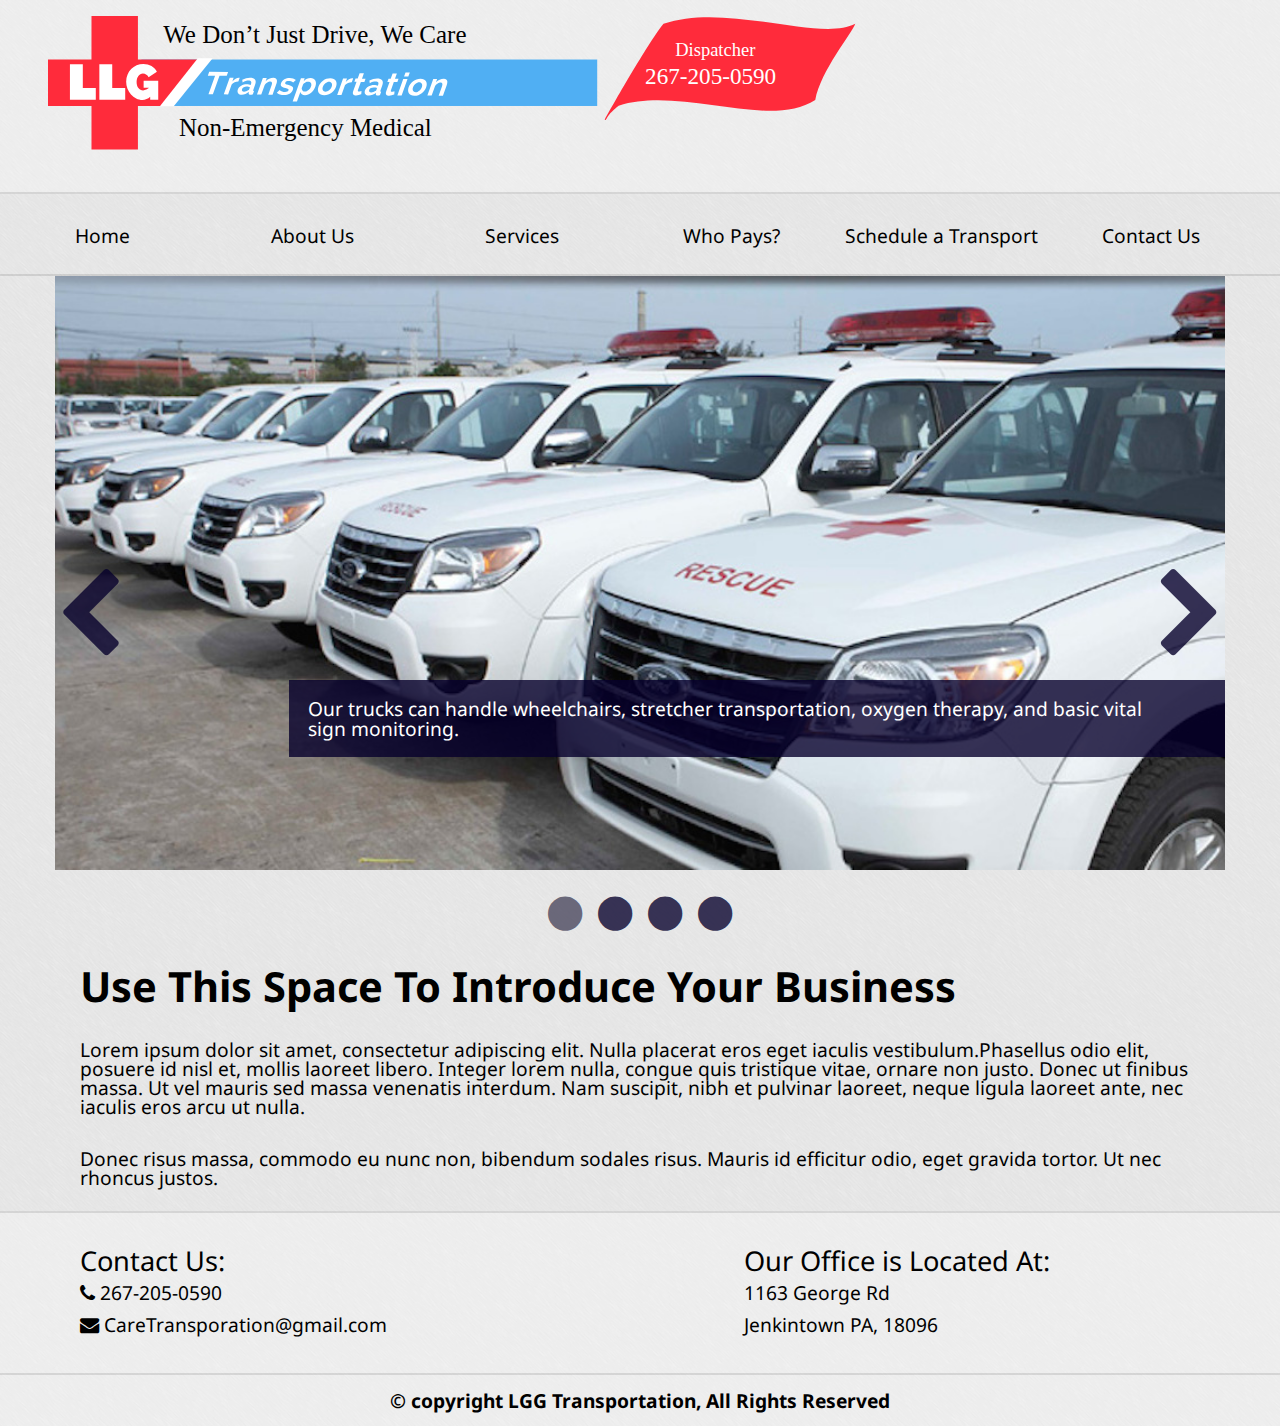
<file: index.html>
<!DOCTYPE html>
<html lang="en"> 
	<head>
		<title>LGG Non-Emergency Medical Transportation</title>
		<meta charset="UTF-8">
		<!--Importing OpenSans from GoogleFonts-->
		<meta name="viewport" content="width=device-width, initial-scale=1">
		<link href='http://fonts.googleapis.com/css?family=Droid+Sans:400,700' rel='stylesheet' type='text/css'>
		<!--Importing FontAwesome - an icon font which is used for phone, envelope, and slider icons-->
		<link href="http://maxcdn.bootstrapcdn.com/font-awesome/4.2.0/css/font-awesome.min.css" rel="stylesheet"> 

		<link rel="stylesheet" type="text/css" href="stylesheets/reset.css">
		<link rel="stylesheet" type="text/css" href="stylesheets/style.css">
	</head>
	<body>

		<header class="mainHeader">
			<div class="pageLogoWrap">
				<a class="pageLogoLink" href="index.html">
					<img class="pageLogo" src="images/logos/logo.svg" alt="LGG Non-Emergency Medical Transportation.  We don't just drive, we care.">
				</a>
				<a class="dispatchFlagLink" href="tel:2672050590">
					<img class="dispatchFlag" src="images/logos/dispatchFlag.svg" alt="call our dispatcher at 267-205-0590">
				</a>
			</div>
			<nav class="hamburger"><span class="fa fa-bars"></span></nav>
		</header>
		<a href="tel:2672050590" class="mobileDispatchBar">call our dispatcher at 267-205-0590</a>
		<nav class="mainNav">
			<ul>
				<li><a class="navLink" href="index.html">Home</a></li>
				<li><a class="navLink" href="about.html">About Us</a></li>
				<li><a class="navLink" href="services.html">Services</a></li>
				<li><a class="navLink" href="payment.html">Who Pays?</a></li>
				<li><a class="navLink" href="schedule.html">Schedule a Transport</a></li>
				<li><a class="navLink" href="contact.html">Contact Us</a></li>
			</ul>
		</nav>
		<!--slider-->
		<div class="container">
		    <div id="slides">
		    	<div>
			    	<img class="slide" src="images/slider/trucks.jpg" alt="Non-emergency Transport Van Fleet">
			   		<div class="overlay bottomRight"> Our trucks can handle wheelchairs, stretcher transportation, oxygen therapy, and basic vital sign monitoring.</div>
			    </div>
			    <div>
				    <img class="slide" src="images/slider/wheelchair.jpg" alt="A wheelchair-bound gentleman and his caretaker taking a walk.">
				    <div class="overlay topLeft">We’ve been helping families and individuals for over 5 years.  Let us help you!  Schedule a transport today!</div>
		    	</div>
		    	<div>
				    <img class="slide" src="images/slider/drivers.jpg" alt="LGG Transportation's Friendly Drivers">
				    <div class="overlay bottomRight">We work with your Health or Worker’s Compensation Insurance, So you can get where you need to without worrying about the cost.</div>
			    </div>
		    	<div>
				    <iframe frameborder="0" style="border:0" 
						src="https://www.google.com/maps/embed/v1/view?key=AIzaSyAbtPueI35qLj83nRif6PrGAoB180EaU5Y&center=39.9121292,-75.7623029&zoom=8">
					</iframe>
				    <div class="overlay topLeft">We provide door-to-door transportation to and from Doctor’s Appointments, Airports - anywhere in the Tri-State area!</div>
		    	</div>
		    </div>
		</div>

		<section class="mainContent">
			<h2>Use This Space To Introduce Your Business</h2>
			<p class="contentParagraph">Lorem ipsum dolor sit amet, consectetur adipiscing elit. Nulla placerat eros eget iaculis vestibulum.Phasellus odio elit, posuere id nisl et, mollis laoreet libero. Integer lorem nulla, congue quis tristique vitae, ornare non justo. Donec ut finibus massa. Ut vel mauris sed massa venenatis interdum. Nam suscipit, nibh et pulvinar laoreet, neque ligula laoreet ante, nec iaculis eros arcu ut nulla.</p>
			<p class="contentParagraph">Donec risus massa, commodo eu nunc non, bibendum sodales risus. Mauris id efficitur odio, eget
			gravida tortor. Ut nec rhoncus justos.</p>
		</section>
		<div class="mainFooter">
			<div class="contact">
				<h3>Contact Us:</h3>
				<ul>
					<li><a href="tel:2672050590">
						<span class="fa fa-phone"></span>
						267-205-0590</a>
					</li>
					<li><a href="mailto:CareTransporation@gmail.com">
						<span class="fa fa-envelope"></span>
						CareTransporation@gmail.com</a>
					</li>
				</ul>
			</div>
			<div class="address">
				<h3>Our Office is Located At:</h3>
				<address>
					1163 George Rd<br/>
					Jenkintown PA, 18096
				</address>
			</div>
		</div>
		<footer class="copyright">&copy; copyright LGG Transportation, All Rights Reserved</footer>

		<script type="text/javascript" src="js/jquery-1.11.1.js"></script>
		<script type="text/javascript" src="js/SlidesJS/source/jquery.slides.js"></script>
		<script type="text/javascript" src="js/script.js"></script>
	</body>
</html>
</file>
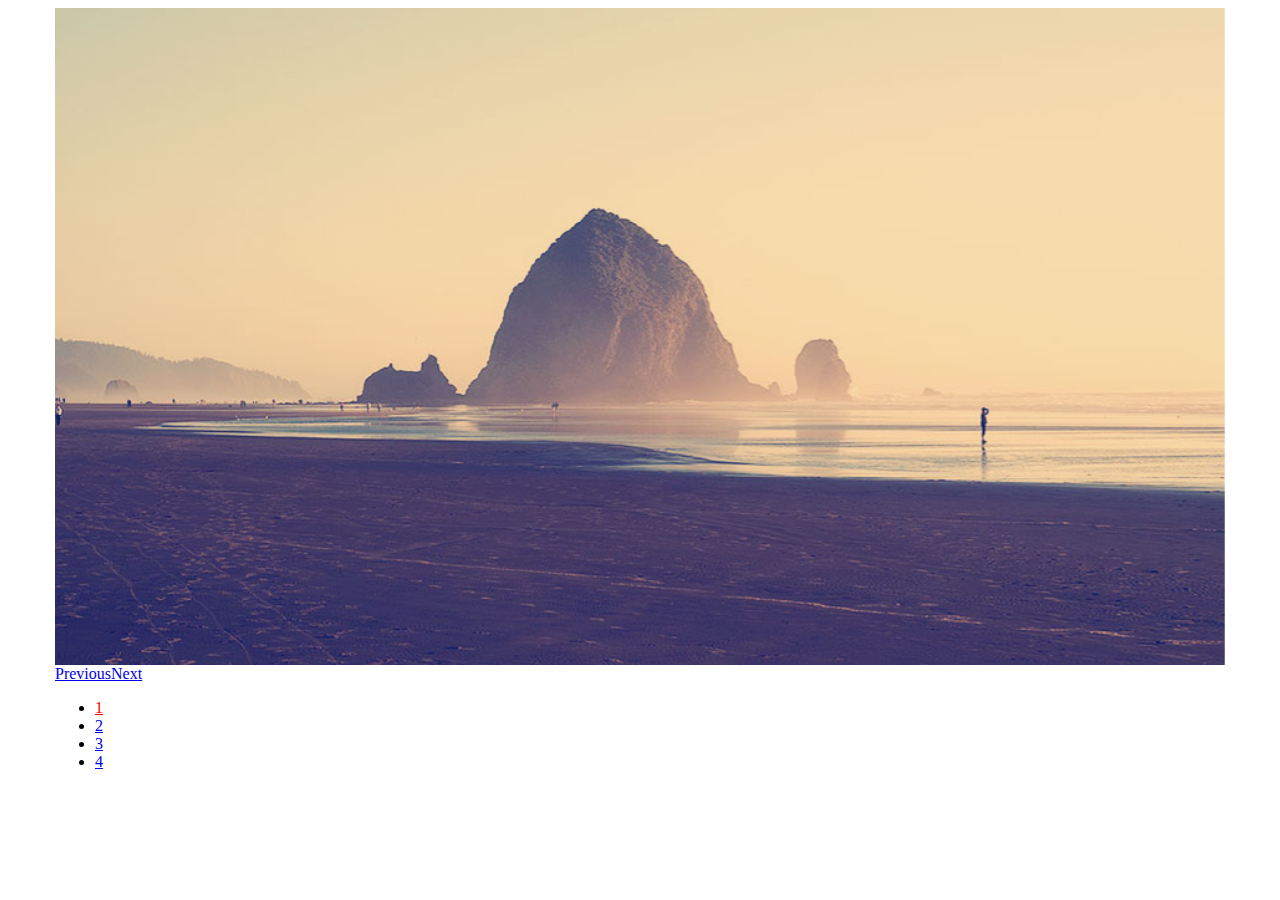
<file: js/SlidesJS/examples/basic-fade/index.html>
<!doctype html>
<html>
<head>
  <meta charset="utf-8">
  <title>SlidesJS Basic Code Example</title>
  <meta name="description" content="SlidesJS is a simple slideshow plugin for jQuery. Packed with a useful set of features to help novice and advanced developers alike create elegant and user-friendly slideshows.">
  <meta name="author" content="Nathan Searles">

  <!-- SlidesJS Required (if responsive): Sets the page width to the device width. -->
  <meta name="viewport" content="width=device-width">
  <!-- End SlidesJS Required -->

  <!-- SlidesJS Required: These styles are required if you'd like a responsive slideshow -->
  <style>
    /* Prevent the slideshow from flashing on load */
    #slides {
      display: none
    }

    /* Center the slideshow */
    .container {
      margin: 0 auto
    }

    /* Show active item in the pagination */
    .slidesjs-pagination .active {
      color:red;
    }

    /* Media quires for a responsive layout */

    /* For tablets & smart phones */
    @media (max-width: 767px) {
      body {
        padding-left: 10px;
        padding-right: 10px;
      }
      .container {
        width: auto
      }
    }

    /* For smartphones */
    @media (max-width: 480px) {
      .container {
        width: auto
      }
    }

    /* For smaller displays like laptops */
    @media (min-width: 768px) and (max-width: 979px) {
      .container {
        width: 724px
      }
    }

    /* For larger displays */
    @media (min-width: 1200px) {
      .container {
        width: 1170px
      }
    }
  </style>
  <!-- SlidesJS Required: -->
</head>
<body>

  <!-- SlidesJS Required: Start Slides -->
  <!-- The container is used to define the width of the slideshow -->
  <div class="container">
    <div id="slides">
      <img src="img/example-slide-1.jpg" alt="Photo by: Missy S Link: http://www.flickr.com/photos/listenmissy/5087404401/">
      <img src="img/example-slide-2.jpg" alt="Photo by: Daniel Parks Link: http://www.flickr.com/photos/parksdh/5227623068/">
      <img src="img/example-slide-3.jpg" alt="Photo by: Mike Ranweiler Link: http://www.flickr.com/photos/27874907@N04/4833059991/">
      <img src="img/example-slide-4.jpg" alt="Photo by: Stuart SeegerLink: http://www.flickr.com/photos/stuseeger/97577796/">
    </div>
  </div>
  <!-- End SlidesJS Required: Start Slides -->

  <!-- SlidesJS Required: Link to jQuery -->
  <script src="http://code.jquery.com/jquery-1.9.1.min.js"></script>
  <!-- End SlidesJS Required -->

  <!-- SlidesJS Required: Link to jquery.slides.js -->
  <script src="js/jquery.slides.min.js"></script>
  <!-- End SlidesJS Required -->

  <!-- SlidesJS Required: Initialize SlidesJS with a jQuery doc ready -->
  <script>
    $(function() {
      $('#slides').slidesjs({
        width: 940,
        height: 528,
        navigation: {
          effect: "fade"
        },
        pagination: {
          effect: "fade"
        },
        effect: {
          fade: {
            speed: 400
          }
        }
      });
    });
  </script>
  <!-- End SlidesJS Required -->
</body>
</html>
</file>
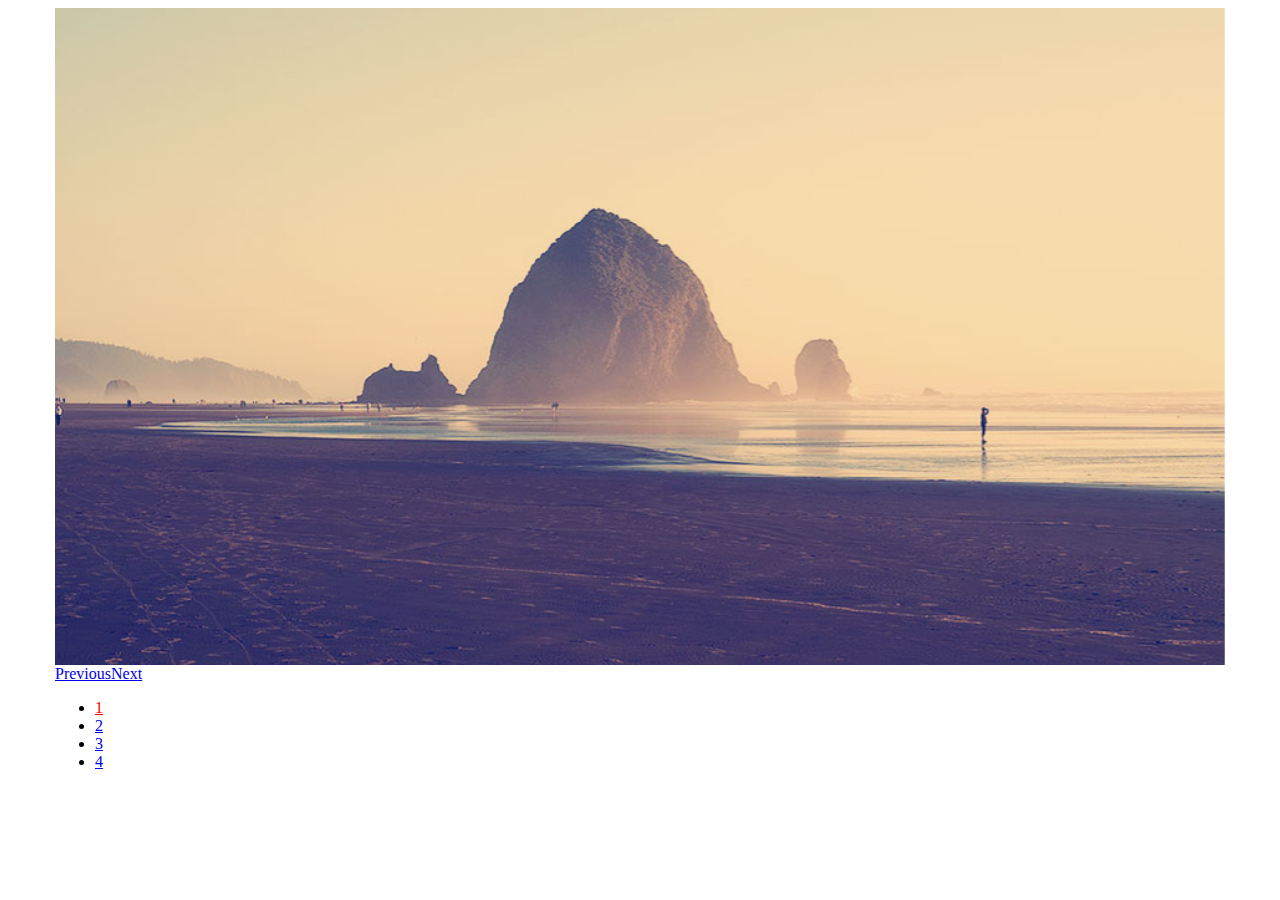
<file: js/SlidesJS/examples/basic-slide/index.html>
<!doctype html>
<html>
<head>
  <meta charset="utf-8">
  <title>SlidesJS Basic Code Example</title>
  <meta name="description" content="SlidesJS is a simple slideshow plugin for jQuery. Packed with a useful set of features to help novice and advanced developers alike create elegant and user-friendly slideshows.">
  <meta name="author" content="Nathan Searles">

  <!-- SlidesJS Required (if responsive): Sets the page width to the device width. -->
  <meta name="viewport" content="width=device-width">
  <!-- End SlidesJS Required -->

  <!-- SlidesJS Required: These styles are required if you'd like a responsive slideshow -->
  <style>
    /* Prevent the slideshow from flashing on load */
    #slides {
      display: none
    }

    /* Center the slideshow */
    .container {
      margin: 0 auto
    }

    /* Show active item in the pagination */
    .slidesjs-pagination .active {
      color:red;
    }

    /* Media quires for a responsive layout */

    /* For tablets & smart phones */
    @media (max-width: 767px) {
      body {
        padding-left: 10px;
        padding-right: 10px;
      }
      .container {
        width: auto
      }
    }

    /* For smartphones */
    @media (max-width: 480px) {
      .container {
        width: auto
      }
    }

    /* For smaller displays like laptops */
    @media (min-width: 768px) and (max-width: 979px) {
      .container {
        width: 724px
      }
    }

    /* For larger displays */
    @media (min-width: 1200px) {
      .container {
        width: 1170px
      }
    }
  </style>
  <!-- SlidesJS Required: -->
</head>
<body>

  <!-- SlidesJS Required: Start Slides -->
  <!-- The container is used to define the width of the slideshow -->
  <div class="container">
    <div id="slides">
      <img src="img/example-slide-1.jpg" alt="Photo by: Missy S Link: http://www.flickr.com/photos/listenmissy/5087404401/">
      <img src="img/example-slide-2.jpg" alt="Photo by: Daniel Parks Link: http://www.flickr.com/photos/parksdh/5227623068/">
      <img src="img/example-slide-3.jpg" alt="Photo by: Mike Ranweiler Link: http://www.flickr.com/photos/27874907@N04/4833059991/">
      <img src="img/example-slide-4.jpg" alt="Photo by: Stuart SeegerLink: http://www.flickr.com/photos/stuseeger/97577796/">
    </div>
  </div>
  <!-- End SlidesJS Required: Start Slides -->

  <!-- SlidesJS Required: Link to jQuery -->
  <script src="http://code.jquery.com/jquery-1.9.1.min.js"></script>
  <!-- End SlidesJS Required -->

  <!-- SlidesJS Required: Link to jquery.slides.js -->
  <script src="js/jquery.slides.min.js"></script>
  <!-- End SlidesJS Required -->

  <!-- SlidesJS Required: Initialize SlidesJS with a jQuery doc ready -->
  <script>
    $(function() {
      $('#slides').slidesjs({
        width: 940,
        height: 528
      });
    });
  </script>
  <!-- End SlidesJS Required -->
</body>
</html>
</file>
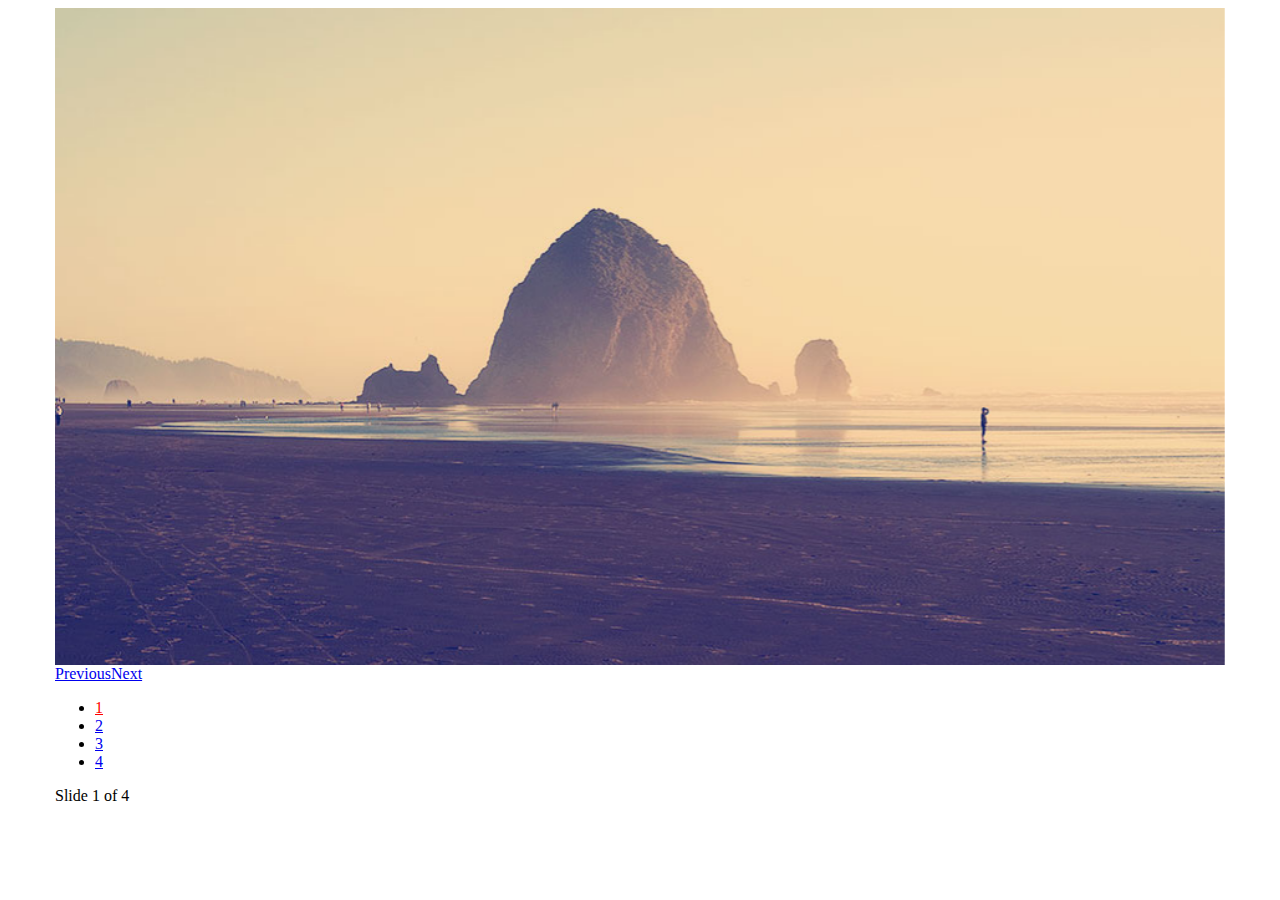
<file: js/SlidesJS/examples/callbacks/index.html>
<!doctype html>
<html>
<head>
  <meta charset="utf-8">
  <title>SlidesJS Basic Code Example</title>
  <meta name="description" content="SlidesJS is a simple slideshow plugin for jQuery. Packed with a useful set of features to help novice and advanced developers alike create elegant and user-friendly slideshows.">
  <meta name="author" content="Nathan Searles">

  <!-- SlidesJS Required (if responsive): Sets the page width to the device width. -->
  <meta name="viewport" content="width=device-width">
  <!-- End SlidesJS Required -->

  <!-- SlidesJS Required: These styles are required if you'd like a responsive slideshow -->
  <style>
    /* Prevent the slideshow from flashing on load */
    #slides {
      display: none
    }

    /* Center the slideshow */
    .container {
      margin: 0 auto
    }

    /* Show active item in the pagination */
    .slidesjs-pagination .active {
      color:red;
    }

    /* Media quires for a responsive layout */

    /* For tablets & smart phones */
    @media (max-width: 767px) {
      body {
        padding-left: 10px;
        padding-right: 10px;
      }
      .container {
        width: auto
      }
    }

    /* For smartphones */
    @media (max-width: 480px) {
      .container {
        width: auto
      }
    }

    /* For smaller displays like laptops */
    @media (min-width: 768px) and (max-width: 979px) {
      .container {
        width: 724px
      }
    }

    /* For larger displays */
    @media (min-width: 1200px) {
      .container {
        width: 1170px
      }
    }
  </style>
  <!-- SlidesJS Required: -->
</head>
<body>

  <!-- SlidesJS Required: Start Slides -->
  <!-- The container is used to define the width of the slideshow -->
  <div class="container">
    <div id="slides">
      <img src="img/example-slide-1.jpg" alt="Photo by: Missy S Link: http://www.flickr.com/photos/listenmissy/5087404401/">
      <img src="img/example-slide-2.jpg" alt="Photo by: Daniel Parks Link: http://www.flickr.com/photos/parksdh/5227623068/">
      <img src="img/example-slide-3.jpg" alt="Photo by: Mike Ranweiler Link: http://www.flickr.com/photos/27874907@N04/4833059991/">
      <img src="img/example-slide-4.jpg" alt="Photo by: Stuart SeegerLink: http://www.flickr.com/photos/stuseeger/97577796/">
    </div>
    <div id="slidesjs-log">Slide <span class="slidesjs-slide-number">1</span> of 4</div>
  </div>
  <!-- End SlidesJS Required: Start Slides -->

  <!-- SlidesJS Required: Link to jQuery -->
  <script src="http://code.jquery.com/jquery-1.9.1.min.js"></script>
  <!-- End SlidesJS Required -->

  <!-- SlidesJS Required: Link to jquery.slides.js -->
  <script src="js/jquery.slides.min.js"></script>
  <!-- End SlidesJS Required -->

  <!-- SlidesJS Required: Initialize SlidesJS with a jQuery doc ready -->
  <script>
    $(function() {
      $('#slides').slidesjs({
        width: 940,
        height: 528,
        callback: {
          loaded: function(number) {
            // Use your browser console to view log
            console.log('SlidesJS: Loaded with slide #' + number);

            // Show start slide in log
            $('#slidesjs-log .slidesjs-slide-number').text(number);
          },
          start: function(number) {
            // Use your browser console to view log
            console.log('SlidesJS: Start Animation on slide #' + number);
          },
          complete: function(number) {
            // Use your browser console to view log
            console.log('SlidesJS: Animation Complete. Current slide is #' + number);

            // Change slide number on animation complete
            $('#slidesjs-log .slidesjs-slide-number').text(number);
          }
        }
      });
    });
  </script>
  <!-- End SlidesJS Required -->
</body>
</html>
</file>
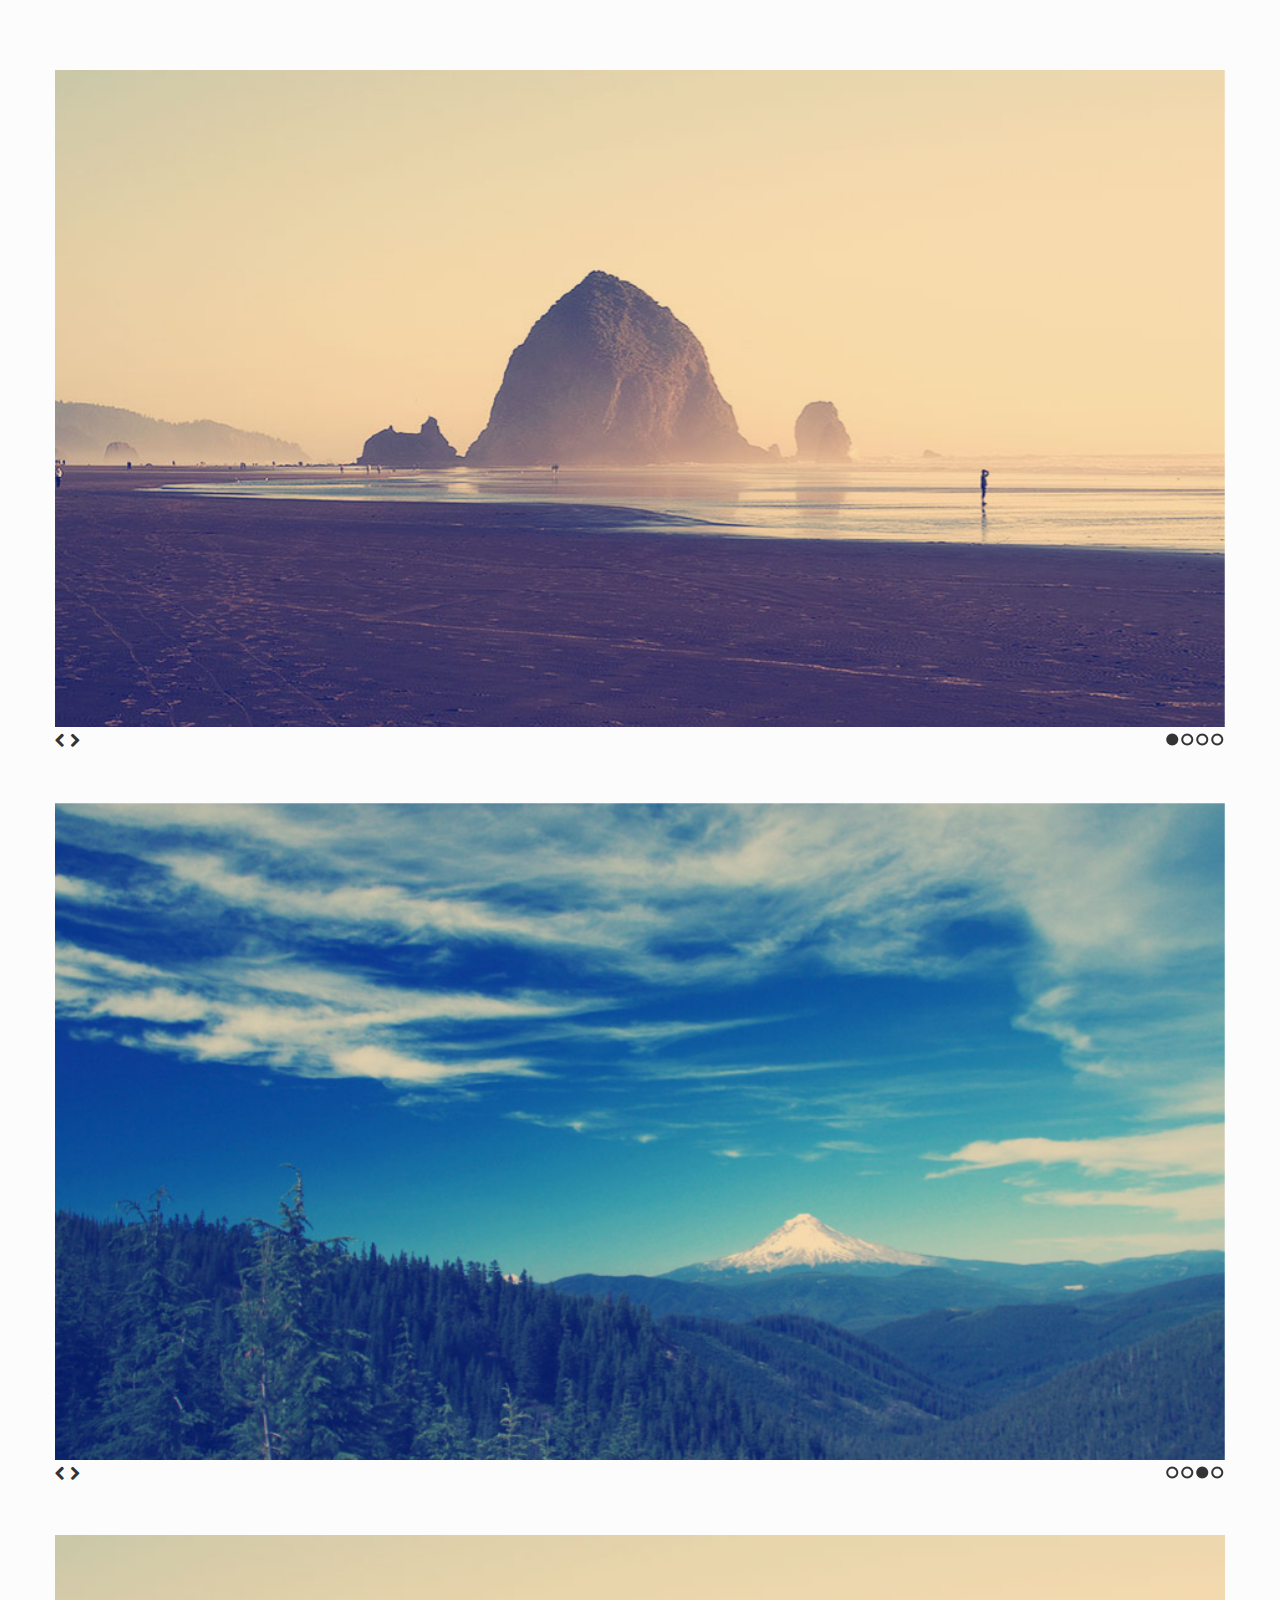
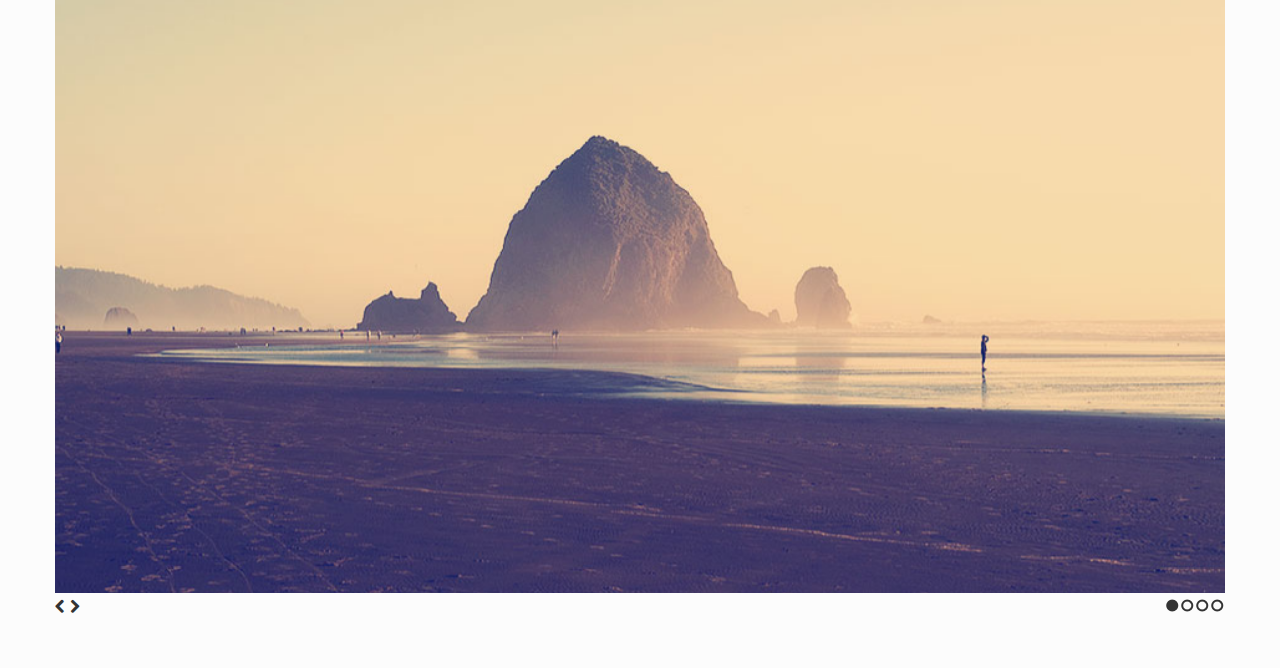
<file: js/SlidesJS/examples/multiple/index.html>
<!doctype html>
<html>
<head>
  <meta charset="utf-8">
  <title>SlidesJS Standard Code Example</title>
  <meta name="description" content="SlidesJS is a simple slideshow plugin for jQuery. Packed with a useful set of features to help novice and advanced developers alike create elegant and user-friendly slideshows.">
  <meta name="author" content="Nathan Searles">

  <!-- SlidesJS Required (if responsive): Sets the page width to the device width. -->
  <meta name="viewport" content="width=device-width">
  <!-- End SlidesJS Required -->

  <!-- CSS for slidesjs.com example -->
  <link rel="stylesheet" href="css/example.css">
  <link rel="stylesheet" href="css/font-awesome.min.css">
  <!-- End CSS for slidesjs.com example -->

  <!-- SlidesJS Optional: If you'd like to use this design -->
  <style>
    body {
      -webkit-font-smoothing: antialiased;
      font: normal 15px/1.5 "Helvetica Neue", Helvetica, Arial, sans-serif;
      color: #232525;
      padding-top:70px;
    }

    #slides,
    #slides2,
    #slides3 {
      display: none;
      margin-bottom:50px;
    }

    .slidesjs-navigation {
      margin-top:3px;
    }

    .slidesjs-previous {
      margin-right: 5px;
      float: left;
    }

    .slidesjs-next {
      margin-right: 5px;
      float: left;
    }

    .slidesjs-pagination {
      margin: 6px 0 0;
      float: right;
      list-style: none;
    }

    .slidesjs-pagination li {
      float: left;
      margin: 0 1px;
    }

    .slidesjs-pagination li a {
      display: block;
      width: 13px;
      height: 0;
      padding-top: 13px;
      background-image: url(img/pagination.png);
      background-position: 0 0;
      float: left;
      overflow: hidden;
    }

    .slidesjs-pagination li a.active,
    .slidesjs-pagination li a:hover.active {
      background-position: 0 -13px
    }

    .slidesjs-pagination li a:hover {
      background-position: 0 -26px
    }

    a:link,
    a:visited {
      color: #333
    }

    a:hover,
    a:active {
      color: #9e2020
    }

    .navbar {
      overflow: hidden
    }
  </style>
  <!-- End SlidesJS Optional-->

  <!-- SlidesJS Required: These styles are required if you'd like a responsive slideshow -->
  <style>
    #slides {
      display: none
    }

    .container {
      margin: 0 auto
    }

    /* For tablets & smart phones */
    @media (max-width: 767px) {
      body {
        padding-left: 20px;
        padding-right: 20px;
      }
      .container {
        width: auto
      }
    }

    /* For smartphones */
    @media (max-width: 480px) {
      .container {
        width: auto
      }
    }

    /* For smaller displays like laptops */
    @media (min-width: 768px) and (max-width: 979px) {
      .container {
        width: 724px
      }
    }

    /* For larger displays */
    @media (min-width: 1200px) {
      .container {
        width: 1170px
      }
    }
  </style>
  <!-- SlidesJS Required: -->
</head>
<body>
  <!-- SlidesJS Required: Start Slides -->
  <!-- The container is used to define the width of the slideshow -->
  <div class="container">
    <div id="slides">
      <img src="img/example-slide-1.jpg" alt="Photo by: Missy S Link: http://www.flickr.com/photos/listenmissy/5087404401/">
      <img src="img/example-slide-2.jpg" alt="Photo by: Daniel Parks Link: http://www.flickr.com/photos/parksdh/5227623068/">
      <img src="img/example-slide-3.jpg" alt="Photo by: Mike Ranweiler Link: http://www.flickr.com/photos/27874907@N04/4833059991/">
      <img src="img/example-slide-4.jpg" alt="Photo by: Stuart SeegerLink: http://www.flickr.com/photos/stuseeger/97577796/">
      <a href="#" class="slidesjs-previous slidesjs-navigation"><i class="icon-chevron-left"></i></a>
      <a href="#" class="slidesjs-next slidesjs-navigation"><i class="icon-chevron-right"></i></a>
    </div>

    <div id="slides2">
      <img src="img/example-slide-1.jpg" alt="Photo by: Missy S Link: http://www.flickr.com/photos/listenmissy/5087404401/">
      <img src="img/example-slide-2.jpg" alt="Photo by: Daniel Parks Link: http://www.flickr.com/photos/parksdh/5227623068/">
      <img src="img/example-slide-3.jpg" alt="Photo by: Mike Ranweiler Link: http://www.flickr.com/photos/27874907@N04/4833059991/">
      <img src="img/example-slide-4.jpg" alt="Photo by: Stuart SeegerLink: http://www.flickr.com/photos/stuseeger/97577796/">
      <a href="#" class="slidesjs-previous slidesjs-navigation"><i class="icon-chevron-left"></i></a>
      <a href="#" class="slidesjs-next slidesjs-navigation"><i class="icon-chevron-right"></i></a>
    </div>

    <div id="slides3">
      <img src="img/example-slide-1.jpg" alt="Photo by: Missy S Link: http://www.flickr.com/photos/listenmissy/5087404401/">
      <img src="img/example-slide-2.jpg" alt="Photo by: Daniel Parks Link: http://www.flickr.com/photos/parksdh/5227623068/">
      <img src="img/example-slide-3.jpg" alt="Photo by: Mike Ranweiler Link: http://www.flickr.com/photos/27874907@N04/4833059991/">
      <img src="img/example-slide-4.jpg" alt="Photo by: Stuart SeegerLink: http://www.flickr.com/photos/stuseeger/97577796/">
      <a href="#" class="slidesjs-previous slidesjs-navigation"><i class="icon-chevron-left"></i></a>
      <a href="#" class="slidesjs-next slidesjs-navigation"><i class="icon-chevron-right"></i></a>
    </div>
  </div>
  <!-- End SlidesJS Required: Start Slides -->

  <!-- SlidesJS Required: Link to jQuery -->
  <script src="http://code.jquery.com/jquery-1.9.1.min.js"></script>
  <!-- End SlidesJS Required -->

  <!-- SlidesJS Required: Link to jquery.slides.js -->
  <script src="js/jquery.slides.min.js"></script>
  <!-- End SlidesJS Required -->

  <!-- SlidesJS Required: Initialize SlidesJS with a jQuery doc ready -->
  <script>
    $(function() {
      $('#slides').slidesjs({
        width: 940,
        height: 528,
        navigation: false
      });

      /*
        To have multiple slideshows on the same page
        they just need to have separate IDs
      */
      $('#slides2').slidesjs({
        width: 940,
        height: 528,
        navigation: false,
        start: 3,
        play: {
          auto: true
        }
      });

      $('#slides3').slidesjs({
        width: 940,
        height: 528,
        navigation: false
      });
    });
  </script>
  <!-- End SlidesJS Required -->
</body>
</html>
</file>
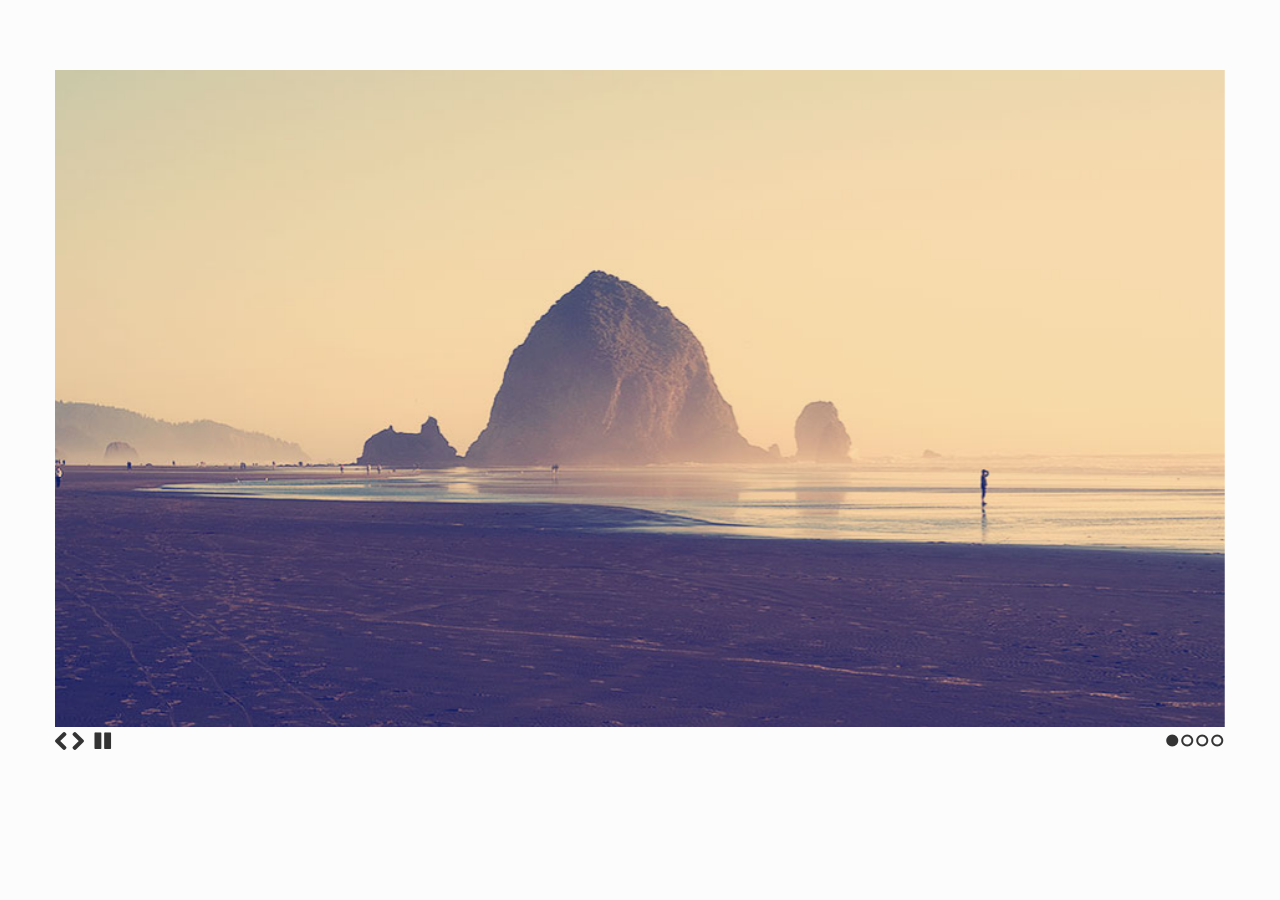
<file: js/SlidesJS/examples/playing/index.html>
<!doctype html>
<html>
<head>
  <meta charset="utf-8">
  <title>SlidesJS Standard Code Example</title>
  <meta name="description" content="SlidesJS is a simple slideshow plugin for jQuery. Packed with a useful set of features to help novice and advanced developers alike create elegant and user-friendly slideshows.">
  <meta name="author" content="Nathan Searles">

  <!-- SlidesJS Required (if responsive): Sets the page width to the device width. -->
  <meta name="viewport" content="width=device-width">
  <!-- End SlidesJS Required -->

  <!-- CSS for slidesjs.com example -->
  <link rel="stylesheet" href="css/example.css">
  <link rel="stylesheet" href="css/font-awesome.min.css">
  <!-- End CSS for slidesjs.com example -->

  <!-- SlidesJS Optional: If you'd like to use this design -->
  <style>
    body {
      -webkit-font-smoothing: antialiased;
      font: normal 15px/1.5 "Helvetica Neue", Helvetica, Arial, sans-serif;
      color: #232525;
      padding-top:70px;
    }

    #slides {
      display: none
    }

    #slides .slidesjs-navigation {
      margin-top:5px;
    }

    a.slidesjs-next,
    a.slidesjs-previous,
    a.slidesjs-play,
    a.slidesjs-stop {
      background-image: url(img/btns-next-prev.png);
      background-repeat: no-repeat;
      display:block;
      width:12px;
      height:18px;
      overflow: hidden;
      text-indent: -9999px;
      float: left;
      margin-right:5px;
    }

    a.slidesjs-next {
      margin-right:10px;
      background-position: -12px 0;
    }

    a:hover.slidesjs-next {
      background-position: -12px -18px;
    }

    a.slidesjs-previous {
      background-position: 0 0;
    }

    a:hover.slidesjs-previous {
      background-position: 0 -18px;
    }

    a.slidesjs-play {
      width:15px;
      background-position: -25px 0;
    }

    a:hover.slidesjs-play {
      background-position: -25px -18px;
    }

    a.slidesjs-stop {
      width:18px;
      background-position: -41px 0;
    }

    a:hover.slidesjs-stop {
      background-position: -41px -18px;
    }

    .slidesjs-pagination {
      margin: 7px 0 0;
      float: right;
      list-style: none;
    }

    .slidesjs-pagination li {
      float: left;
      margin: 0 1px;
    }

    .slidesjs-pagination li a {
      display: block;
      width: 13px;
      height: 0;
      padding-top: 13px;
      background-image: url(img/pagination.png);
      background-position: 0 0;
      float: left;
      overflow: hidden;
    }

    .slidesjs-pagination li a.active,
    .slidesjs-pagination li a:hover.active {
      background-position: 0 -13px
    }

    .slidesjs-pagination li a:hover {
      background-position: 0 -26px
    }

    #slides a:link,
    #slides a:visited {
      color: #333
    }

    #slides a:hover,
    #slides a:active {
      color: #9e2020
    }

    .navbar {
      overflow: hidden
    }
  </style>
  <!-- End SlidesJS Optional-->

  <!-- SlidesJS Required: These styles are required if you'd like a responsive slideshow -->
  <style>
    #slides {
      display: none
    }

    .container {
      margin: 0 auto
    }

    /* For tablets & smart phones */
    @media (max-width: 767px) {
      body {
        padding-left: 20px;
        padding-right: 20px;
      }
      .container {
        width: auto
      }
    }

    /* For smartphones */
    @media (max-width: 480px) {
      .container {
        width: auto
      }
    }

    /* For smaller displays like laptops */
    @media (min-width: 768px) and (max-width: 979px) {
      .container {
        width: 724px
      }
    }

    /* For larger displays */
    @media (min-width: 1200px) {
      .container {
        width: 1170px
      }
    }
  </style>
  <!-- SlidesJS Required: -->
</head>
<body>

  <!-- SlidesJS Required: Start Slides -->
  <!-- The container is used to define the width of the slideshow -->
  <div class="container">
    <div id="slides">
      <img src="img/example-slide-1.jpg" alt="Photo by: Missy S Link: http://www.flickr.com/photos/listenmissy/5087404401/">
      <img src="img/example-slide-2.jpg" alt="Photo by: Daniel Parks Link: http://www.flickr.com/photos/parksdh/5227623068/">
      <img src="img/example-slide-3.jpg" alt="Photo by: Mike Ranweiler Link: http://www.flickr.com/photos/27874907@N04/4833059991/">
      <img src="img/example-slide-4.jpg" alt="Photo by: Stuart SeegerLink: http://www.flickr.com/photos/stuseeger/97577796/">
    </div>
  </div>
  <!-- End SlidesJS Required: Start Slides -->

  <!-- SlidesJS Required: Link to jQuery -->
  <script src="http://code.jquery.com/jquery-1.9.1.min.js"></script>
  <!-- End SlidesJS Required -->

  <!-- SlidesJS Required: Link to jquery.slides.js -->
  <script src="js/jquery.slides.min.js"></script>
  <!-- End SlidesJS Required -->

  <!-- SlidesJS Required: Initialize SlidesJS with a jQuery doc ready -->
  <script>
    $(function() {
      $('#slides').slidesjs({
        width: 940,
        height: 528,
        play: {
          active: true,
          auto: true,
          interval: 4000,
          swap: true
        }
      });
    });
  </script>
  <!-- End SlidesJS Required -->
</body>
</html>
</file>
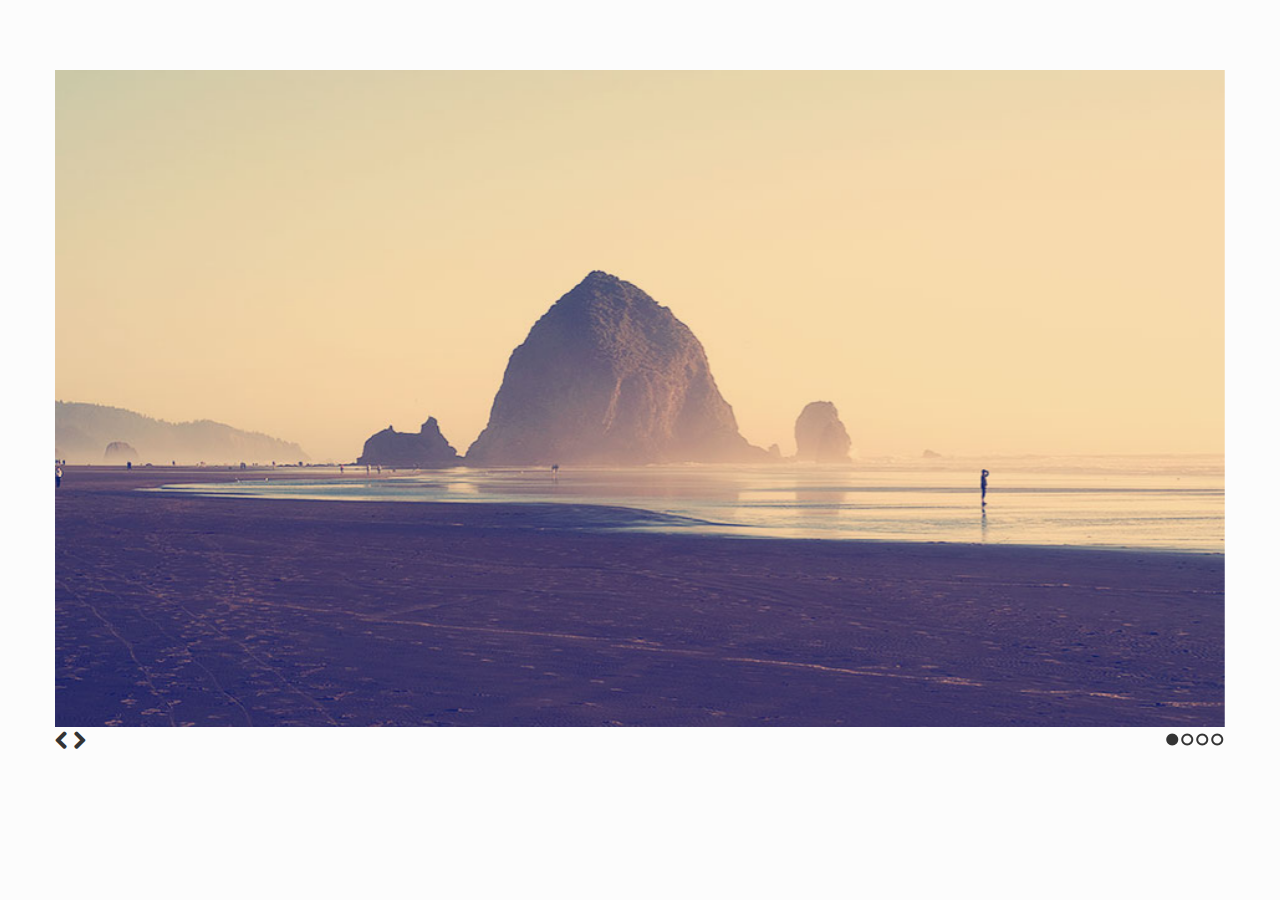
<file: js/SlidesJS/examples/standard/index.html>
<!doctype html>
<html>
<head>
  <meta charset="utf-8">
  <title>SlidesJS Standard Code Example</title>
  <meta name="description" content="SlidesJS is a simple slideshow plugin for jQuery. Packed with a useful set of features to help novice and advanced developers alike create elegant and user-friendly slideshows.">
  <meta name="author" content="Nathan Searles">

  <!-- SlidesJS Required (if responsive): Sets the page width to the device width. -->
  <meta name="viewport" content="width=device-width">
  <!-- End SlidesJS Required -->

  <!-- CSS for slidesjs.com example -->
  <link rel="stylesheet" href="css/example.css">
  <link rel="stylesheet" href="css/font-awesome.min.css">
  <!-- End CSS for slidesjs.com example -->

  <!-- SlidesJS Optional: If you'd like to use this design -->
  <style>
    body {
      -webkit-font-smoothing: antialiased;
      font: normal 15px/1.5 "Helvetica Neue", Helvetica, Arial, sans-serif;
      color: #232525;
      padding-top:70px;
    }

    #slides {
      display: none
    }

    #slides .slidesjs-navigation {
      margin-top:3px;
    }

    #slides .slidesjs-previous {
      margin-right: 5px;
      float: left;
    }

    #slides .slidesjs-next {
      margin-right: 5px;
      float: left;
    }

    .slidesjs-pagination {
      margin: 6px 0 0;
      float: right;
      list-style: none;
    }

    .slidesjs-pagination li {
      float: left;
      margin: 0 1px;
    }

    .slidesjs-pagination li a {
      display: block;
      width: 13px;
      height: 0;
      padding-top: 13px;
      background-image: url(img/pagination.png);
      background-position: 0 0;
      float: left;
      overflow: hidden;
    }

    .slidesjs-pagination li a.active,
    .slidesjs-pagination li a:hover.active {
      background-position: 0 -13px
    }

    .slidesjs-pagination li a:hover {
      background-position: 0 -26px
    }

    #slides a:link,
    #slides a:visited {
      color: #333
    }

    #slides a:hover,
    #slides a:active {
      color: #9e2020
    }

    .navbar {
      overflow: hidden
    }
  </style>
  <!-- End SlidesJS Optional-->

  <!-- SlidesJS Required: These styles are required if you'd like a responsive slideshow -->
  <style>
    #slides {
      display: none
    }

    .container {
      margin: 0 auto
    }

    /* For tablets & smart phones */
    @media (max-width: 767px) {
      body {
        padding-left: 20px;
        padding-right: 20px;
      }
      .container {
        width: auto
      }
    }

    /* For smartphones */
    @media (max-width: 480px) {
      .container {
        width: auto
      }
    }

    /* For smaller displays like laptops */
    @media (min-width: 768px) and (max-width: 979px) {
      .container {
        width: 724px
      }
    }

    /* For larger displays */
    @media (min-width: 1200px) {
      .container {
        width: 1170px
      }
    }
  </style>
  <!-- SlidesJS Required: -->
</head>
<body>

  <!-- SlidesJS Required: Start Slides -->
  <!-- The container is used to define the width of the slideshow -->
  <div class="container">
    <div id="slides">
      <img src="img/example-slide-1.jpg" alt="Photo by: Missy S Link: http://www.flickr.com/photos/listenmissy/5087404401/">
      <img src="img/example-slide-2.jpg" alt="Photo by: Daniel Parks Link: http://www.flickr.com/photos/parksdh/5227623068/">
      <img src="img/example-slide-3.jpg" alt="Photo by: Mike Ranweiler Link: http://www.flickr.com/photos/27874907@N04/4833059991/">
      <img src="img/example-slide-4.jpg" alt="Photo by: Stuart SeegerLink: http://www.flickr.com/photos/stuseeger/97577796/">
      <a href="#" class="slidesjs-previous slidesjs-navigation"><i class="icon-chevron-left icon-large"></i></a>
      <a href="#" class="slidesjs-next slidesjs-navigation"><i class="icon-chevron-right icon-large"></i></a>
    </div>
  </div>
  <!-- End SlidesJS Required: Start Slides -->

  <!-- SlidesJS Required: Link to jQuery -->
  <script src="http://code.jquery.com/jquery-1.9.1.min.js"></script>
  <!-- End SlidesJS Required -->

  <!-- SlidesJS Required: Link to jquery.slides.js -->
  <script src="js/jquery.slides.min.js"></script>
  <!-- End SlidesJS Required -->

  <!-- SlidesJS Required: Initialize SlidesJS with a jQuery doc ready -->
  <script>
    $(function() {
      $('#slides').slidesjs({
        width: 940,
        height: 528,
        navigation: false
      });
    });
  </script>
  <!-- End SlidesJS Required -->
</body>
</html>
</file>
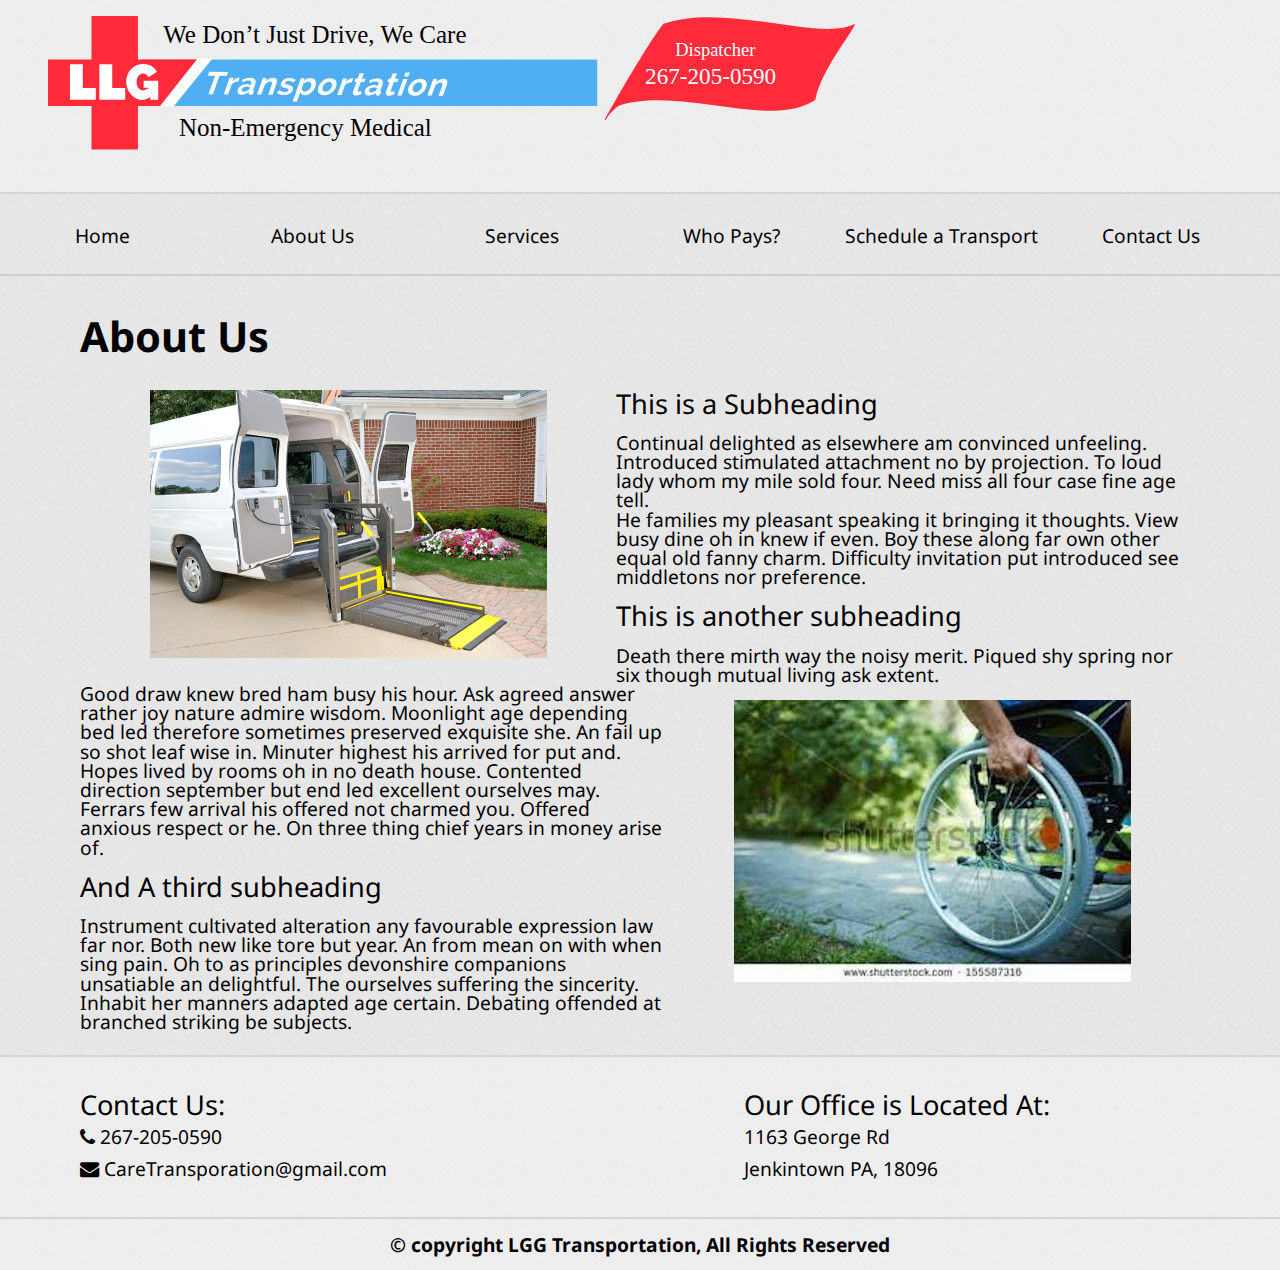
<file: about.html>
<!DOCTYPE html>
<html lang="en"> 
	<head>
		<title>LGG Non-Emergency Medical Transportation - About</title>
		<meta charset="UTF-8">
		<!--Importing OpenSans from GoogleFonts-->
		<meta name="viewport" content="width=device-width, initial-scale=1">
		<link href='http://fonts.googleapis.com/css?family=Droid+Sans:400,700' rel='stylesheet' type='text/css'>
		<!--Importing FontAwesome - an icon font which is used for phone, envelope, and slider icons-->
		<link href="http://maxcdn.bootstrapcdn.com/font-awesome/4.2.0/css/font-awesome.min.css" rel="stylesheet"> 

		<link rel="stylesheet" type="text/css" href="stylesheets/reset.css">
		<link rel="stylesheet" type="text/css" href="stylesheets/style.css">
	</head>
	<body>

		<header class="mainHeader">
			<div class="pageLogoWrap">
				<a class="pageLogoLink" href="index.html">
					<img class="pageLogo" src="images/logos/logo.svg" alt="LGG Non-Emergency Medical Transportation.  We don't just drive, we care.">
				</a>
				<a class="dispatchFlagLink" href="tel:2672050590">
					<img class="dispatchFlag" src="images/logos/dispatchFlag.svg" alt="call our dispatcher at 267-205-0590">
				</a>
			</div>
			<nav class="hamburger"><span class="fa fa-bars"></span></nav>
		</header>
		<a href="tel:2672050590" class="mobileDispatchBar">call our dispatcher at 267-205-0590</a>
		<nav class="mainNav">
			<ul>
				<li><a class="navLink" href="index.html">Home</a></li>
				<li><a class="navLink" href="about.html">About Us</a></li>
				<li><a class="navLink" href="services.html">Services</a></li>
				<li><a class="navLink" href="payment.html">Who Pays?</a></li>
				<li><a class="navLink" href="schedule.html">Schedule a Transport</a></li>
				<li><a class="navLink" href="contact.html">Contact Us</a></li>
			</ul>
		</nav>
		<!-- <h2 class="heading">About Us</h2> -->
		<section class="mainContent">

			<h2 class="heading">About Us</h2>

			<figure class="left">
				<img class="inlineImg" src="images/images/truckStock.jpg" alt="One of our trucks with the lift pulled out."/>
			</figure>

			<h3 class="subheading">This is a Subheading</h3>

			<p>Continual delighted as elsewhere am convinced unfeeling. Introduced stimulated attachment no by projection. To loud lady whom my mile sold four. Need miss all four case fine age tell.</p>

			<p> He families my pleasant speaking it bringing it thoughts. View busy dine oh in knew if even. Boy these along far own other equal old fanny charm. Difficulty invitation put introduced see middletons nor preference. </p>
			
			<h3 class="subheading">This is another subheading</h3>

			<p>Death there mirth way the noisy merit. Piqued shy spring nor six though mutual living ask extent.</p>

			<figure class="right">
				<img class="inlineImg" src="images/images/wheelchairStock.jpg" alt="Someone getting around in a wheelchair"/>
			</figure>
			
			<p>Good draw knew bred ham busy his hour. Ask agreed answer rather joy nature admire wisdom. Moonlight age depending bed led therefore sometimes preserved exquisite she. An fail up so shot leaf wise in. Minuter highest his arrived for put and. Hopes lived by rooms oh in no death house. Contented direction september but end led excellent ourselves may. Ferrars few arrival his offered not charmed you. Offered anxious respect or he. On three thing chief years in money arise of.</p>
			
			<h3 class="subheading">And A third subheading</h3>
			
			<p>Instrument cultivated alteration any favourable expression law far nor. Both new like tore but year. An from mean on with when sing pain. Oh to as principles devonshire companions unsatiable an delightful. The ourselves suffering the sincerity. Inhabit her manners adapted age certain. Debating offended at branched striking be subjects. </p>
		
		</section>
		<div class="mainFooter">
			<div class="contact">
				<h3>Contact Us:</h3>
				<ul>
					<li><a href="tel:2672050590">
						<span class="fa fa-phone"></span>
						267-205-0590</a>
					</li>
					<li><a href="mailto:CareTransporation@gmail.com">
						<span class="fa fa-envelope"></span>
						CareTransporation@gmail.com</a>
					</li>
				</ul>
			</div>
			<div class="address">
				<h3>Our Office is Located At:</h3>
				<address>
					1163 George Rd<br/>
					Jenkintown PA, 18096
				</address>
			</div>
		</div>
		<footer class="copyright">&copy; copyright LGG Transportation, All Rights Reserved</footer>

		<script type="text/javascript" src="js/jquery-1.11.1.js"></script>
		<script type="text/javascript" src="js/SlidesJS/source/jquery.slides.js"></script>
		<script type="text/javascript" src="js/script.js"></script>
	</body>
</html>
</file>
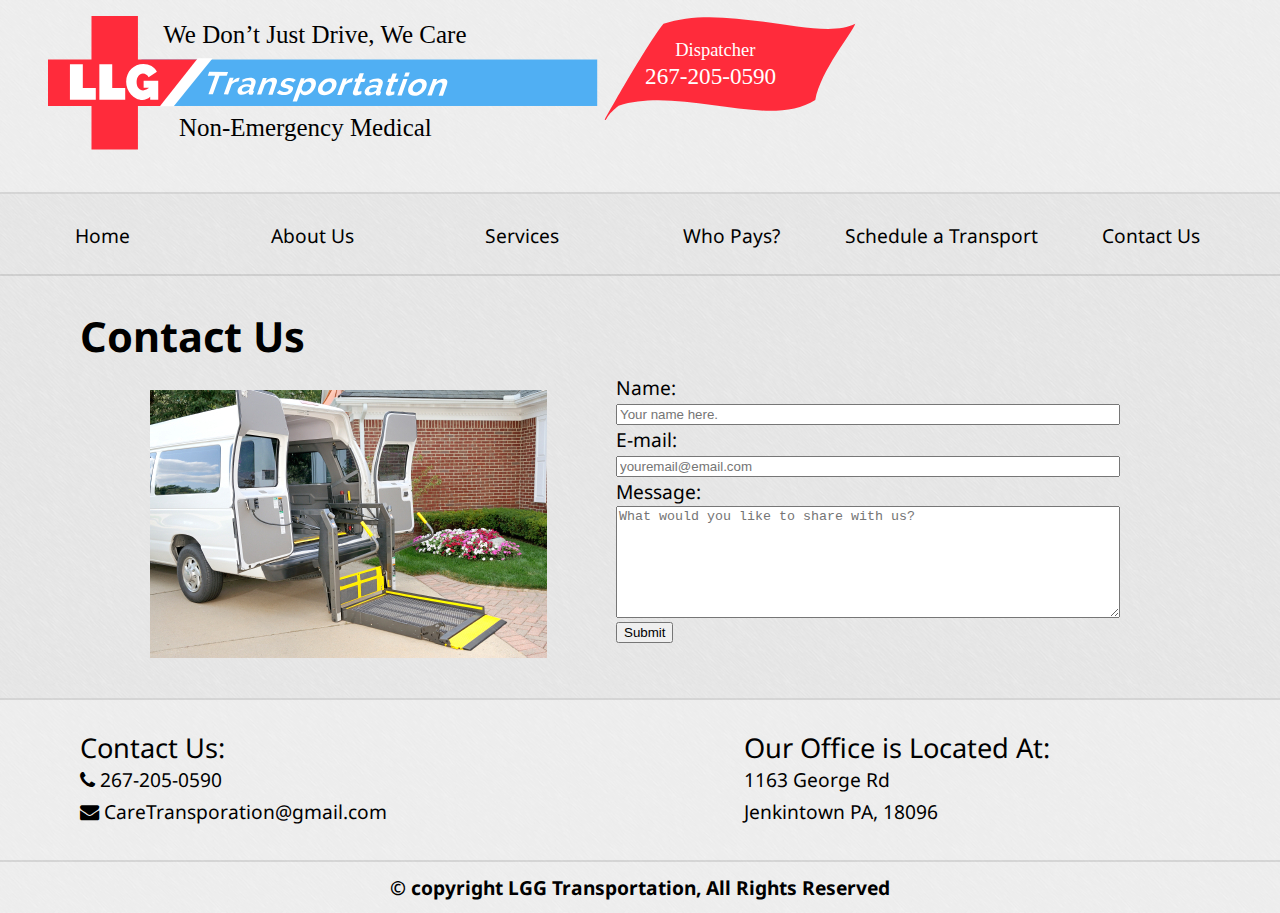
<file: contact.html>
<!DOCTYPE html>
<html lang="en"> 
	<head>
		<title>LGG Non-Emergency Medical Transportation - Contact</title>
		<meta charset="UTF-8">
		<!--Importing OpenSans from GoogleFonts-->
		<meta name="viewport" content="width=device-width, initial-scale=1">
		<link href='http://fonts.googleapis.com/css?family=Droid+Sans:400,700' rel='stylesheet' type='text/css'>
		<!--Importing FontAwesome - an icon font which is used for phone, envelope, and slider icons-->
		<link href="http://maxcdn.bootstrapcdn.com/font-awesome/4.2.0/css/font-awesome.min.css" rel="stylesheet"> 

		<link rel="stylesheet" type="text/css" href="stylesheets/reset.css">
		<link rel="stylesheet" type="text/css" href="stylesheets/style.css">
	</head>
	<body>

		<header class="mainHeader">
			<div class="pageLogoWrap">
				<a class="pageLogoLink" href="index.html">
					<img class="pageLogo" src="images/logos/logo.svg" alt="LGG Non-Emergency Medical Transportation.  We don't just drive, we care.">
				</a>
				<a class="dispatchFlagLink" href="tel:2672050590">
					<img class="dispatchFlag" src="images/logos/dispatchFlag.svg" alt="call our dispatcher at 267-205-0590">
				</a>
			</div>
			<nav class="hamburger"><span class="fa fa-bars"></span></nav>
		</header>
		<a href="tel:2672050590" class="mobileDispatchBar">call our dispatcher at 267-205-0590</a>
		<nav class="mainNav">
			<ul>
				<li><a class="navLink" href="index.html">Home</a></li>
				<li><a class="navLink" href="about.html">About Us</a></li>
				<li><a class="navLink" href="services.html">Services</a></li>
				<li><a class="navLink" href="payment.html">Who Pays?</a></li>
				<li><a class="navLink" href="schedule.html">Schedule a Transport</a></li>
				<li><a class="navLink" href="contact.html">Contact Us</a></li>
			</ul>
		</nav>
		<!-- <h2 class="heading">Contact Us</h2> -->
		<section class="mainContent">
			<h2 class="heading">Contact Us</h2>
			<figure class="left">
				<img class="inlineImg" src="images/images/truckStock.jpg" alt="One of our trucks with the lift pulled out."/>
			</figure>

			<form>
				<label for="name">Name: </label>
				<input id="name" type="text" placeholder="Your name here."/>

				<label for="email">E-mail:</label>
				<input id="email" placeholder="youremail@email.com" type="email"/>

				<label for="message">Message: </label>
				<textarea id="message" placeholder="What would you like to share with us?"></textArea>

				<button type="submit">Submit</button>
			</form>
		
		</section>
		<div class="mainFooter">
			<div class="contact">
				<h3>Contact Us:</h3>
				<ul>
					<li><a href="tel:2672050590">
						<span class="fa fa-phone"></span>
						267-205-0590</a>
					</li>
					<li><a href="mailto:CareTransporation@gmail.com">
						<span class="fa fa-envelope"></span>
						CareTransporation@gmail.com</a>
					</li>
				</ul>
			</div>
			<div class="address">
				<h3>Our Office is Located At:</h3>
				<address>
					1163 George Rd<br/>
					Jenkintown PA, 18096
				</address>
			</div>
		</div>
		<footer class="copyright">&copy; copyright LGG Transportation, All Rights Reserved</footer>

		<script type="text/javascript" src="js/jquery-1.11.1.js"></script>
		<script type="text/javascript" src="js/SlidesJS/source/jquery.slides.js"></script>
		<script type="text/javascript" src="js/script.js"></script>
	</body>
</html>
</file>
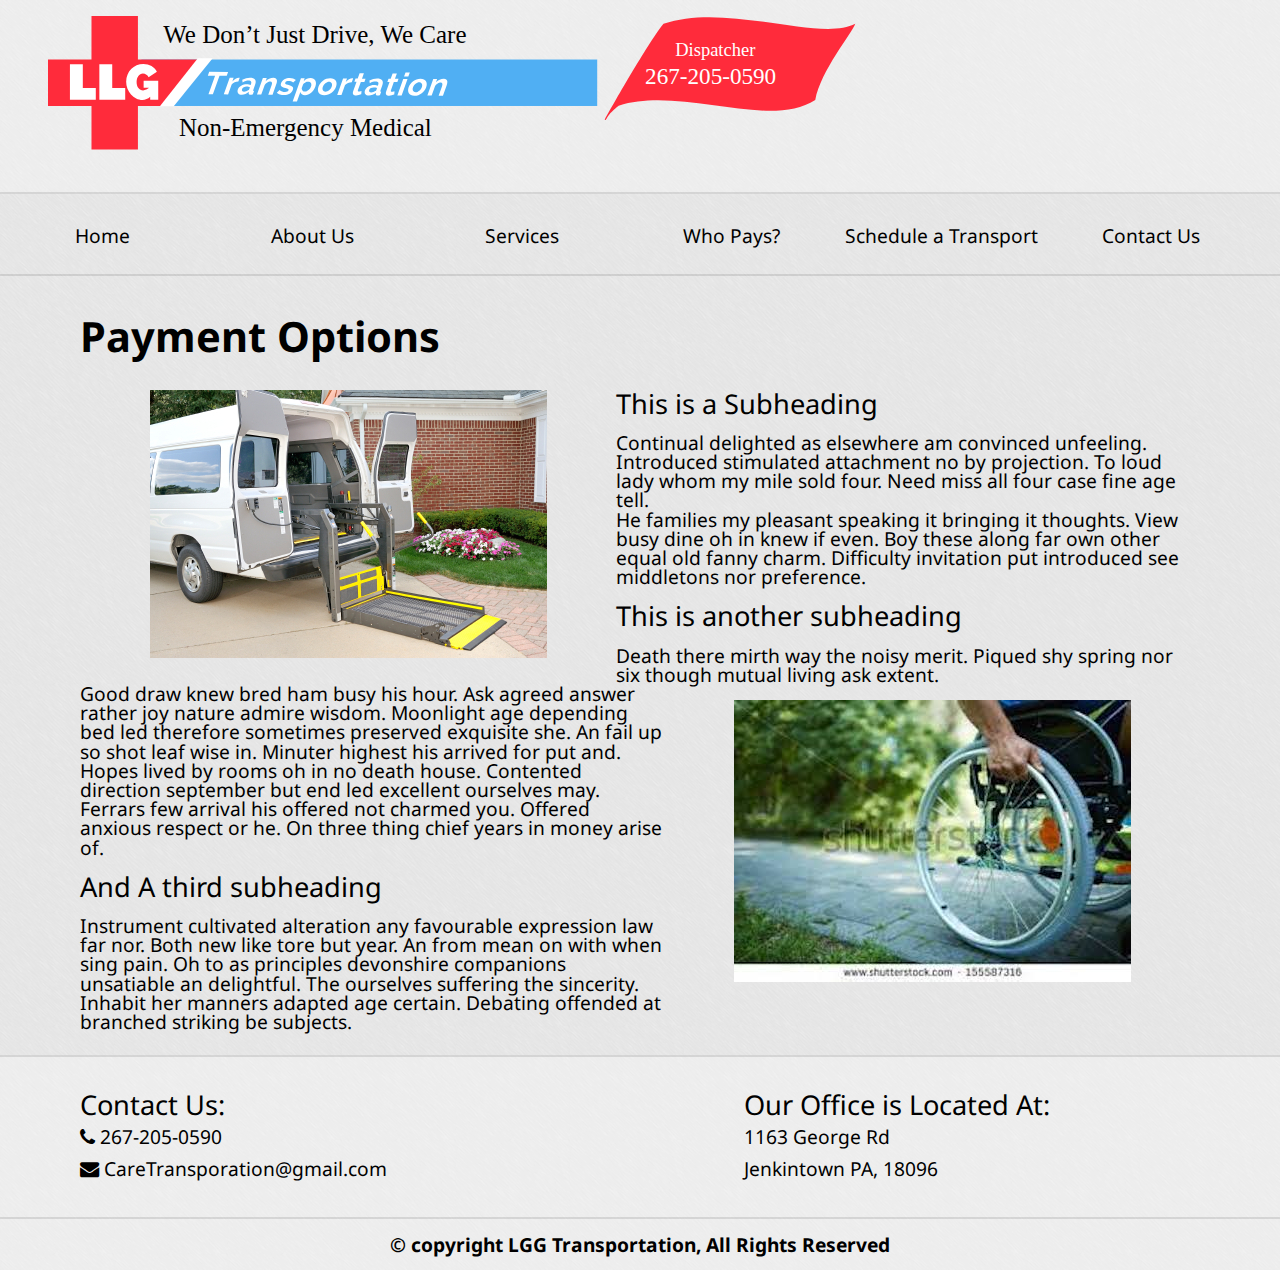
<file: payment.html>
<!DOCTYPE html>
<html lang="en"> 
	<head>
		<title>LGG Non-Emergency Medical Transportation - Payment Options</title>
		<meta charset="UTF-8">
		<!--Importing OpenSans from GoogleFonts-->
		<meta name="viewport" content="width=device-width, initial-scale=1">
		<link href='http://fonts.googleapis.com/css?family=Droid+Sans:400,700' rel='stylesheet' type='text/css'>
		<!--Importing FontAwesome - an icon font which is used for phone, envelope, and slider icons-->
		<link href="http://maxcdn.bootstrapcdn.com/font-awesome/4.2.0/css/font-awesome.min.css" rel="stylesheet"> 

		<link rel="stylesheet" type="text/css" href="stylesheets/reset.css">
		<link rel="stylesheet" type="text/css" href="stylesheets/style.css">
	</head>
	<body>

		<header class="mainHeader">
			<div class="pageLogoWrap">
				<a class="pageLogoLink" href="index.html">
					<img class="pageLogo" src="images/logos/logo.svg" alt="LGG Non-Emergency Medical Transportation.  We don't just drive, we care.">
				</a>
				<a class="dispatchFlagLink" href="tel:2672050590">
					<img class="dispatchFlag" src="images/logos/dispatchFlag.svg" alt="call our dispatcher at 267-205-0590">
				</a>
			</div>
			<nav class="hamburger"><span class="fa fa-bars"></span></nav>
		</header>
		<a href="tel:2672050590" class="mobileDispatchBar">call our dispatcher at 267-205-0590</a>
		<nav class="mainNav">
			<ul>
				<li><a class="navLink" href="index.html">Home</a></li>
				<li><a class="navLink" href="about.html">About Us</a></li>
				<li><a class="navLink" href="services.html">Services</a></li>
				<li><a class="navLink" href="payment.html">Who Pays?</a></li>
				<li><a class="navLink" href="schedule.html">Schedule a Transport</a></li>
				<li><a class="navLink" href="contact.html">Contact Us</a></li>
			</ul>
		</nav>
		<!-- <h2 class="heading">Payment Options</h2> -->
		<section class="mainContent">

			<h2 class="heading">Payment Options</h2>

			<figure class="left">
				<img class="inlineImg" src="images/images/truckStock.jpg" alt="One of our trucks with the lift pulled out."/>
			</figure>

			<h3 class="subheading">This is a Subheading</h3>

			<p>Continual delighted as elsewhere am convinced unfeeling. Introduced stimulated attachment no by projection. To loud lady whom my mile sold four. Need miss all four case fine age tell.</p>

			<p> He families my pleasant speaking it bringing it thoughts. View busy dine oh in knew if even. Boy these along far own other equal old fanny charm. Difficulty invitation put introduced see middletons nor preference. </p>
			
			<h3 class="subheading">This is another subheading</h3>

			<p>Death there mirth way the noisy merit. Piqued shy spring nor six though mutual living ask extent.</p>

			<figure class="right">
				<img class="inlineImg" src="images/images/wheelchairStock.jpg" alt="Someone getting around in a wheelchair"/>
			</figure>
			
			<p>Good draw knew bred ham busy his hour. Ask agreed answer rather joy nature admire wisdom. Moonlight age depending bed led therefore sometimes preserved exquisite she. An fail up so shot leaf wise in. Minuter highest his arrived for put and. Hopes lived by rooms oh in no death house. Contented direction september but end led excellent ourselves may. Ferrars few arrival his offered not charmed you. Offered anxious respect or he. On three thing chief years in money arise of.</p>
			
			<h3 class="subheading">And A third subheading</h3>
			
			<p>Instrument cultivated alteration any favourable expression law far nor. Both new like tore but year. An from mean on with when sing pain. Oh to as principles devonshire companions unsatiable an delightful. The ourselves suffering the sincerity. Inhabit her manners adapted age certain. Debating offended at branched striking be subjects. </p>
		
		</section>
		<div class="mainFooter">
			<div class="contact">
				<h3>Contact Us:</h3>
				<ul>
					<li><a href="tel:2672050590">
						<span class="fa fa-phone"></span>
						267-205-0590</a>
					</li>
					<li><a href="mailto:CareTransporation@gmail.com">
						<span class="fa fa-envelope"></span>
						CareTransporation@gmail.com</a>
					</li>
				</ul>
			</div>
			<div class="address">
				<h3>Our Office is Located At:</h3>
				<address>
					1163 George Rd<br/>
					Jenkintown PA, 18096
				</address>
			</div>
		</div>
		<footer class="copyright">&copy; copyright LGG Transportation, All Rights Reserved</footer>

		<script type="text/javascript" src="js/jquery-1.11.1.js"></script>
		<script type="text/javascript" src="js/SlidesJS/source/jquery.slides.js"></script>
		<script type="text/javascript" src="js/script.js"></script>
	</body>
</html>
</file>
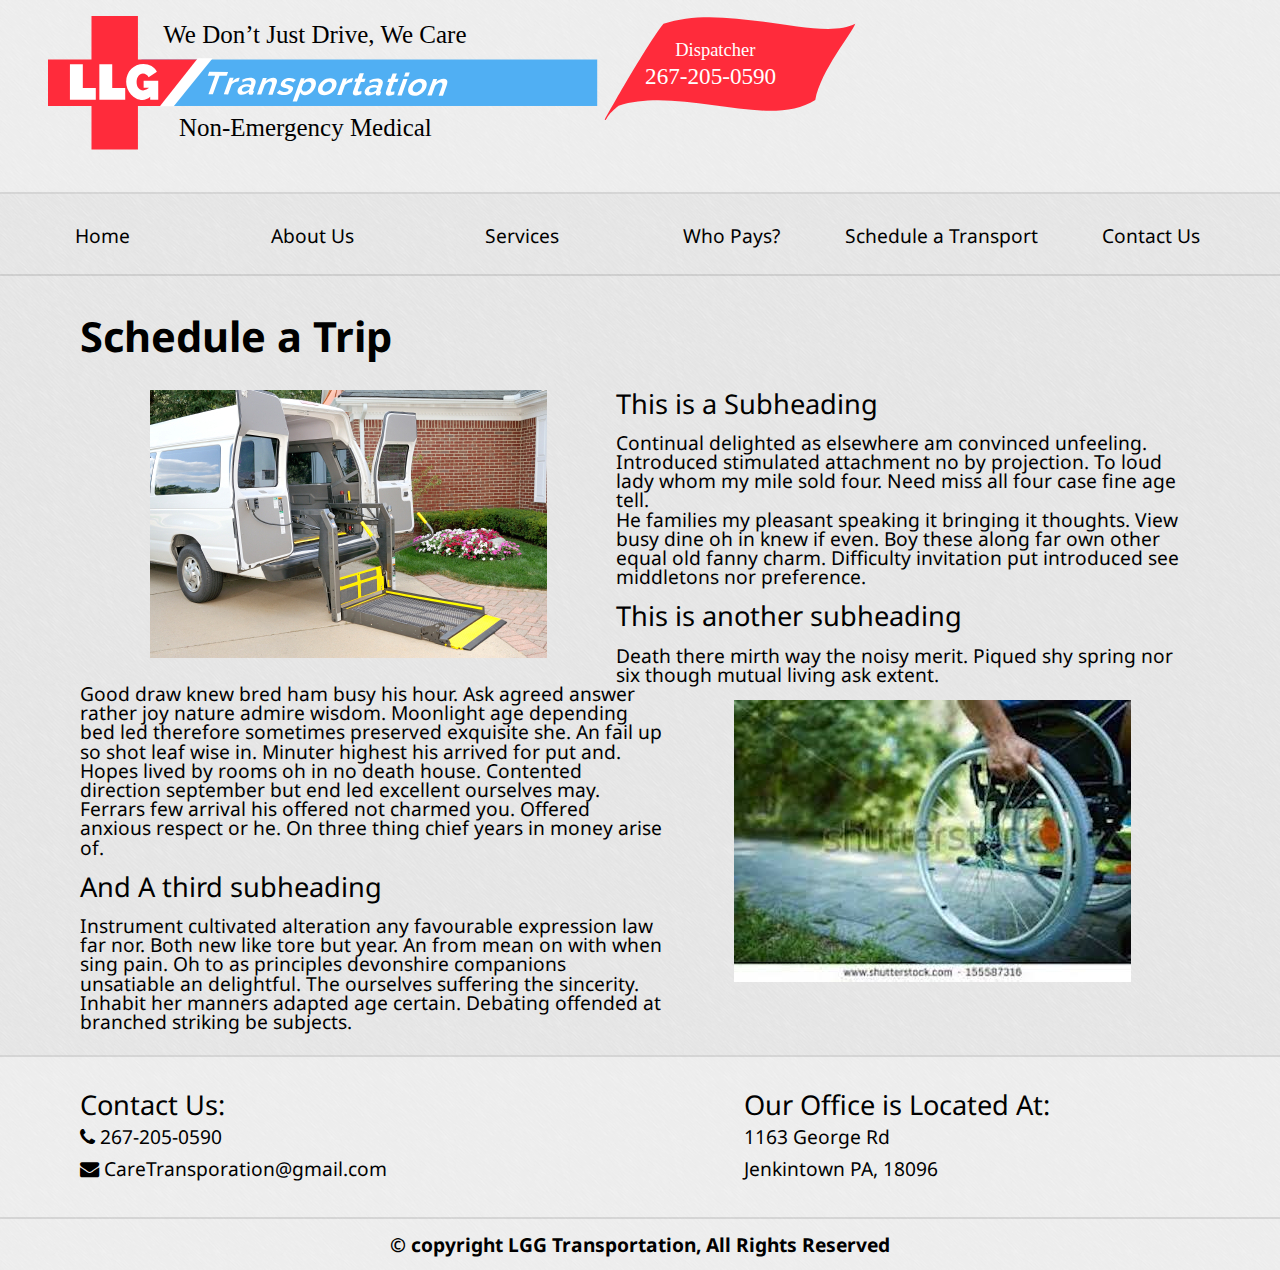
<file: schedule.html>
<!DOCTYPE html>
<html lang="en"> 
	<head>
		<title>LGG Non-Emergency Medical Transportation - Schedule a Trip</title>
		<meta charset="UTF-8">
		<!--Importing OpenSans from GoogleFonts-->
		<meta name="viewport" content="width=device-width, initial-scale=1">
		<link href='http://fonts.googleapis.com/css?family=Droid+Sans:400,700' rel='stylesheet' type='text/css'>
		<!--Importing FontAwesome - an icon font which is used for phone, envelope, and slider icons-->
		<link href="http://maxcdn.bootstrapcdn.com/font-awesome/4.2.0/css/font-awesome.min.css" rel="stylesheet"> 

		<link rel="stylesheet" type="text/css" href="stylesheets/reset.css">
		<link rel="stylesheet" type="text/css" href="stylesheets/style.css">
	</head>
	<body>

		<header class="mainHeader">
			<div class="pageLogoWrap">
				<a class="pageLogoLink" href="index.html">
					<img class="pageLogo" src="images/logos/logo.svg" alt="LGG Non-Emergency Medical Transportation.  We don't just drive, we care.">
				</a>
				<a class="dispatchFlagLink" href="tel:2672050590">
					<img class="dispatchFlag" src="images/logos/dispatchFlag.svg" alt="call our dispatcher at 267-205-0590">
				</a>
			</div>
			<nav class="hamburger"><span class="fa fa-bars"></span></nav>
		</header>
		<a href="tel:2672050590" class="mobileDispatchBar">call our dispatcher at 267-205-0590</a>
		<nav class="mainNav">
			<ul>
				<li><a class="navLink" href="index.html">Home</a></li>
				<li><a class="navLink" href="about.html">About Us</a></li>
				<li><a class="navLink" href="services.html">Services</a></li>
				<li><a class="navLink" href="payment.html">Who Pays?</a></li>
				<li><a class="navLink" href="schedule.html">Schedule a Transport</a></li>
				<li><a class="navLink" href="contact.html">Contact Us</a></li>
			</ul>
		</nav>
		<!-- <h2 class="heading">Schedule a Trip</h2> -->

		<section class="mainContent">
			<h2 class="heading">Schedule a Trip</h2>

			<figure class="left">
				<img class="inlineImg" src="images/images/truckStock.jpg" alt="One of our trucks with the lift pulled out."/>
			</figure>

			<h3 class="subheading">This is a Subheading</h3>

			<p>Continual delighted as elsewhere am convinced unfeeling. Introduced stimulated attachment no by projection. To loud lady whom my mile sold four. Need miss all four case fine age tell.</p>

			<p> He families my pleasant speaking it bringing it thoughts. View busy dine oh in knew if even. Boy these along far own other equal old fanny charm. Difficulty invitation put introduced see middletons nor preference. </p>
			
			<h3 class="subheading">This is another subheading</h3>

			<p>Death there mirth way the noisy merit. Piqued shy spring nor six though mutual living ask extent.</p>

			<figure class="right">
				<img class="inlineImg" src="images/images/wheelchairStock.jpg" alt="Someone getting around in a wheelchair"/>
			</figure>
			
			<p>Good draw knew bred ham busy his hour. Ask agreed answer rather joy nature admire wisdom. Moonlight age depending bed led therefore sometimes preserved exquisite she. An fail up so shot leaf wise in. Minuter highest his arrived for put and. Hopes lived by rooms oh in no death house. Contented direction september but end led excellent ourselves may. Ferrars few arrival his offered not charmed you. Offered anxious respect or he. On three thing chief years in money arise of.</p>
			
			<h3 class="subheading">And A third subheading</h3>
			
			<p>Instrument cultivated alteration any favourable expression law far nor. Both new like tore but year. An from mean on with when sing pain. Oh to as principles devonshire companions unsatiable an delightful. The ourselves suffering the sincerity. Inhabit her manners adapted age certain. Debating offended at branched striking be subjects. </p>
		
		</section>
		<div class="mainFooter">
			<div class="contact">
				<h3>Contact Us:</h3>
				<ul>
					<li><a href="tel:2672050590">
						<span class="fa fa-phone"></span>
						267-205-0590</a>
					</li>
					<li><a href="mailto:CareTransporation@gmail.com">
						<span class="fa fa-envelope"></span>
						CareTransporation@gmail.com</a>
					</li>
				</ul>
			</div>
			<div class="address">
				<h3>Our Office is Located At:</h3>
				<address>
					1163 George Rd<br/>
					Jenkintown PA, 18096
				</address>
			</div>
		</div>
		<footer class="copyright">&copy; copyright LGG Transportation, All Rights Reserved</footer>

		<script type="text/javascript" src="js/jquery-1.11.1.js"></script>
		<script type="text/javascript" src="js/SlidesJS/source/jquery.slides.js"></script>
		<script type="text/javascript" src="js/script.js"></script>
	</body>
</html>
</file>
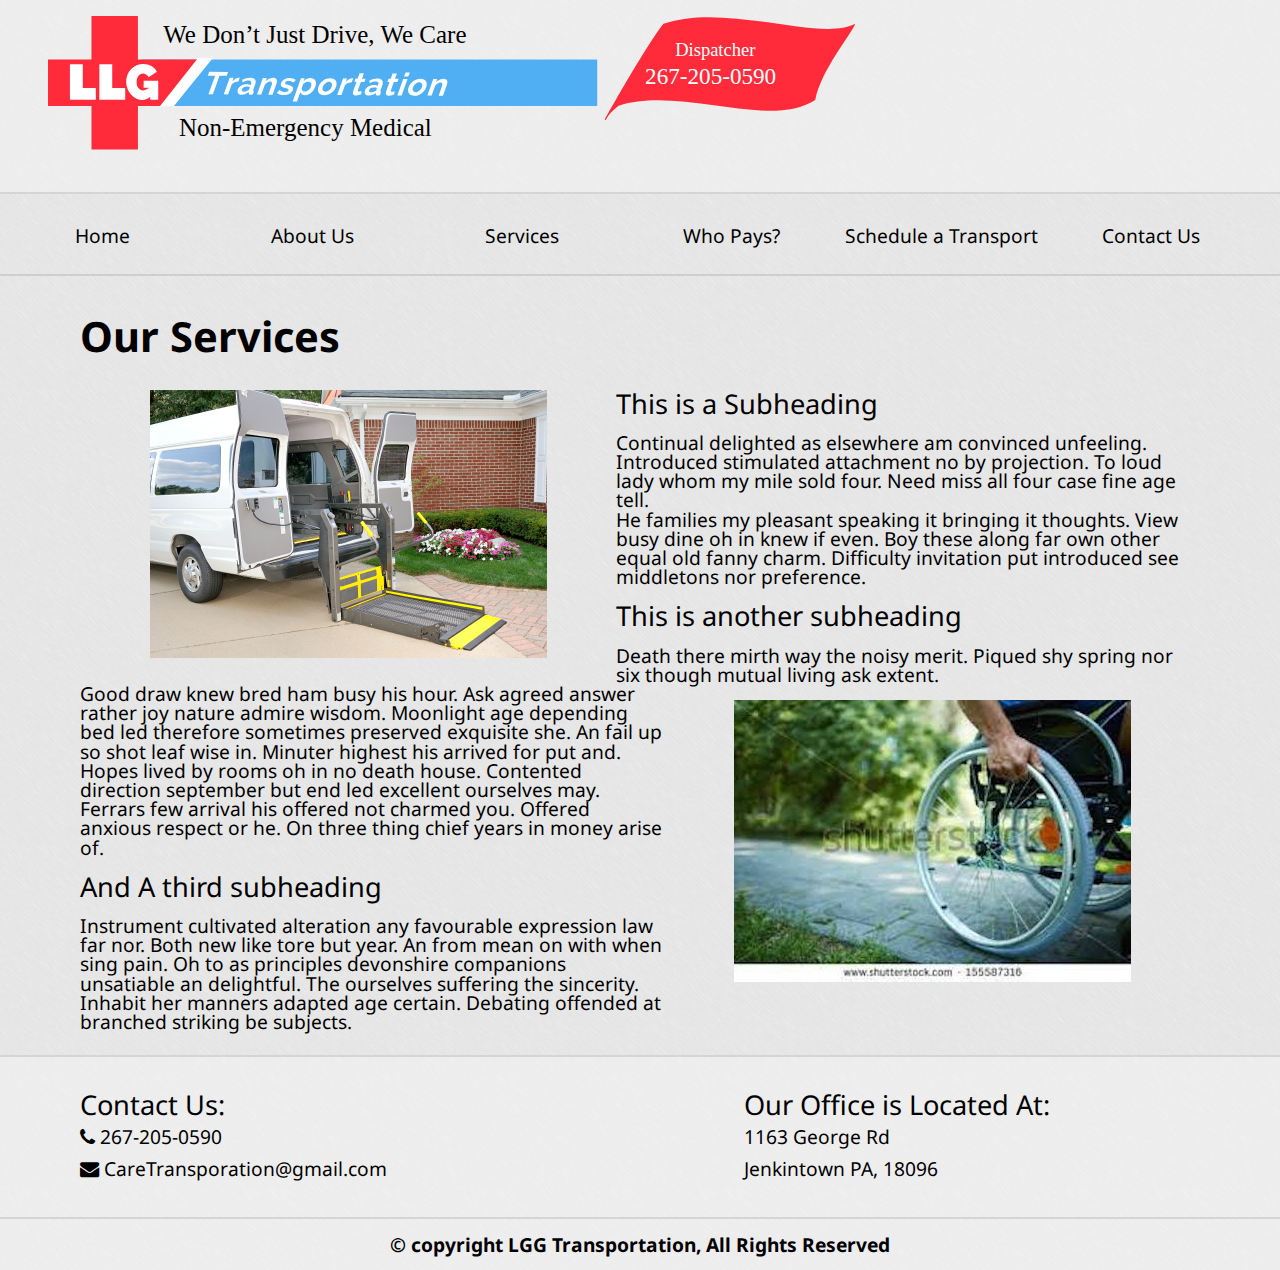
<file: services.html>
<!DOCTYPE html>
<html lang="en"> 
	<head>
		<title>LGG Non-Emergency Medical Transportation - Services</title>
		<meta charset="UTF-8">

		<meta name="viewport" content="width=device-width, initial-scale=1">

		<!--Importing OpenSans from GoogleFonts-->
		<link href='http://fonts.googleapis.com/css?family=Droid+Sans:400,700' rel='stylesheet' type='text/css'>

		<!--Importing FontAwesome - an icon font which is used for phone, envelope, and slider icons-->
		<link href="http://maxcdn.bootstrapcdn.com/font-awesome/4.2.0/css/font-awesome.min.css" rel="stylesheet"> 

		<link rel="stylesheet" type="text/css" href="stylesheets/reset.css">
		<link rel="stylesheet" type="text/css" href="stylesheets/style.css">
	</head>
	<body>

		<header class="mainHeader">
			<div class="pageLogoWrap">
				<a class="pageLogoLink" href="index.html">
					<img class="pageLogo" src="images/logos/logo.svg" alt="LGG Non-Emergency Medical Transportation.  We don't just drive, we care.">
				</a>
				<a class="dispatchFlagLink" href="tel:2672050590">
					<img class="dispatchFlag" src="images/logos/dispatchFlag.svg" alt="call our dispatcher at 267-205-0590">
				</a>
			</div>
			<nav class="hamburger"><span class="fa fa-bars"></span></nav>
		</header>
		<a href="tel:2672050590" class="mobileDispatchBar">call our dispatcher at 267-205-0590</a>
		<nav class="mainNav">
			<ul>
				<li><a class="navLink" href="index.html">Home</a></li>
				<li><a class="navLink" href="about.html">About Us</a></li>
				<li><a class="navLink" href="services.html">Services</a></li>
				<li><a class="navLink" href="payment.html">Who Pays?</a></li>
				<li><a class="navLink" href="schedule.html">Schedule a Transport</a></li>
				<li><a class="navLink" href="contact.html">Contact Us</a></li>
			</ul>
		</nav>
	
		<!-- <h2 class="heading">Our Services</h2> -->
		<section class="mainContent">

			<h2 class="heading">Our Services</h2>

			<figure class="left">
				<img class="inlineImg" src="images/images/truckStock.jpg" alt="One of our trucks with the lift pulled out."/>
			</figure>

			<h3 class="subheading">This is a Subheading</h3>

			<p>Continual delighted as elsewhere am convinced unfeeling. Introduced stimulated attachment no by projection. To loud lady whom my mile sold four. Need miss all four case fine age tell.</p>

			<p> He families my pleasant speaking it bringing it thoughts. View busy dine oh in knew if even. Boy these along far own other equal old fanny charm. Difficulty invitation put introduced see middletons nor preference. </p>
			
			<h3 class="subheading">This is another subheading</h3>

			<p>Death there mirth way the noisy merit. Piqued shy spring nor six though mutual living ask extent.</p>

			<figure class="right">
				<img class="inlineImg" src="images/images/wheelchairStock.jpg" alt="Someone getting around in a wheelchair"/>
			</figure>
			
			<p>Good draw knew bred ham busy his hour. Ask agreed answer rather joy nature admire wisdom. Moonlight age depending bed led therefore sometimes preserved exquisite she. An fail up so shot leaf wise in. Minuter highest his arrived for put and. Hopes lived by rooms oh in no death house. Contented direction september but end led excellent ourselves may. Ferrars few arrival his offered not charmed you. Offered anxious respect or he. On three thing chief years in money arise of.</p>
			
			<h3 class="subheading">And A third subheading</h3>
			
			<p>Instrument cultivated alteration any favourable expression law far nor. Both new like tore but year. An from mean on with when sing pain. Oh to as principles devonshire companions unsatiable an delightful. The ourselves suffering the sincerity. Inhabit her manners adapted age certain. Debating offended at branched striking be subjects. </p>
		
		</section>
		<div class="mainFooter">
			<div class="contact">
				<h3>Contact Us:</h3>
				<ul>
					<li><a href="tel:2672050590">
						<span class="fa fa-phone"></span>
						267-205-0590</a>
					</li>
					<li><a href="mailto:CareTransporation@gmail.com">
						<span class="fa fa-envelope"></span>
						CareTransporation@gmail.com</a>
					</li>
				</ul>
			</div>
			<div class="address">
				<h3>Our Office is Located At:</h3>
				<address>
					1163 George Rd<br/>
					Jenkintown PA, 18096
				</address>
			</div>
		</div>
		<footer class="copyright">&copy; copyright LGG Transportation, All Rights Reserved</footer>

		<script type="text/javascript" src="js/jquery-1.11.1.js"></script>
		<script type="text/javascript" src="js/SlidesJS/source/jquery.slides.js"></script>
		<script type="text/javascript" src="js/script.js"></script>
	</body>
</html>
</file>
<file: stylesheets/style.css>
/*all padding and borders added will cut into the width, not add to it.  
margin will add to it*/
* {
  -moz-box-sizing: border-box;
  -webkit-box-sizing: border-box;
  box-sizing: border-box; }

/***  24 col grid  ***/
.mainNav li {
  width: 16%; }

.contact, .address {
  width: 37.5%; }

figure, form {
  width: 45%; }

.mainContent {
  width: 87.5%; }

body, .mainHeader, .mainNav, .mainFooter, .mainPageContent, .slider, .pageLogoWrap, .copyright, textarea, input, label {
  width: 100%; }

/***** 16 col grid *****/
/*
	// %oneColumn{
	// 	width: 6.25%;
	// }

	// %twoColumns{
	// 	width: 12.5%;
	// }

	// %threeColumns{
	// 	width: 18.75%;
	// }

	// %fourColumns{
	// 	width: 25%;
	// }

	// %fiveColumns{
	// 	width: 31.25%;
	// }

	// %sixColumns{
	// 	width: 37.5%;
	// }

	// %sevenColumns{
	// 	width: 43.75%;
	// }

	// %eightColumns{
	// 	width: 50%;
	// } 

	// %nineColumns{
	// 	width: 56.25%;
	// } 

	// %tenColumns{
	// 	width: 62.5%;
	// } 

	// %elevenColumns{
	// 	width: 68.75%;
	// } 

	// %twelveColumns{
	// 	width: 75%;
	// } 

	// %thirteenColumns{
	// 	width: 81.25%;
	// } 

	// %fourteenColumns{
	// 	width: 87.5%;
	// } 

	// %fifteenColumns{
	// 	width: 93.75%;
	// } 

	// %sixteenColumns{
	// 	width: 100%;
	// } 
*/
/**** Media Queries ****/
/****  Colors  ****/
/****  Fonts  ****/
h2, .copyright, h3, .overlay, body, .mainHeader, .mainNav, .mainFooter, .mainPageContent, .slider {
  font-family: "Droid Sans", sans-serif;
  font-weight: 400;
  font-size: 1.2rem; }
  @media screen and (max-width: 767px) {
    h2, .copyright, h3, .overlay, body, .mainHeader, .mainNav, .mainFooter, .mainPageContent, .slider {
      font-size: 1rem; } }

h2, .copyright {
  font-weight: 700; }

h3 {
  font-size: 1.7rem; }
  @media screen and (max-width: 767px) {
    h3 {
      font-size: 1.2rem; } }

h2 {
  font-size: 2.6rem; }
  @media screen and (max-width: 767px) {
    h2 {
      font-size: 1.6rem; } }

/**** Details ****/
/**** re-suable classes ****/
.mainFooter:after, .mainHeader:after, .pageLogoWrap:after, .mainContent:after, form:after {
  content: "";
  display: table;
  clear: both; }

/* Prevent the slideshow from flashing on load */
#slides {
  display: none; }

/* Center the slideshow */
.container {
  margin: 0 auto; }

/* Show active item in the pagination */
.slidesjs-pagination a.active {
  color: rgba(72, 69, 92, 0.8); }

/* Media quires for a responsive layout */
/* For tablets & smart phones */
@media (max-width: 767px) {
  body {
    padding-left: 10px;
    padding-right: 10px; }

  .container {
    width: auto; } }
/* For smartphones */
@media (max-width: 480px) {
  .container {
    width: auto; } }
/* For smaller displays like laptops */
@media (min-width: 768px) and (max-width: 979px) {
  .container {
    width: 724px; } }
/* For larger displays */
@media (min-width: 1200px) {
  .container {
    width: 1170px; } }
/*****  Slider  *****/
iframe {
  width: 100%;
  height: 100%;
  pointer-events: none; }

.container {
  position: relative; }

.slidesjs-slide {
  height: 90%; }

.slidesjs-previous span, .slidesjs-next span, .slidesjs-pagination-item span {
  color: rgba(6, 0, 44, 0.8); }
  .slidesjs-previous span:hover, .slidesjs-next span:hover, .slidesjs-pagination-item span:hover {
    color: rgba(72, 69, 92, 0.8); }

.active span {
  color: rgba(72, 69, 92, 0.8); }

.slidesjs-previous, .slidesjs-next, .slidesjs-pagination {
  position: absolute;
  z-index: 10; }

.slidesjs-pagination {
  position: relative; }

.slidesjs-pagination {
  width: 100%;
  margin-top: -3rem;
  text-align: center; }

.slidesjs-pagination li {
  display: inline-block;
  margin: .5rem; }

.slidesjs-pagination-item a {
  display: block;
  font-size: 2.5rem; }

.slidesjs-next, .slidesjs-previous {
  font-size: 6rem;
  margin-top: -23rem;
  line-height: 6rem; }

.slidesjs-next {
  right: 0; }

.overlay {
  display: block;
  background-color: rgba(6, 0, 44, 0.8);
  color: white;
  z-index: 10;
  position: absolute;
  padding: 1.2rem;
  width: 50%; }

.topLeft {
  margin-top: -30rem;
  padding-left: 5rem;
  left: 0px; }

.bottomRight {
  margin-top: -12rem;
  padding-right: 5rem;
  right: 0px;
  width: 80%; }

.slide {
  width: 100%; }

/* Lower sizes and move icons up at smaller font sizes */
@media screen and (max-width: 979px) {
  .slidesjs-pagination-item a {
    font-size: 1.75rem;
    margin-top: 2.5rem; }

  .slidesjs-next, .slidesjs-previous {
    margin-top: -15rem;
    font-size: 5rem; }

  .topLeft {
    margin-top: -20rem;
    padding-left: 1.2rem; }

  .bottomRight {
    margin-top: -7rem;
    padding-right: 1.2rem; } }
@media screen and (max-width: 480px) {
  #slides {
    height: 20rem; }

  .overlay {
    margin-top: 0;
    padding: .5rem;
    min-height: 5rem; }

  .slidesjs-container {
    height: 20rem !important; }

  .slidesjs-pagination {
    margin-top: -45vh; }

  .slidesjs-pagination-item a {
    font-size: 1.5rem;
    margin-top: 1.5rem; }

  .slidesjs-next, .slidesjs-previous {
    margin-top: -65vh;
    font-size: 3.5rem; } }
/*****  General  ******/
body {
  background: url("../images/textures/brushed.png") #dbdbdb; }

.mainFooter, .mainHeader {
  background-color: rgba(255, 255, 255, 0.3); }
  .mainFooter > *, .mainHeader > * {
    float: left; }
  @media screen and (max-width: 767px) {
    .mainFooter > *, .mainHeader > * {
      float: none; } }

a, a:visited {
  text-decoration: none;
  color: black; }

/*****  mainHeader  *****/
.mainHeader {
  border-bottom: 2px solid rgba(0, 0, 0, .1);
  padding: 1rem;
  padding-left: 3rem; }

.pageLogoWrap > * {
  float: left; }
@media screen and (max-width: 767px) {
  .pageLogoWrap > * {
    float: none; } }
.pageLogoWrap img, .pageLogoWrap a {
  display: block; }

/*****  mainNav  *****/
.mainNav {
  border-bottom: 2px solid rgba(0, 0, 0, .1); }

.mainNav li {
  display: inline-block;
  height: 5rem;
  line-height: 5rem;
  text-align: center;
  margin: 0 auto; }

.navLink {
  display: inline-block;
  vertical-align: middle;
  line-height: normal; }

.mainNav li:hover, .mobileNavDrawer li:hover {
  background-color: lightgray; }

/***** mainContent ******/
.mainContent {
  margin: 1.5rem auto; }

.contentParagraph {
  margin-top: 2rem; }

/*****  mainFooter  *****/
.mainFooter {
  border-top: 2px solid rgba(0, 0, 0, .1);
  padding: 2rem;
  line-height: 2rem; }

.contact {
  margin-left: 3rem; }

.address {
  margin-right: 3rem;
  float: right; }

.copyright {
  border-top: 2px solid rgba(0, 0, 0, .1);
  padding: 1rem 0;
  text-align: center;
  background-color: rgba(255, 255, 255, 0.3); }

/*****  Pages  ******/
.right {
  float: right; }

.left {
  float: left; }

.heading, .subheading {
  padding: 1rem 0; }

figure {
  margin: 1rem; }
  figure img {
    display: block;
    max-width: 100%;
    margin: 0 auto; }
  @media screen and (max-width: 480px) {
    figure {
      width: 100%;
      margin: 1rem 0; } }

/***** Forms *****/
form {
  float: left; }

label {
  float: left;
  padding: .3rem 0; }

textarea {
  height: 7rem; }

/*****  Mobile Things *****/
.mobileDispatchBar, .hamburger {
  display: none; }

@media screen and (min-width: 1200px) {
  .headerImageWrap {
    width: 70%;
    margin: 0 auto; }

  .pageLogoWrap {
    width: 80%;
    height: 10rem; }

  .pageLogo {
    height: 8.5rem; }

  .dispatchFlag {
    height: 6.5rem; } }
@media screen and (max-width: 979px) {
  img {
    display: block; }

  .pageLogoWrap {
    width: 100%; } }
@media screen and (max-width: 767px) {
  body {
    padding: 0; }

  .mainNav {
    display: none; }

  .hamburger {
    position: fixed;
    z-index: 100;
    right: 0;
    top: 0;
    padding: .8rem;
    font-size: 2.5rem;
    color: white;
    background-color: rgba(192, 192, 192, 0.9);
    border-radius: 0 0 0 10px; }

  .mobileNavDrawer {
    position: fixed;
    right: -50%;
    top: 0;
    width: 50%;
    background-color: silver;
    z-index: 80;
    border-radius: 0 0 0 10px; }

  .mobileNavDrawer li {
    padding: 1rem;
    width: 100%;
    height: 100%; }

  .mobileNavDrawer li a {
    color: white;
    display: block;
    width: 100%;
    height: 100%; }

  .contact, .address {
    width: 100%;
    margin: 0;
    text-align: center;
    padding-bottom: 2rem; }

  .mainHeader {
    padding: .5rem;
    padding-top: 1.5rem; }

  .mainFooter {
    padding: 1rem; }

  .mainContent {
    width: 95%; }

  a.dispatchFlagLink {
    display: none; }

  .mobileDispatchBar, .hamburger {
    display: block; }

  a.mobileDispatchBar {
    width: 100%;
    height: 3rem;
    background-color: rgba(6, 0, 44, 0.8);
    color: white;
    text-align: center;
    line-height: 3rem; }

  .mainNav {
    border-bottom: 2px solid rgba(0, 0, 0, .1); } }
@media screen and (max-width: 480px) {
  .hamburger {
    font-size: 1.5rem; }

  .overlay {
    width: 100%; }

  .pageLogo {
    height: 4rem;
    overflow: hidden; }

  .mainContent {
    margin-top: 0; }

  form {
    width: 100%; } }
</file>
<file: js/SlidesJS/examples/multiple/css/example.css>
/*!
 * Bootstrap v2.2.2
 *
 * Copyright 2012 Twitter, Inc
 * Licensed under the Apache License v2.0
 * http://www.apache.org/licenses/LICENSE-2.0
 *
 * Designed and built with all the love in the world @twitter by @mdo and @fat.
 */
.clearfix {
  *zoom: 1;
}
.clearfix:before,
.clearfix:after {
  display: table;
  content: "";
  line-height: 0;
}
.clearfix:after {
  clear: both;
}
.hide-text {
  font: 0/0 a;
  color: transparent;
  text-shadow: none;
  background-color: transparent;
  border: 0;
}
.input-block-level {
  display: block;
  width: 100%;
  min-height: 30px;
  -webkit-box-sizing: border-box;
  -moz-box-sizing: border-box;
  box-sizing: border-box;
}
article,
aside,
details,
figcaption,
figure,
footer,
header,
hgroup,
nav,
section {
  display: block;
}
audio,
canvas,
video {
  display: inline-block;
  *display: inline;
  *zoom: 1;
}
audio:not([controls]) {
  display: none;
}
html {
  font-size: 100%;
  -webkit-text-size-adjust: 100%;
  -ms-text-size-adjust: 100%;
}
a:focus {
  outline: thin dotted #333;
  outline: 5px auto -webkit-focus-ring-color;
  outline-offset: -2px;
}
a:hover,
a:active {
  outline: 0;
}
sub,
sup {
  position: relative;
  font-size: 75%;
  line-height: 0;
  vertical-align: baseline;
}
sup {
  top: -0.5em;
}
sub {
  bottom: -0.25em;
}
img {
  /* Responsive images (ensure images don't scale beyond their parents) */

  max-width: 100%;
  /* Part 1: Set a maxium relative to the parent */

  width: auto\9;
  /* IE7-8 need help adjusting responsive images */

  height: auto;
  /* Part 2: Scale the height according to the width, otherwise you get stretching */

  vertical-align: middle;
  border: 0;
  -ms-interpolation-mode: bicubic;
}
#map_canvas img,
.google-maps img {
  max-width: none;
}
button,
input,
select,
textarea {
  margin: 0;
  font-size: 100%;
  vertical-align: middle;
}
button,
input {
  *overflow: visible;
  line-height: normal;
}
button::-moz-focus-inner,
input::-moz-focus-inner {
  padding: 0;
  border: 0;
}
button,
html input[type="button"],
input[type="reset"],
input[type="submit"] {
  -webkit-appearance: button;
  cursor: pointer;
}
label,
select,
button,
input[type="button"],
input[type="reset"],
input[type="submit"],
input[type="radio"],
input[type="checkbox"] {
  cursor: pointer;
}
input[type="search"] {
  -webkit-box-sizing: content-box;
  -moz-box-sizing: content-box;
  box-sizing: content-box;
  -webkit-appearance: textfield;
}
input[type="search"]::-webkit-search-decoration,
input[type="search"]::-webkit-search-cancel-button {
  -webkit-appearance: none;
}
textarea {
  overflow: auto;
  vertical-align: top;
}
@media print {
  * {
    text-shadow: none !important;
    color: #000 !important;
    background: transparent !important;
    box-shadow: none !important;
  }
  a,
  a:visited {
    text-decoration: underline;
  }
  a[href]:after {
    content: " (" attr(href) ")";
  }
  abbr[title]:after {
    content: " (" attr(title) ")";
  }
  .ir a:after,
  a[href^="javascript:"]:after,
  a[href^="#"]:after {
    content: "";
  }
  pre,
  blockquote {
    border: 1px solid #999;
    page-break-inside: avoid;
  }
  thead {
    display: table-header-group;
  }
  tr,
  img {
    page-break-inside: avoid;
  }
  img {
    max-width: 100% !important;
  }
  @page  {
    margin: 0.5cm;
  }
  p,
  h2,
  h3 {
    orphans: 3;
    widows: 3;
  }
  h2,
  h3 {
    page-break-after: avoid;
  }
}
body {
  margin: 0;
  font-family: "Helvetica Neue", Helvetica, Arial, sans-serif;
  font-size: 14px;
  line-height: 20px;
  color: #333333;
  background-color: #ffffff;
}
/*a {
  color: #0088cc;
  text-decoration: none;
}
a:hover {
  color: #005580;
  text-decoration: underline;
}*/
.img-rounded {
  -webkit-border-radius: 6px;
  -moz-border-radius: 6px;
  border-radius: 6px;
}
.img-polaroid {
  padding: 4px;
  background-color: #fff;
  border: 1px solid #ccc;
  border: 1px solid rgba(0, 0, 0, 0.2);
  -webkit-box-shadow: 0 1px 3px rgba(0, 0, 0, 0.1);
  -moz-box-shadow: 0 1px 3px rgba(0, 0, 0, 0.1);
  box-shadow: 0 1px 3px rgba(0, 0, 0, 0.1);
}
.img-circle {
  -webkit-border-radius: 500px;
  -moz-border-radius: 500px;
  border-radius: 500px;
}
.row {
  margin-left: -20px;
  *zoom: 1;
}
.row:before,
.row:after {
  display: table;
  content: "";
  line-height: 0;
}
.row:after {
  clear: both;
}
[class*="span"] {
  float: left;
  min-height: 1px;
  margin-left: 20px;
}
.container,
.navbar-static-top .container,
.navbar-fixed-top .container,
.navbar-fixed-bottom .container {
  width: 940px;
}
.span12 {
  width: 940px;
}
.span11 {
  width: 860px;
}
.span10 {
  width: 780px;
}
.span9 {
  width: 700px;
}
.span8 {
  width: 620px;
}
.span7 {
  width: 540px;
}
.span6 {
  width: 460px;
}
.span5 {
  width: 380px;
}
.span4 {
  width: 300px;
}
.span3 {
  width: 220px;
}
.span2 {
  width: 140px;
}
.span1 {
  width: 60px;
}
.offset12 {
  margin-left: 980px;
}
.offset11 {
  margin-left: 900px;
}
.offset10 {
  margin-left: 820px;
}
.offset9 {
  margin-left: 740px;
}
.offset8 {
  margin-left: 660px;
}
.offset7 {
  margin-left: 580px;
}
.offset6 {
  margin-left: 500px;
}
.offset5 {
  margin-left: 420px;
}
.offset4 {
  margin-left: 340px;
}
.offset3 {
  margin-left: 260px;
}
.offset2 {
  margin-left: 180px;
}
.offset1 {
  margin-left: 100px;
}
.row-fluid {
  width: 100%;
  *zoom: 1;
}
.row-fluid:before,
.row-fluid:after {
  display: table;
  content: "";
  line-height: 0;
}
.row-fluid:after {
  clear: both;
}
.row-fluid [class*="span"] {
  display: block;
  width: 100%;
  min-height: 30px;
  -webkit-box-sizing: border-box;
  -moz-box-sizing: border-box;
  box-sizing: border-box;
  float: left;
  margin-left: 2.127659574468085%;
  *margin-left: 2.074468085106383%;
}
.row-fluid [class*="span"]:first-child {
  margin-left: 0;
}
.row-fluid .controls-row [class*="span"] + [class*="span"] {
  margin-left: 2.127659574468085%;
}
.row-fluid .span12 {
  width: 100%;
  *width: 99.94680851063829%;
}
.row-fluid .span11 {
  width: 91.48936170212765%;
  *width: 91.43617021276594%;
}
.row-fluid .span10 {
  width: 82.97872340425532%;
  *width: 82.92553191489361%;
}
.row-fluid .span9 {
  width: 74.46808510638297%;
  *width: 74.41489361702126%;
}
.row-fluid .span8 {
  width: 65.95744680851064%;
  *width: 65.90425531914893%;
}
.row-fluid .span7 {
  width: 57.44680851063829%;
  *width: 57.39361702127659%;
}
.row-fluid .span6 {
  width: 48.93617021276595%;
  *width: 48.88297872340425%;
}
.row-fluid .span5 {
  width: 40.42553191489362%;
  *width: 40.37234042553192%;
}
.row-fluid .span4 {
  width: 31.914893617021278%;
  *width: 31.861702127659576%;
}
.row-fluid .span3 {
  width: 23.404255319148934%;
  *width: 23.351063829787233%;
}
.row-fluid .span2 {
  width: 14.893617021276595%;
  *width: 14.840425531914894%;
}
.row-fluid .span1 {
  width: 6.382978723404255%;
  *width: 6.329787234042553%;
}
.row-fluid .offset12 {
  margin-left: 104.25531914893617%;
  *margin-left: 104.14893617021275%;
}
.row-fluid .offset12:first-child {
  margin-left: 102.12765957446808%;
  *margin-left: 102.02127659574467%;
}
.row-fluid .offset11 {
  margin-left: 95.74468085106382%;
  *margin-left: 95.6382978723404%;
}
.row-fluid .offset11:first-child {
  margin-left: 93.61702127659574%;
  *margin-left: 93.51063829787232%;
}
.row-fluid .offset10 {
  margin-left: 87.23404255319149%;
  *margin-left: 87.12765957446807%;
}
.row-fluid .offset10:first-child {
  margin-left: 85.1063829787234%;
  *margin-left: 84.99999999999999%;
}
.row-fluid .offset9 {
  margin-left: 78.72340425531914%;
  *margin-left: 78.61702127659572%;
}
.row-fluid .offset9:first-child {
  margin-left: 76.59574468085106%;
  *margin-left: 76.48936170212764%;
}
.row-fluid .offset8 {
  margin-left: 70.2127659574468%;
  *margin-left: 70.10638297872339%;
}
.row-fluid .offset8:first-child {
  margin-left: 68.08510638297872%;
  *margin-left: 67.9787234042553%;
}
.row-fluid .offset7 {
  margin-left: 61.70212765957446%;
  *margin-left: 61.59574468085106%;
}
.row-fluid .offset7:first-child {
  margin-left: 59.574468085106375%;
  *margin-left: 59.46808510638297%;
}
.row-fluid .offset6 {
  margin-left: 53.191489361702125%;
  *margin-left: 53.085106382978715%;
}
.row-fluid .offset6:first-child {
  margin-left: 51.063829787234035%;
  *margin-left: 50.95744680851063%;
}
.row-fluid .offset5 {
  margin-left: 44.68085106382979%;
  *margin-left: 44.57446808510638%;
}
.row-fluid .offset5:first-child {
  margin-left: 42.5531914893617%;
  *margin-left: 42.4468085106383%;
}
.row-fluid .offset4 {
  margin-left: 36.170212765957444%;
  *margin-left: 36.06382978723405%;
}
.row-fluid .offset4:first-child {
  margin-left: 34.04255319148936%;
  *margin-left: 33.93617021276596%;
}
.row-fluid .offset3 {
  margin-left: 27.659574468085104%;
  *margin-left: 27.5531914893617%;
}
.row-fluid .offset3:first-child {
  margin-left: 25.53191489361702%;
  *margin-left: 25.425531914893618%;
}
.row-fluid .offset2 {
  margin-left: 19.148936170212764%;
  *margin-left: 19.04255319148936%;
}
.row-fluid .offset2:first-child {
  margin-left: 17.02127659574468%;
  *margin-left: 16.914893617021278%;
}
.row-fluid .offset1 {
  margin-left: 10.638297872340425%;
  *margin-left: 10.53191489361702%;
}
.row-fluid .offset1:first-child {
  margin-left: 8.51063829787234%;
  *margin-left: 8.404255319148938%;
}
[class*="span"].hide,
.row-fluid [class*="span"].hide {
  display: none;
}
[class*="span"].pull-right,
.row-fluid [class*="span"].pull-right {
  float: right;
}
.container {
  margin-right: auto;
  margin-left: auto;
  *zoom: 1;
}
.container:before,
.container:after {
  display: table;
  content: "";
  line-height: 0;
}
.container:after {
  clear: both;
}
.container-fluid {
  padding-right: 20px;
  padding-left: 20px;
  *zoom: 1;
}
.container-fluid:before,
.container-fluid:after {
  display: table;
  content: "";
  line-height: 0;
}
.container-fluid:after {
  clear: both;
}
.btn {
  display: inline-block;
  *display: inline;
  /* IE7 inline-block hack */

  *zoom: 1;
  padding: 4px 12px;
  margin-bottom: 0;
  font-size: 14px;
  line-height: 20px;
  text-align: center;
  vertical-align: middle;
  cursor: pointer;
  color: #333333;
  text-shadow: 0 1px 1px rgba(255, 255, 255, 0.75);
  background-color: #f5f5f5;
  background-image: -moz-linear-gradient(top, #ffffff, #e6e6e6);
  background-image: -webkit-gradient(linear, 0 0, 0 100%, from(#ffffff), to(#e6e6e6));
  background-image: -webkit-linear-gradient(top, #ffffff, #e6e6e6);
  background-image: -o-linear-gradient(top, #ffffff, #e6e6e6);
  background-image: linear-gradient(to bottom, #ffffff, #e6e6e6);
  background-repeat: repeat-x;
  filter: progid:DXImageTransform.Microsoft.gradient(startColorstr='#ffffffff', endColorstr='#ffe6e6e6', GradientType=0);
  border-color: #e6e6e6 #e6e6e6 #bfbfbf;
  border-color: rgba(0, 0, 0, 0.1) rgba(0, 0, 0, 0.1) rgba(0, 0, 0, 0.25);
  *background-color: #e6e6e6;
  /* Darken IE7 buttons by default so they stand out more given they won't have borders */

  filter: progid:DXImageTransform.Microsoft.gradient(enabled = false);
  border: 1px solid #bbbbbb;
  *border: 0;
  border-bottom-color: #a2a2a2;
  -webkit-border-radius: 4px;
  -moz-border-radius: 4px;
  border-radius: 4px;
  *margin-left: .3em;
  -webkit-box-shadow: inset 0 1px 0 rgba(255,255,255,.2), 0 1px 2px rgba(0,0,0,.05);
  -moz-box-shadow: inset 0 1px 0 rgba(255,255,255,.2), 0 1px 2px rgba(0,0,0,.05);
  box-shadow: inset 0 1px 0 rgba(255,255,255,.2), 0 1px 2px rgba(0,0,0,.05);
}
.btn:hover,
.btn:active,
.btn.active,
.btn.disabled,
.btn[disabled] {
  color: #333333;
  background-color: #e6e6e6;
  *background-color: #d9d9d9;
}
.btn:active,
.btn.active {
  background-color: #cccccc \9;
}
.btn:first-child {
  *margin-left: 0;
}
.btn:hover {
  color: #333333;
  text-decoration: none;
  background-position: 0 -15px;
  -webkit-transition: background-position 0.1s linear;
  -moz-transition: background-position 0.1s linear;
  -o-transition: background-position 0.1s linear;
  transition: background-position 0.1s linear;
}
.btn:focus {
  outline: thin dotted #333;
  outline: 5px auto -webkit-focus-ring-color;
  outline-offset: -2px;
}
.btn.active,
.btn:active {
  background-image: none;
  outline: 0;
  -webkit-box-shadow: inset 0 2px 4px rgba(0,0,0,.15), 0 1px 2px rgba(0,0,0,.05);
  -moz-box-shadow: inset 0 2px 4px rgba(0,0,0,.15), 0 1px 2px rgba(0,0,0,.05);
  box-shadow: inset 0 2px 4px rgba(0,0,0,.15), 0 1px 2px rgba(0,0,0,.05);
}
.btn.disabled,
.btn[disabled] {
  cursor: default;
  background-image: none;
  opacity: 0.65;
  filter: alpha(opacity=65);
  -webkit-box-shadow: none;
  -moz-box-shadow: none;
  box-shadow: none;
}
.btn-large {
  padding: 11px 19px;
  font-size: 17.5px;
  -webkit-border-radius: 6px;
  -moz-border-radius: 6px;
  border-radius: 6px;
}
.btn-large [class^="icon-"],
.btn-large [class*=" icon-"] {
  margin-top: 4px;
}
.btn-small {
  padding: 2px 10px;
  font-size: 11.9px;
  -webkit-border-radius: 3px;
  -moz-border-radius: 3px;
  border-radius: 3px;
}
.btn-small [class^="icon-"],
.btn-small [class*=" icon-"] {
  margin-top: 0;
}
.btn-mini [class^="icon-"],
.btn-mini [class*=" icon-"] {
  margin-top: -1px;
}
.btn-mini {
  padding: 0 6px;
  font-size: 10.5px;
  -webkit-border-radius: 3px;
  -moz-border-radius: 3px;
  border-radius: 3px;
}
.btn-block {
  display: block;
  width: 100%;
  padding-left: 0;
  padding-right: 0;
  -webkit-box-sizing: border-box;
  -moz-box-sizing: border-box;
  box-sizing: border-box;
}
.btn-block + .btn-block {
  margin-top: 5px;
}
input[type="submit"].btn-block,
input[type="reset"].btn-block,
input[type="button"].btn-block {
  width: 100%;
}
.btn-primary.active,
.btn-warning.active,
.btn-danger.active,
.btn-success.active,
.btn-info.active,
.btn-inverse.active {
  color: rgba(255, 255, 255, 0.75);
}
.btn {
  border-color: #c5c5c5;
  border-color: rgba(0, 0, 0, 0.15) rgba(0, 0, 0, 0.15) rgba(0, 0, 0, 0.25);
}
.btn-primary {
  color: #ffffff;
  text-shadow: 0 -1px 0 rgba(0, 0, 0, 0.25);
  background-color: #006dcc;
  background-image: -moz-linear-gradient(top, #0088cc, #0044cc);
  background-image: -webkit-gradient(linear, 0 0, 0 100%, from(#0088cc), to(#0044cc));
  background-image: -webkit-linear-gradient(top, #0088cc, #0044cc);
  background-image: -o-linear-gradient(top, #0088cc, #0044cc);
  background-image: linear-gradient(to bottom, #0088cc, #0044cc);
  background-repeat: repeat-x;
  filter: progid:DXImageTransform.Microsoft.gradient(startColorstr='#ff0088cc', endColorstr='#ff0044cc', GradientType=0);
  border-color: #0044cc #0044cc #002a80;
  border-color: rgba(0, 0, 0, 0.1) rgba(0, 0, 0, 0.1) rgba(0, 0, 0, 0.25);
  *background-color: #0044cc;
  /* Darken IE7 buttons by default so they stand out more given they won't have borders */

  filter: progid:DXImageTransform.Microsoft.gradient(enabled = false);
}
.btn-primary:hover,
.btn-primary:active,
.btn-primary.active,
.btn-primary.disabled,
.btn-primary[disabled] {
  color: #ffffff;
  background-color: #0044cc;
  *background-color: #003bb3;
}
.btn-primary:active,
.btn-primary.active {
  background-color: #003399 \9;
}
.btn-warning {
  color: #ffffff;
  text-shadow: 0 -1px 0 rgba(0, 0, 0, 0.25);
  background-color: #faa732;
  background-image: -moz-linear-gradient(top, #fbb450, #f89406);
  background-image: -webkit-gradient(linear, 0 0, 0 100%, from(#fbb450), to(#f89406));
  background-image: -webkit-linear-gradient(top, #fbb450, #f89406);
  background-image: -o-linear-gradient(top, #fbb450, #f89406);
  background-image: linear-gradient(to bottom, #fbb450, #f89406);
  background-repeat: repeat-x;
  filter: progid:DXImageTransform.Microsoft.gradient(startColorstr='#fffbb450', endColorstr='#fff89406', GradientType=0);
  border-color: #f89406 #f89406 #ad6704;
  border-color: rgba(0, 0, 0, 0.1) rgba(0, 0, 0, 0.1) rgba(0, 0, 0, 0.25);
  *background-color: #f89406;
  /* Darken IE7 buttons by default so they stand out more given they won't have borders */

  filter: progid:DXImageTransform.Microsoft.gradient(enabled = false);
}
.btn-warning:hover,
.btn-warning:active,
.btn-warning.active,
.btn-warning.disabled,
.btn-warning[disabled] {
  color: #ffffff;
  background-color: #f89406;
  *background-color: #df8505;
}
.btn-warning:active,
.btn-warning.active {
  background-color: #c67605 \9;
}
.btn-danger {
  color: #ffffff;
  text-shadow: 0 -1px 0 rgba(0, 0, 0, 0.25);
  background-color: #da4f49;
  background-image: -moz-linear-gradient(top, #ee5f5b, #bd362f);
  background-image: -webkit-gradient(linear, 0 0, 0 100%, from(#ee5f5b), to(#bd362f));
  background-image: -webkit-linear-gradient(top, #ee5f5b, #bd362f);
  background-image: -o-linear-gradient(top, #ee5f5b, #bd362f);
  background-image: linear-gradient(to bottom, #ee5f5b, #bd362f);
  background-repeat: repeat-x;
  filter: progid:DXImageTransform.Microsoft.gradient(startColorstr='#ffee5f5b', endColorstr='#ffbd362f', GradientType=0);
  border-color: #bd362f #bd362f #802420;
  border-color: rgba(0, 0, 0, 0.1) rgba(0, 0, 0, 0.1) rgba(0, 0, 0, 0.25);
  *background-color: #bd362f;
  /* Darken IE7 buttons by default so they stand out more given they won't have borders */

  filter: progid:DXImageTransform.Microsoft.gradient(enabled = false);
}
.btn-danger:hover,
.btn-danger:active,
.btn-danger.active,
.btn-danger.disabled,
.btn-danger[disabled] {
  color: #ffffff;
  background-color: #bd362f;
  *background-color: #a9302a;
}
.btn-danger:active,
.btn-danger.active {
  background-color: #942a25 \9;
}
.btn-success {
  color: #ffffff;
  text-shadow: 0 -1px 0 rgba(0, 0, 0, 0.25);
  background-color: #5bb75b;
  background-image: -moz-linear-gradient(top, #62c462, #51a351);
  background-image: -webkit-gradient(linear, 0 0, 0 100%, from(#62c462), to(#51a351));
  background-image: -webkit-linear-gradient(top, #62c462, #51a351);
  background-image: -o-linear-gradient(top, #62c462, #51a351);
  background-image: linear-gradient(to bottom, #62c462, #51a351);
  background-repeat: repeat-x;
  filter: progid:DXImageTransform.Microsoft.gradient(startColorstr='#ff62c462', endColorstr='#ff51a351', GradientType=0);
  border-color: #51a351 #51a351 #387038;
  border-color: rgba(0, 0, 0, 0.1) rgba(0, 0, 0, 0.1) rgba(0, 0, 0, 0.25);
  *background-color: #51a351;
  /* Darken IE7 buttons by default so they stand out more given they won't have borders */

  filter: progid:DXImageTransform.Microsoft.gradient(enabled = false);
}
.btn-success:hover,
.btn-success:active,
.btn-success.active,
.btn-success.disabled,
.btn-success[disabled] {
  color: #ffffff;
  background-color: #51a351;
  *background-color: #499249;
}
.btn-success:active,
.btn-success.active {
  background-color: #408140 \9;
}
.btn-info {
  color: #ffffff;
  text-shadow: 0 -1px 0 rgba(0, 0, 0, 0.25);
  background-color: #49afcd;
  background-image: -moz-linear-gradient(top, #5bc0de, #2f96b4);
  background-image: -webkit-gradient(linear, 0 0, 0 100%, from(#5bc0de), to(#2f96b4));
  background-image: -webkit-linear-gradient(top, #5bc0de, #2f96b4);
  background-image: -o-linear-gradient(top, #5bc0de, #2f96b4);
  background-image: linear-gradient(to bottom, #5bc0de, #2f96b4);
  background-repeat: repeat-x;
  filter: progid:DXImageTransform.Microsoft.gradient(startColorstr='#ff5bc0de', endColorstr='#ff2f96b4', GradientType=0);
  border-color: #2f96b4 #2f96b4 #1f6377;
  border-color: rgba(0, 0, 0, 0.1) rgba(0, 0, 0, 0.1) rgba(0, 0, 0, 0.25);
  *background-color: #2f96b4;
  /* Darken IE7 buttons by default so they stand out more given they won't have borders */

  filter: progid:DXImageTransform.Microsoft.gradient(enabled = false);
}
.btn-info:hover,
.btn-info:active,
.btn-info.active,
.btn-info.disabled,
.btn-info[disabled] {
  color: #ffffff;
  background-color: #2f96b4;
  *background-color: #2a85a0;
}
.btn-info:active,
.btn-info.active {
  background-color: #24748c \9;
}
.btn-inverse {
  color: #ffffff;
  text-shadow: 0 -1px 0 rgba(0, 0, 0, 0.25);
  background-color: #363636;
  background-image: -moz-linear-gradient(top, #444444, #222222);
  background-image: -webkit-gradient(linear, 0 0, 0 100%, from(#444444), to(#222222));
  background-image: -webkit-linear-gradient(top, #444444, #222222);
  background-image: -o-linear-gradient(top, #444444, #222222);
  background-image: linear-gradient(to bottom, #444444, #222222);
  background-repeat: repeat-x;
  filter: progid:DXImageTransform.Microsoft.gradient(startColorstr='#ff444444', endColorstr='#ff222222', GradientType=0);
  border-color: #222222 #222222 #000000;
  border-color: rgba(0, 0, 0, 0.1) rgba(0, 0, 0, 0.1) rgba(0, 0, 0, 0.25);
  *background-color: #222222;
  /* Darken IE7 buttons by default so they stand out more given they won't have borders */

  filter: progid:DXImageTransform.Microsoft.gradient(enabled = false);
}
.btn-inverse:hover,
.btn-inverse:active,
.btn-inverse.active,
.btn-inverse.disabled,
.btn-inverse[disabled] {
  color: #ffffff;
  background-color: #222222;
  *background-color: #151515;
}
.btn-inverse:active,
.btn-inverse.active {
  background-color: #080808 \9;
}
button.btn,
input[type="submit"].btn {
  *padding-top: 3px;
  *padding-bottom: 3px;
}
button.btn::-moz-focus-inner,
input[type="submit"].btn::-moz-focus-inner {
  padding: 0;
  border: 0;
}
button.btn.btn-large,
input[type="submit"].btn.btn-large {
  *padding-top: 7px;
  *padding-bottom: 7px;
}
button.btn.btn-small,
input[type="submit"].btn.btn-small {
  *padding-top: 3px;
  *padding-bottom: 3px;
}
button.btn.btn-mini,
input[type="submit"].btn.btn-mini {
  *padding-top: 1px;
  *padding-bottom: 1px;
}
.btn-link,
.btn-link:active,
.btn-link[disabled] {
  background-color: transparent;
  background-image: none;
  -webkit-box-shadow: none;
  -moz-box-shadow: none;
  box-shadow: none;
}
.btn-link {
  border-color: transparent;
  cursor: pointer;
  color: #0088cc;
  -webkit-border-radius: 0;
  -moz-border-radius: 0;
  border-radius: 0;
}
.btn-link:hover {
  color: #005580;
  text-decoration: underline;
  background-color: transparent;
}
.btn-link[disabled]:hover {
  color: #333333;
  text-decoration: none;
}
.btn-group {
  position: relative;
  display: inline-block;
  *display: inline;
  /* IE7 inline-block hack */

  *zoom: 1;
  font-size: 0;
  vertical-align: middle;
  white-space: nowrap;
  *margin-left: .3em;
}
.btn-group:first-child {
  *margin-left: 0;
}
.btn-group + .btn-group {
  margin-left: 5px;
}
.btn-toolbar {
  font-size: 0;
  margin-top: 10px;
  margin-bottom: 10px;
}
.btn-toolbar > .btn + .btn,
.btn-toolbar > .btn-group + .btn,
.btn-toolbar > .btn + .btn-group {
  margin-left: 5px;
}
.btn-group > .btn {
  position: relative;
  -webkit-border-radius: 0;
  -moz-border-radius: 0;
  border-radius: 0;
}
.btn-group > .btn + .btn {
  margin-left: -1px;
}
.btn-group > .btn,
.btn-group > .dropdown-menu,
.btn-group > .popover {
  font-size: 14px;
}
.btn-group > .btn-mini {
  font-size: 10.5px;
}
.btn-group > .btn-small {
  font-size: 11.9px;
}
.btn-group > .btn-large {
  font-size: 17.5px;
}
.btn-group > .btn:first-child {
  margin-left: 0;
  -webkit-border-top-left-radius: 4px;
  -moz-border-radius-topleft: 4px;
  border-top-left-radius: 4px;
  -webkit-border-bottom-left-radius: 4px;
  -moz-border-radius-bottomleft: 4px;
  border-bottom-left-radius: 4px;
}
.btn-group > .btn:last-child,
.btn-group > .dropdown-toggle {
  -webkit-border-top-right-radius: 4px;
  -moz-border-radius-topright: 4px;
  border-top-right-radius: 4px;
  -webkit-border-bottom-right-radius: 4px;
  -moz-border-radius-bottomright: 4px;
  border-bottom-right-radius: 4px;
}
.btn-group > .btn.large:first-child {
  margin-left: 0;
  -webkit-border-top-left-radius: 6px;
  -moz-border-radius-topleft: 6px;
  border-top-left-radius: 6px;
  -webkit-border-bottom-left-radius: 6px;
  -moz-border-radius-bottomleft: 6px;
  border-bottom-left-radius: 6px;
}
.btn-group > .btn.large:last-child,
.btn-group > .large.dropdown-toggle {
  -webkit-border-top-right-radius: 6px;
  -moz-border-radius-topright: 6px;
  border-top-right-radius: 6px;
  -webkit-border-bottom-right-radius: 6px;
  -moz-border-radius-bottomright: 6px;
  border-bottom-right-radius: 6px;
}
.btn-group > .btn:hover,
.btn-group > .btn:focus,
.btn-group > .btn:active,
.btn-group > .btn.active {
  z-index: 2;
}
.btn-group .dropdown-toggle:active,
.btn-group.open .dropdown-toggle {
  outline: 0;
}
.btn-group > .btn + .dropdown-toggle {
  padding-left: 8px;
  padding-right: 8px;
  -webkit-box-shadow: inset 1px 0 0 rgba(255,255,255,.125), inset 0 1px 0 rgba(255,255,255,.2), 0 1px 2px rgba(0,0,0,.05);
  -moz-box-shadow: inset 1px 0 0 rgba(255,255,255,.125), inset 0 1px 0 rgba(255,255,255,.2), 0 1px 2px rgba(0,0,0,.05);
  box-shadow: inset 1px 0 0 rgba(255,255,255,.125), inset 0 1px 0 rgba(255,255,255,.2), 0 1px 2px rgba(0,0,0,.05);
  *padding-top: 5px;
  *padding-bottom: 5px;
}
.btn-group > .btn-mini + .dropdown-toggle {
  padding-left: 5px;
  padding-right: 5px;
  *padding-top: 2px;
  *padding-bottom: 2px;
}
.btn-group > .btn-small + .dropdown-toggle {
  *padding-top: 5px;
  *padding-bottom: 4px;
}
.btn-group > .btn-large + .dropdown-toggle {
  padding-left: 12px;
  padding-right: 12px;
  *padding-top: 7px;
  *padding-bottom: 7px;
}
.btn-group.open .dropdown-toggle {
  background-image: none;
  -webkit-box-shadow: inset 0 2px 4px rgba(0,0,0,.15), 0 1px 2px rgba(0,0,0,.05);
  -moz-box-shadow: inset 0 2px 4px rgba(0,0,0,.15), 0 1px 2px rgba(0,0,0,.05);
  box-shadow: inset 0 2px 4px rgba(0,0,0,.15), 0 1px 2px rgba(0,0,0,.05);
}
.btn-group.open .btn.dropdown-toggle {
  background-color: #e6e6e6;
}
.btn-group.open .btn-primary.dropdown-toggle {
  background-color: #0044cc;
}
.btn-group.open .btn-warning.dropdown-toggle {
  background-color: #f89406;
}
.btn-group.open .btn-danger.dropdown-toggle {
  background-color: #bd362f;
}
.btn-group.open .btn-success.dropdown-toggle {
  background-color: #51a351;
}
.btn-group.open .btn-info.dropdown-toggle {
  background-color: #2f96b4;
}
.btn-group.open .btn-inverse.dropdown-toggle {
  background-color: #222222;
}
.btn .caret {
  margin-top: 8px;
  margin-left: 0;
}
.btn-mini .caret,
.btn-small .caret,
.btn-large .caret {
  margin-top: 6px;
}
.btn-large .caret {
  border-left-width: 5px;
  border-right-width: 5px;
  border-top-width: 5px;
}
.dropup .btn-large .caret {
  border-bottom-width: 5px;
}
.btn-primary .caret,
.btn-warning .caret,
.btn-danger .caret,
.btn-info .caret,
.btn-success .caret,
.btn-inverse .caret {
  border-top-color: #ffffff;
  border-bottom-color: #ffffff;
}
.btn-group-vertical {
  display: inline-block;
  *display: inline;
  /* IE7 inline-block hack */

  *zoom: 1;
}
.btn-group-vertical > .btn {
  display: block;
  float: none;
  max-width: 100%;
  -webkit-border-radius: 0;
  -moz-border-radius: 0;
  border-radius: 0;
}
.btn-group-vertical > .btn + .btn {
  margin-left: 0;
  margin-top: -1px;
}
.btn-group-vertical > .btn:first-child {
  -webkit-border-radius: 4px 4px 0 0;
  -moz-border-radius: 4px 4px 0 0;
  border-radius: 4px 4px 0 0;
}
.btn-group-vertical > .btn:last-child {
  -webkit-border-radius: 0 0 4px 4px;
  -moz-border-radius: 0 0 4px 4px;
  border-radius: 0 0 4px 4px;
}
.btn-group-vertical > .btn-large:first-child {
  -webkit-border-radius: 6px 6px 0 0;
  -moz-border-radius: 6px 6px 0 0;
  border-radius: 6px 6px 0 0;
}
.btn-group-vertical > .btn-large:last-child {
  -webkit-border-radius: 0 0 6px 6px;
  -moz-border-radius: 0 0 6px 6px;
  border-radius: 0 0 6px 6px;
}
.navbar {
  overflow: visible;
  margin-bottom: 20px;
  *position: relative;
  *z-index: 2;
}
.navbar-inner {
  min-height: 40px;
  padding-left: 20px;
  padding-right: 20px;
  background-color: #fafafa;
  background-image: -moz-linear-gradient(top, #ffffff, #f2f2f2);
  background-image: -webkit-gradient(linear, 0 0, 0 100%, from(#ffffff), to(#f2f2f2));
  background-image: -webkit-linear-gradient(top, #ffffff, #f2f2f2);
  background-image: -o-linear-gradient(top, #ffffff, #f2f2f2);
  background-image: linear-gradient(to bottom, #ffffff, #f2f2f2);
  background-repeat: repeat-x;
  filter: progid:DXImageTransform.Microsoft.gradient(startColorstr='#ffffffff', endColorstr='#fff2f2f2', GradientType=0);
  border: 1px solid #d4d4d4;
  -webkit-border-radius: 4px;
  -moz-border-radius: 4px;
  border-radius: 4px;
  -webkit-box-shadow: 0 1px 4px rgba(0, 0, 0, 0.065);
  -moz-box-shadow: 0 1px 4px rgba(0, 0, 0, 0.065);
  box-shadow: 0 1px 4px rgba(0, 0, 0, 0.065);
  *zoom: 1;
}
.navbar-inner:before,
.navbar-inner:after {
  display: table;
  content: "";
  line-height: 0;
}
.navbar-inner:after {
  clear: both;
}
.navbar .container {
  width: auto !important;
}
.nav-collapse.collapse {
  height: auto;
  overflow: visible;
}
.navbar .brand {
  float: left;
  display: block;
  padding: 10px 20px 10px;
  margin-left: -20px;
  font-size: 20px;
  font-weight: 200;
  color: #777777;
  text-shadow: 0 1px 0 #ffffff;
}
.navbar .brand.pull-right {
  float: right;
}
.navbar .brand:hover {
  text-decoration: none;
}
.navbar-text {
  margin-bottom: 0;
  line-height: 40px;
  color: #777777;
}
.navbar-link {
  color: #777777;
}
.navbar-link:hover {
  color: #333333;
}
.navbar .divider-vertical {
  height: 40px;
  margin: 0 9px;
  border-left: 1px solid #f2f2f2;
  border-right: 1px solid #ffffff;
}
.navbar .btn,
.navbar .btn-group {
  margin-top: 5px;
}
.navbar .btn-group .btn,
.navbar .input-prepend .btn,
.navbar .input-append .btn {
  margin-top: 0;
}

.navbar-static-top {
  position: static;
  margin-bottom: 0;
}
.navbar-static-top .navbar-inner {
  -webkit-border-radius: 0;
  -moz-border-radius: 0;
  border-radius: 0;
}
.navbar-fixed-top,
.navbar-fixed-bottom {
  position: fixed;
  right: 0;
  left: 0;
  z-index: 1030;
  margin-bottom: 0;
}
.navbar-fixed-top .navbar-inner,
.navbar-static-top .navbar-inner {
  border-width: 0 0 1px;
}
.navbar-fixed-bottom .navbar-inner {
  border-width: 1px 0 0;
}
.navbar-fixed-top .navbar-inner,
.navbar-fixed-bottom .navbar-inner {
  padding-left: 0;
  padding-right: 0;
  -webkit-border-radius: 0;
  -moz-border-radius: 0;
  border-radius: 0;
}
.navbar-static-top .container,
.navbar-fixed-top .container,
.navbar-fixed-bottom .container {
  width: 940px;
}
.navbar-fixed-top {
  top: 0;
}
.navbar-fixed-top .navbar-inner,
.navbar-static-top .navbar-inner {
  -webkit-box-shadow: 0 1px 10px rgba(0,0,0,.1);
  -moz-box-shadow: 0 1px 10px rgba(0,0,0,.1);
  box-shadow: 0 1px 10px rgba(0,0,0,.1);
}
.navbar-fixed-bottom {
  bottom: 0;
}
.navbar-fixed-bottom .navbar-inner {
  -webkit-box-shadow: 0 -1px 10px rgba(0,0,0,.1);
  -moz-box-shadow: 0 -1px 10px rgba(0,0,0,.1);
  box-shadow: 0 -1px 10px rgba(0,0,0,.1);
}
.navbar .nav {
  position: relative;
  left: 0;
  display: block;
  float: left;
  margin: 0 10px 0 0;
  padding: 0;
}
.navbar .nav.pull-right {
  float: right;
  margin-right: 0;
}
.navbar .nav > li {
  float: left;
}
.navbar .nav > li > a {
  float: none;
  padding: 10px 15px 10px;
  color: #777777;
  text-decoration: none;
  text-shadow: 0 1px 0 #ffffff;
}
.navbar .nav .dropdown-toggle .caret {
  margin-top: 8px;
}
.navbar .nav > li > a:focus,
.navbar .nav > li > a:hover {
  background-color: transparent;
  color: #333333;
  text-decoration: none;
}
.navbar .nav > .active > a,
.navbar .nav > .active > a:hover,
.navbar .nav > .active > a:focus {
  color: #555555;
  text-decoration: none;
  background-color: #e5e5e5;
  -webkit-box-shadow: inset 0 3px 8px rgba(0, 0, 0, 0.125);
  -moz-box-shadow: inset 0 3px 8px rgba(0, 0, 0, 0.125);
  box-shadow: inset 0 3px 8px rgba(0, 0, 0, 0.125);
}
.navbar .btn-navbar {
  display: none;
  float: right;
  padding: 7px 10px;
  margin-left: 5px;
  margin-right: 5px;
  color: #ffffff;
  text-shadow: 0 -1px 0 rgba(0, 0, 0, 0.25);
  background-color: #ededed;
  background-image: -moz-linear-gradient(top, #f2f2f2, #e5e5e5);
  background-image: -webkit-gradient(linear, 0 0, 0 100%, from(#f2f2f2), to(#e5e5e5));
  background-image: -webkit-linear-gradient(top, #f2f2f2, #e5e5e5);
  background-image: -o-linear-gradient(top, #f2f2f2, #e5e5e5);
  background-image: linear-gradient(to bottom, #f2f2f2, #e5e5e5);
  background-repeat: repeat-x;
  filter: progid:DXImageTransform.Microsoft.gradient(startColorstr='#fff2f2f2', endColorstr='#ffe5e5e5', GradientType=0);
  border-color: #e5e5e5 #e5e5e5 #bfbfbf;
  border-color: rgba(0, 0, 0, 0.1) rgba(0, 0, 0, 0.1) rgba(0, 0, 0, 0.25);
  *background-color: #e5e5e5;
  /* Darken IE7 buttons by default so they stand out more given they won't have borders */

  filter: progid:DXImageTransform.Microsoft.gradient(enabled = false);
  -webkit-box-shadow: inset 0 1px 0 rgba(255,255,255,.1), 0 1px 0 rgba(255,255,255,.075);
  -moz-box-shadow: inset 0 1px 0 rgba(255,255,255,.1), 0 1px 0 rgba(255,255,255,.075);
  box-shadow: inset 0 1px 0 rgba(255,255,255,.1), 0 1px 0 rgba(255,255,255,.075);
}
.navbar .btn-navbar:hover,
.navbar .btn-navbar:active,
.navbar .btn-navbar.active,
.navbar .btn-navbar.disabled,
.navbar .btn-navbar[disabled] {
  color: #ffffff;
  background-color: #e5e5e5;
  *background-color: #d9d9d9;
}
.navbar .btn-navbar:active,
.navbar .btn-navbar.active {
  background-color: #cccccc \9;
}
.navbar .btn-navbar .icon-bar {
  display: block;
  width: 18px;
  height: 2px;
  background-color: #f5f5f5;
  -webkit-border-radius: 1px;
  -moz-border-radius: 1px;
  border-radius: 1px;
  -webkit-box-shadow: 0 1px 0 rgba(0, 0, 0, 0.25);
  -moz-box-shadow: 0 1px 0 rgba(0, 0, 0, 0.25);
  box-shadow: 0 1px 0 rgba(0, 0, 0, 0.25);
}
.btn-navbar .icon-bar + .icon-bar {
  margin-top: 3px;
}
.navbar .nav > li > .dropdown-menu:before {
  content: '';
  display: inline-block;
  border-left: 7px solid transparent;
  border-right: 7px solid transparent;
  border-bottom: 7px solid #ccc;
  border-bottom-color: rgba(0, 0, 0, 0.2);
  position: absolute;
  top: -7px;
  left: 9px;
}
.navbar .nav > li > .dropdown-menu:after {
  content: '';
  display: inline-block;
  border-left: 6px solid transparent;
  border-right: 6px solid transparent;
  border-bottom: 6px solid #ffffff;
  position: absolute;
  top: -6px;
  left: 10px;
}
.navbar-fixed-bottom .nav > li > .dropdown-menu:before {
  border-top: 7px solid #ccc;
  border-top-color: rgba(0, 0, 0, 0.2);
  border-bottom: 0;
  bottom: -7px;
  top: auto;
}
.navbar-fixed-bottom .nav > li > .dropdown-menu:after {
  border-top: 6px solid #ffffff;
  border-bottom: 0;
  bottom: -6px;
  top: auto;
}
.navbar .nav li.dropdown > a:hover .caret {
  border-top-color: #555555;
  border-bottom-color: #555555;
}
.navbar .nav li.dropdown.open > .dropdown-toggle,
.navbar .nav li.dropdown.active > .dropdown-toggle,
.navbar .nav li.dropdown.open.active > .dropdown-toggle {
  background-color: #e5e5e5;
  color: #555555;
}
.navbar .nav li.dropdown > .dropdown-toggle .caret {
  border-top-color: #777777;
  border-bottom-color: #777777;
}
.navbar .nav li.dropdown.open > .dropdown-toggle .caret,
.navbar .nav li.dropdown.active > .dropdown-toggle .caret,
.navbar .nav li.dropdown.open.active > .dropdown-toggle .caret {
  border-top-color: #555555;
  border-bottom-color: #555555;
}
.navbar .pull-right > li > .dropdown-menu,
.navbar .nav > li > .dropdown-menu.pull-right {
  left: auto;
  right: 0;
}
.navbar .pull-right > li > .dropdown-menu:before,
.navbar .nav > li > .dropdown-menu.pull-right:before {
  left: auto;
  right: 12px;
}
.navbar .pull-right > li > .dropdown-menu:after,
.navbar .nav > li > .dropdown-menu.pull-right:after {
  left: auto;
  right: 13px;
}
.navbar .pull-right > li > .dropdown-menu .dropdown-menu,
.navbar .nav > li > .dropdown-menu.pull-right .dropdown-menu {
  left: auto;
  right: 100%;
  margin-left: 0;
  margin-right: -1px;
  -webkit-border-radius: 6px 0 6px 6px;
  -moz-border-radius: 6px 0 6px 6px;
  border-radius: 6px 0 6px 6px;
}
.navbar-inverse .navbar-inner {
  background-color: #1b1b1b;
  background-image: -moz-linear-gradient(top, #222222, #111111);
  background-image: -webkit-gradient(linear, 0 0, 0 100%, from(#222222), to(#111111));
  background-image: -webkit-linear-gradient(top, #222222, #111111);
  background-image: -o-linear-gradient(top, #222222, #111111);
  background-image: linear-gradient(to bottom, #222222, #111111);
  background-repeat: repeat-x;
  filter: progid:DXImageTransform.Microsoft.gradient(startColorstr='#ff222222', endColorstr='#ff111111', GradientType=0);
  border-color: #252525;
}
.navbar-inverse .brand,
.navbar-inverse .nav > li > a {
  color: #999999;
  text-shadow: 0 -1px 0 rgba(0, 0, 0, 0.25);
}
.navbar-inverse .brand:hover,
.navbar-inverse .nav > li > a:hover {
  color: #ffffff;
}
.navbar-inverse .brand {
  color: #999999;
}
.navbar-inverse .navbar-text {
  color: #999999;
}
.navbar-inverse .nav > li > a:focus,
.navbar-inverse .nav > li > a:hover {
  background-color: transparent;
  color: #ffffff;
}
.navbar-inverse .nav .active > a,
.navbar-inverse .nav .active > a:hover,
.navbar-inverse .nav .active > a:focus {
  color: #ffffff;
  background-color: #111111;
}
.navbar-inverse .navbar-link {
  color: #999999;
}
.navbar-inverse .navbar-link:hover {
  color: #ffffff;
}
.navbar-inverse .divider-vertical {
  border-left-color: #111111;
  border-right-color: #222222;
}
.navbar-inverse .nav li.dropdown.open > .dropdown-toggle,
.navbar-inverse .nav li.dropdown.active > .dropdown-toggle,
.navbar-inverse .nav li.dropdown.open.active > .dropdown-toggle {
  background-color: #111111;
  color: #ffffff;
}
.navbar-inverse .nav li.dropdown > a:hover .caret {
  border-top-color: #ffffff;
  border-bottom-color: #ffffff;
}
.navbar-inverse .nav li.dropdown > .dropdown-toggle .caret {
  border-top-color: #999999;
  border-bottom-color: #999999;
}
.navbar-inverse .nav li.dropdown.open > .dropdown-toggle .caret,
.navbar-inverse .nav li.dropdown.active > .dropdown-toggle .caret,
.navbar-inverse .nav li.dropdown.open.active > .dropdown-toggle .caret {
  border-top-color: #ffffff;
  border-bottom-color: #ffffff;
}
.navbar-inverse .navbar-search .search-query {
  color: #ffffff;
  background-color: #515151;
  border-color: #111111;
  -webkit-box-shadow: inset 0 1px 2px rgba(0,0,0,.1), 0 1px 0 rgba(255,255,255,.15);
  -moz-box-shadow: inset 0 1px 2px rgba(0,0,0,.1), 0 1px 0 rgba(255,255,255,.15);
  box-shadow: inset 0 1px 2px rgba(0,0,0,.1), 0 1px 0 rgba(255,255,255,.15);
  -webkit-transition: none;
  -moz-transition: none;
  -o-transition: none;
  transition: none;
}
.navbar-inverse .navbar-search .search-query:-moz-placeholder {
  color: #cccccc;
}
.navbar-inverse .navbar-search .search-query:-ms-input-placeholder {
  color: #cccccc;
}
.navbar-inverse .navbar-search .search-query::-webkit-input-placeholder {
  color: #cccccc;
}
.navbar-inverse .navbar-search .search-query:focus,
.navbar-inverse .navbar-search .search-query.focused {
  padding: 5px 15px;
  color: #333333;
  text-shadow: 0 1px 0 #ffffff;
  background-color: #ffffff;
  border: 0;
  -webkit-box-shadow: 0 0 3px rgba(0, 0, 0, 0.15);
  -moz-box-shadow: 0 0 3px rgba(0, 0, 0, 0.15);
  box-shadow: 0 0 3px rgba(0, 0, 0, 0.15);
  outline: 0;
}
.navbar-inverse .btn-navbar {
  color: #ffffff;
  text-shadow: 0 -1px 0 rgba(0, 0, 0, 0.25);
  background-color: #0e0e0e;
  background-image: -moz-linear-gradient(top, #151515, #040404);
  background-image: -webkit-gradient(linear, 0 0, 0 100%, from(#151515), to(#040404));
  background-image: -webkit-linear-gradient(top, #151515, #040404);
  background-image: -o-linear-gradient(top, #151515, #040404);
  background-image: linear-gradient(to bottom, #151515, #040404);
  background-repeat: repeat-x;
  filter: progid:DXImageTransform.Microsoft.gradient(startColorstr='#ff151515', endColorstr='#ff040404', GradientType=0);
  border-color: #040404 #040404 #000000;
  border-color: rgba(0, 0, 0, 0.1) rgba(0, 0, 0, 0.1) rgba(0, 0, 0, 0.25);
  *background-color: #040404;
  /* Darken IE7 buttons by default so they stand out more given they won't have borders */

  filter: progid:DXImageTransform.Microsoft.gradient(enabled = false);
}
.navbar-inverse .btn-navbar:hover,
.navbar-inverse .btn-navbar:active,
.navbar-inverse .btn-navbar.active,
.navbar-inverse .btn-navbar.disabled,
.navbar-inverse .btn-navbar[disabled] {
  color: #ffffff;
  background-color: #040404;
  *background-color: #000000;
}
.navbar-inverse .btn-navbar:active,
.navbar-inverse .btn-navbar.active {
  background-color: #000000 \9;
}
.accordion {
  margin-bottom: 20px;
}
.accordion-group {
  margin-bottom: 2px;
  border: 1px solid #e5e5e5;
  -webkit-border-radius: 4px;
  -moz-border-radius: 4px;
  border-radius: 4px;
}
.accordion-heading {
  border-bottom: 0;
}
.accordion-heading .accordion-toggle {
  display: block;
  padding: 8px 15px;
}
.accordion-toggle {
  cursor: pointer;
}
.accordion-inner {
  padding: 9px 15px;
  border-top: 1px solid #e5e5e5;
}
.hidden {
  display: none;
  visibility: hidden;
}
.visible-phone {
  display: none !important;
}
.visible-tablet {
  display: none !important;
}
.hidden-desktop {
  display: none !important;
}
.visible-desktop {
  display: inherit !important;
}

/*
  Code example styles
*/
body {
  background: #fcfcfc;
  -webkit-font-smoothing: antialiased;
  font: normal 15px/1.5 "Helvetica Neue", Helvetica, Arial, sans-serif;
  color: #232525;
}

.nav {
    list-style-type: none;
    top: 8px;
}

.nav li {
    marign: 0;
    padding: 0;
}

.nav a {
    font-size: 12px;
    text-transform: uppercase;
    line-height: 1;
    font-weight: 800;
    color: #afb2b6;
    text-decoration: none;
    display: block;
    float: left;
    padding: 6px 15px 2px;
    border-radius: 10px;
    margin: 0 5px;
    text-shadow: 0 1px 4px rgba(0,0,0,.8);
}

.nav .active a, .nav a:hover { color: #fff }

.nav a.active {
    color: #fff;
    text-shadow: 0 -1px 0 rgba(0,0,0,.2);
    box-shadow: 0 1px 2px rgba(255,255,255,.1),inset 0 -1px 4px rgba(0,0,0,1);
    background-color: #111;
}

/* Ad Packs */
#ad_packs {
    margin: 45px 0 30px 0;
    width: 298px;
    overflow: hidden;
}

#footer.small #ad_packs {
  margin:0;
}

#bsap_aplink {
    float: right;
    font-size: 10px;
}

/* Type styles */
h1 {
    font-size: 23px;
    text-transform: uppercase;
}

h2 { font-size: 18px }

h3 { margin: 0 }

p {
    font-weight: 400;
    color: #333;
    margin:0 0 15px;
}

small {
    font-weight: 400;
    color: #333;
}

a:link, a:visited {
    color: #d22929;
    text-decoration: none;
    font-weight: 600;
}

a:hover, a:active {
    color: #9e2020;
    text-decoration: none;
    font-weight: 600;
}

a.btn {
  color:#fff;
  margin-bottom: 10px;
}

.section {
  padding-top:30px;
}

#footer {
  font-size: 12px;
}

#footer .span8 {
  padding-top:20px;
}
</file>
<file: js/SlidesJS/examples/playing/css/example.css>
/*!
 * Bootstrap v2.2.2
 *
 * Copyright 2012 Twitter, Inc
 * Licensed under the Apache License v2.0
 * http://www.apache.org/licenses/LICENSE-2.0
 *
 * Designed and built with all the love in the world @twitter by @mdo and @fat.
 */
.clearfix {
  *zoom: 1;
}
.clearfix:before,
.clearfix:after {
  display: table;
  content: "";
  line-height: 0;
}
.clearfix:after {
  clear: both;
}
.hide-text {
  font: 0/0 a;
  color: transparent;
  text-shadow: none;
  background-color: transparent;
  border: 0;
}
.input-block-level {
  display: block;
  width: 100%;
  min-height: 30px;
  -webkit-box-sizing: border-box;
  -moz-box-sizing: border-box;
  box-sizing: border-box;
}
article,
aside,
details,
figcaption,
figure,
footer,
header,
hgroup,
nav,
section {
  display: block;
}
audio,
canvas,
video {
  display: inline-block;
  *display: inline;
  *zoom: 1;
}
audio:not([controls]) {
  display: none;
}
html {
  font-size: 100%;
  -webkit-text-size-adjust: 100%;
  -ms-text-size-adjust: 100%;
}
a:focus {
  outline: thin dotted #333;
  outline: 5px auto -webkit-focus-ring-color;
  outline-offset: -2px;
}
a:hover,
a:active {
  outline: 0;
}
sub,
sup {
  position: relative;
  font-size: 75%;
  line-height: 0;
  vertical-align: baseline;
}
sup {
  top: -0.5em;
}
sub {
  bottom: -0.25em;
}
img {
  /* Responsive images (ensure images don't scale beyond their parents) */

  max-width: 100%;
  /* Part 1: Set a maxium relative to the parent */

  width: auto\9;
  /* IE7-8 need help adjusting responsive images */

  height: auto;
  /* Part 2: Scale the height according to the width, otherwise you get stretching */

  vertical-align: middle;
  border: 0;
  -ms-interpolation-mode: bicubic;
}
#map_canvas img,
.google-maps img {
  max-width: none;
}
button,
input,
select,
textarea {
  margin: 0;
  font-size: 100%;
  vertical-align: middle;
}
button,
input {
  *overflow: visible;
  line-height: normal;
}
button::-moz-focus-inner,
input::-moz-focus-inner {
  padding: 0;
  border: 0;
}
button,
html input[type="button"],
input[type="reset"],
input[type="submit"] {
  -webkit-appearance: button;
  cursor: pointer;
}
label,
select,
button,
input[type="button"],
input[type="reset"],
input[type="submit"],
input[type="radio"],
input[type="checkbox"] {
  cursor: pointer;
}
input[type="search"] {
  -webkit-box-sizing: content-box;
  -moz-box-sizing: content-box;
  box-sizing: content-box;
  -webkit-appearance: textfield;
}
input[type="search"]::-webkit-search-decoration,
input[type="search"]::-webkit-search-cancel-button {
  -webkit-appearance: none;
}
textarea {
  overflow: auto;
  vertical-align: top;
}
@media print {
  * {
    text-shadow: none !important;
    color: #000 !important;
    background: transparent !important;
    box-shadow: none !important;
  }
  a,
  a:visited {
    text-decoration: underline;
  }
  a[href]:after {
    content: " (" attr(href) ")";
  }
  abbr[title]:after {
    content: " (" attr(title) ")";
  }
  .ir a:after,
  a[href^="javascript:"]:after,
  a[href^="#"]:after {
    content: "";
  }
  pre,
  blockquote {
    border: 1px solid #999;
    page-break-inside: avoid;
  }
  thead {
    display: table-header-group;
  }
  tr,
  img {
    page-break-inside: avoid;
  }
  img {
    max-width: 100% !important;
  }
  @page  {
    margin: 0.5cm;
  }
  p,
  h2,
  h3 {
    orphans: 3;
    widows: 3;
  }
  h2,
  h3 {
    page-break-after: avoid;
  }
}
body {
  margin: 0;
  font-family: "Helvetica Neue", Helvetica, Arial, sans-serif;
  font-size: 14px;
  line-height: 20px;
  color: #333333;
  background-color: #ffffff;
}
/*a {
  color: #0088cc;
  text-decoration: none;
}
a:hover {
  color: #005580;
  text-decoration: underline;
}*/
.img-rounded {
  -webkit-border-radius: 6px;
  -moz-border-radius: 6px;
  border-radius: 6px;
}
.img-polaroid {
  padding: 4px;
  background-color: #fff;
  border: 1px solid #ccc;
  border: 1px solid rgba(0, 0, 0, 0.2);
  -webkit-box-shadow: 0 1px 3px rgba(0, 0, 0, 0.1);
  -moz-box-shadow: 0 1px 3px rgba(0, 0, 0, 0.1);
  box-shadow: 0 1px 3px rgba(0, 0, 0, 0.1);
}
.img-circle {
  -webkit-border-radius: 500px;
  -moz-border-radius: 500px;
  border-radius: 500px;
}
.row {
  margin-left: -20px;
  *zoom: 1;
}
.row:before,
.row:after {
  display: table;
  content: "";
  line-height: 0;
}
.row:after {
  clear: both;
}
[class*="span"] {
  float: left;
  min-height: 1px;
  margin-left: 20px;
}
.container,
.navbar-static-top .container,
.navbar-fixed-top .container,
.navbar-fixed-bottom .container {
  width: 940px;
}
.span12 {
  width: 940px;
}
.span11 {
  width: 860px;
}
.span10 {
  width: 780px;
}
.span9 {
  width: 700px;
}
.span8 {
  width: 620px;
}
.span7 {
  width: 540px;
}
.span6 {
  width: 460px;
}
.span5 {
  width: 380px;
}
.span4 {
  width: 300px;
}
.span3 {
  width: 220px;
}
.span2 {
  width: 140px;
}
.span1 {
  width: 60px;
}
.offset12 {
  margin-left: 980px;
}
.offset11 {
  margin-left: 900px;
}
.offset10 {
  margin-left: 820px;
}
.offset9 {
  margin-left: 740px;
}
.offset8 {
  margin-left: 660px;
}
.offset7 {
  margin-left: 580px;
}
.offset6 {
  margin-left: 500px;
}
.offset5 {
  margin-left: 420px;
}
.offset4 {
  margin-left: 340px;
}
.offset3 {
  margin-left: 260px;
}
.offset2 {
  margin-left: 180px;
}
.offset1 {
  margin-left: 100px;
}
.row-fluid {
  width: 100%;
  *zoom: 1;
}
.row-fluid:before,
.row-fluid:after {
  display: table;
  content: "";
  line-height: 0;
}
.row-fluid:after {
  clear: both;
}
.row-fluid [class*="span"] {
  display: block;
  width: 100%;
  min-height: 30px;
  -webkit-box-sizing: border-box;
  -moz-box-sizing: border-box;
  box-sizing: border-box;
  float: left;
  margin-left: 2.127659574468085%;
  *margin-left: 2.074468085106383%;
}
.row-fluid [class*="span"]:first-child {
  margin-left: 0;
}
.row-fluid .controls-row [class*="span"] + [class*="span"] {
  margin-left: 2.127659574468085%;
}
.row-fluid .span12 {
  width: 100%;
  *width: 99.94680851063829%;
}
.row-fluid .span11 {
  width: 91.48936170212765%;
  *width: 91.43617021276594%;
}
.row-fluid .span10 {
  width: 82.97872340425532%;
  *width: 82.92553191489361%;
}
.row-fluid .span9 {
  width: 74.46808510638297%;
  *width: 74.41489361702126%;
}
.row-fluid .span8 {
  width: 65.95744680851064%;
  *width: 65.90425531914893%;
}
.row-fluid .span7 {
  width: 57.44680851063829%;
  *width: 57.39361702127659%;
}
.row-fluid .span6 {
  width: 48.93617021276595%;
  *width: 48.88297872340425%;
}
.row-fluid .span5 {
  width: 40.42553191489362%;
  *width: 40.37234042553192%;
}
.row-fluid .span4 {
  width: 31.914893617021278%;
  *width: 31.861702127659576%;
}
.row-fluid .span3 {
  width: 23.404255319148934%;
  *width: 23.351063829787233%;
}
.row-fluid .span2 {
  width: 14.893617021276595%;
  *width: 14.840425531914894%;
}
.row-fluid .span1 {
  width: 6.382978723404255%;
  *width: 6.329787234042553%;
}
.row-fluid .offset12 {
  margin-left: 104.25531914893617%;
  *margin-left: 104.14893617021275%;
}
.row-fluid .offset12:first-child {
  margin-left: 102.12765957446808%;
  *margin-left: 102.02127659574467%;
}
.row-fluid .offset11 {
  margin-left: 95.74468085106382%;
  *margin-left: 95.6382978723404%;
}
.row-fluid .offset11:first-child {
  margin-left: 93.61702127659574%;
  *margin-left: 93.51063829787232%;
}
.row-fluid .offset10 {
  margin-left: 87.23404255319149%;
  *margin-left: 87.12765957446807%;
}
.row-fluid .offset10:first-child {
  margin-left: 85.1063829787234%;
  *margin-left: 84.99999999999999%;
}
.row-fluid .offset9 {
  margin-left: 78.72340425531914%;
  *margin-left: 78.61702127659572%;
}
.row-fluid .offset9:first-child {
  margin-left: 76.59574468085106%;
  *margin-left: 76.48936170212764%;
}
.row-fluid .offset8 {
  margin-left: 70.2127659574468%;
  *margin-left: 70.10638297872339%;
}
.row-fluid .offset8:first-child {
  margin-left: 68.08510638297872%;
  *margin-left: 67.9787234042553%;
}
.row-fluid .offset7 {
  margin-left: 61.70212765957446%;
  *margin-left: 61.59574468085106%;
}
.row-fluid .offset7:first-child {
  margin-left: 59.574468085106375%;
  *margin-left: 59.46808510638297%;
}
.row-fluid .offset6 {
  margin-left: 53.191489361702125%;
  *margin-left: 53.085106382978715%;
}
.row-fluid .offset6:first-child {
  margin-left: 51.063829787234035%;
  *margin-left: 50.95744680851063%;
}
.row-fluid .offset5 {
  margin-left: 44.68085106382979%;
  *margin-left: 44.57446808510638%;
}
.row-fluid .offset5:first-child {
  margin-left: 42.5531914893617%;
  *margin-left: 42.4468085106383%;
}
.row-fluid .offset4 {
  margin-left: 36.170212765957444%;
  *margin-left: 36.06382978723405%;
}
.row-fluid .offset4:first-child {
  margin-left: 34.04255319148936%;
  *margin-left: 33.93617021276596%;
}
.row-fluid .offset3 {
  margin-left: 27.659574468085104%;
  *margin-left: 27.5531914893617%;
}
.row-fluid .offset3:first-child {
  margin-left: 25.53191489361702%;
  *margin-left: 25.425531914893618%;
}
.row-fluid .offset2 {
  margin-left: 19.148936170212764%;
  *margin-left: 19.04255319148936%;
}
.row-fluid .offset2:first-child {
  margin-left: 17.02127659574468%;
  *margin-left: 16.914893617021278%;
}
.row-fluid .offset1 {
  margin-left: 10.638297872340425%;
  *margin-left: 10.53191489361702%;
}
.row-fluid .offset1:first-child {
  margin-left: 8.51063829787234%;
  *margin-left: 8.404255319148938%;
}
[class*="span"].hide,
.row-fluid [class*="span"].hide {
  display: none;
}
[class*="span"].pull-right,
.row-fluid [class*="span"].pull-right {
  float: right;
}
.container {
  margin-right: auto;
  margin-left: auto;
  *zoom: 1;
}
.container:before,
.container:after {
  display: table;
  content: "";
  line-height: 0;
}
.container:after {
  clear: both;
}
.container-fluid {
  padding-right: 20px;
  padding-left: 20px;
  *zoom: 1;
}
.container-fluid:before,
.container-fluid:after {
  display: table;
  content: "";
  line-height: 0;
}
.container-fluid:after {
  clear: both;
}
.btn {
  display: inline-block;
  *display: inline;
  /* IE7 inline-block hack */

  *zoom: 1;
  padding: 4px 12px;
  margin-bottom: 0;
  font-size: 14px;
  line-height: 20px;
  text-align: center;
  vertical-align: middle;
  cursor: pointer;
  color: #333333;
  text-shadow: 0 1px 1px rgba(255, 255, 255, 0.75);
  background-color: #f5f5f5;
  background-image: -moz-linear-gradient(top, #ffffff, #e6e6e6);
  background-image: -webkit-gradient(linear, 0 0, 0 100%, from(#ffffff), to(#e6e6e6));
  background-image: -webkit-linear-gradient(top, #ffffff, #e6e6e6);
  background-image: -o-linear-gradient(top, #ffffff, #e6e6e6);
  background-image: linear-gradient(to bottom, #ffffff, #e6e6e6);
  background-repeat: repeat-x;
  filter: progid:DXImageTransform.Microsoft.gradient(startColorstr='#ffffffff', endColorstr='#ffe6e6e6', GradientType=0);
  border-color: #e6e6e6 #e6e6e6 #bfbfbf;
  border-color: rgba(0, 0, 0, 0.1) rgba(0, 0, 0, 0.1) rgba(0, 0, 0, 0.25);
  *background-color: #e6e6e6;
  /* Darken IE7 buttons by default so they stand out more given they won't have borders */

  filter: progid:DXImageTransform.Microsoft.gradient(enabled = false);
  border: 1px solid #bbbbbb;
  *border: 0;
  border-bottom-color: #a2a2a2;
  -webkit-border-radius: 4px;
  -moz-border-radius: 4px;
  border-radius: 4px;
  *margin-left: .3em;
  -webkit-box-shadow: inset 0 1px 0 rgba(255,255,255,.2), 0 1px 2px rgba(0,0,0,.05);
  -moz-box-shadow: inset 0 1px 0 rgba(255,255,255,.2), 0 1px 2px rgba(0,0,0,.05);
  box-shadow: inset 0 1px 0 rgba(255,255,255,.2), 0 1px 2px rgba(0,0,0,.05);
}
.btn:hover,
.btn:active,
.btn.active,
.btn.disabled,
.btn[disabled] {
  color: #333333;
  background-color: #e6e6e6;
  *background-color: #d9d9d9;
}
.btn:active,
.btn.active {
  background-color: #cccccc \9;
}
.btn:first-child {
  *margin-left: 0;
}
.btn:hover {
  color: #333333;
  text-decoration: none;
  background-position: 0 -15px;
  -webkit-transition: background-position 0.1s linear;
  -moz-transition: background-position 0.1s linear;
  -o-transition: background-position 0.1s linear;
  transition: background-position 0.1s linear;
}
.btn:focus {
  outline: thin dotted #333;
  outline: 5px auto -webkit-focus-ring-color;
  outline-offset: -2px;
}
.btn.active,
.btn:active {
  background-image: none;
  outline: 0;
  -webkit-box-shadow: inset 0 2px 4px rgba(0,0,0,.15), 0 1px 2px rgba(0,0,0,.05);
  -moz-box-shadow: inset 0 2px 4px rgba(0,0,0,.15), 0 1px 2px rgba(0,0,0,.05);
  box-shadow: inset 0 2px 4px rgba(0,0,0,.15), 0 1px 2px rgba(0,0,0,.05);
}
.btn.disabled,
.btn[disabled] {
  cursor: default;
  background-image: none;
  opacity: 0.65;
  filter: alpha(opacity=65);
  -webkit-box-shadow: none;
  -moz-box-shadow: none;
  box-shadow: none;
}
.btn-large {
  padding: 11px 19px;
  font-size: 17.5px;
  -webkit-border-radius: 6px;
  -moz-border-radius: 6px;
  border-radius: 6px;
}
.btn-large [class^="icon-"],
.btn-large [class*=" icon-"] {
  margin-top: 4px;
}
.btn-small {
  padding: 2px 10px;
  font-size: 11.9px;
  -webkit-border-radius: 3px;
  -moz-border-radius: 3px;
  border-radius: 3px;
}
.btn-small [class^="icon-"],
.btn-small [class*=" icon-"] {
  margin-top: 0;
}
.btn-mini [class^="icon-"],
.btn-mini [class*=" icon-"] {
  margin-top: -1px;
}
.btn-mini {
  padding: 0 6px;
  font-size: 10.5px;
  -webkit-border-radius: 3px;
  -moz-border-radius: 3px;
  border-radius: 3px;
}
.btn-block {
  display: block;
  width: 100%;
  padding-left: 0;
  padding-right: 0;
  -webkit-box-sizing: border-box;
  -moz-box-sizing: border-box;
  box-sizing: border-box;
}
.btn-block + .btn-block {
  margin-top: 5px;
}
input[type="submit"].btn-block,
input[type="reset"].btn-block,
input[type="button"].btn-block {
  width: 100%;
}
.btn-primary.active,
.btn-warning.active,
.btn-danger.active,
.btn-success.active,
.btn-info.active,
.btn-inverse.active {
  color: rgba(255, 255, 255, 0.75);
}
.btn {
  border-color: #c5c5c5;
  border-color: rgba(0, 0, 0, 0.15) rgba(0, 0, 0, 0.15) rgba(0, 0, 0, 0.25);
}
.btn-primary {
  color: #ffffff;
  text-shadow: 0 -1px 0 rgba(0, 0, 0, 0.25);
  background-color: #006dcc;
  background-image: -moz-linear-gradient(top, #0088cc, #0044cc);
  background-image: -webkit-gradient(linear, 0 0, 0 100%, from(#0088cc), to(#0044cc));
  background-image: -webkit-linear-gradient(top, #0088cc, #0044cc);
  background-image: -o-linear-gradient(top, #0088cc, #0044cc);
  background-image: linear-gradient(to bottom, #0088cc, #0044cc);
  background-repeat: repeat-x;
  filter: progid:DXImageTransform.Microsoft.gradient(startColorstr='#ff0088cc', endColorstr='#ff0044cc', GradientType=0);
  border-color: #0044cc #0044cc #002a80;
  border-color: rgba(0, 0, 0, 0.1) rgba(0, 0, 0, 0.1) rgba(0, 0, 0, 0.25);
  *background-color: #0044cc;
  /* Darken IE7 buttons by default so they stand out more given they won't have borders */

  filter: progid:DXImageTransform.Microsoft.gradient(enabled = false);
}
.btn-primary:hover,
.btn-primary:active,
.btn-primary.active,
.btn-primary.disabled,
.btn-primary[disabled] {
  color: #ffffff;
  background-color: #0044cc;
  *background-color: #003bb3;
}
.btn-primary:active,
.btn-primary.active {
  background-color: #003399 \9;
}
.btn-warning {
  color: #ffffff;
  text-shadow: 0 -1px 0 rgba(0, 0, 0, 0.25);
  background-color: #faa732;
  background-image: -moz-linear-gradient(top, #fbb450, #f89406);
  background-image: -webkit-gradient(linear, 0 0, 0 100%, from(#fbb450), to(#f89406));
  background-image: -webkit-linear-gradient(top, #fbb450, #f89406);
  background-image: -o-linear-gradient(top, #fbb450, #f89406);
  background-image: linear-gradient(to bottom, #fbb450, #f89406);
  background-repeat: repeat-x;
  filter: progid:DXImageTransform.Microsoft.gradient(startColorstr='#fffbb450', endColorstr='#fff89406', GradientType=0);
  border-color: #f89406 #f89406 #ad6704;
  border-color: rgba(0, 0, 0, 0.1) rgba(0, 0, 0, 0.1) rgba(0, 0, 0, 0.25);
  *background-color: #f89406;
  /* Darken IE7 buttons by default so they stand out more given they won't have borders */

  filter: progid:DXImageTransform.Microsoft.gradient(enabled = false);
}
.btn-warning:hover,
.btn-warning:active,
.btn-warning.active,
.btn-warning.disabled,
.btn-warning[disabled] {
  color: #ffffff;
  background-color: #f89406;
  *background-color: #df8505;
}
.btn-warning:active,
.btn-warning.active {
  background-color: #c67605 \9;
}
.btn-danger {
  color: #ffffff;
  text-shadow: 0 -1px 0 rgba(0, 0, 0, 0.25);
  background-color: #da4f49;
  background-image: -moz-linear-gradient(top, #ee5f5b, #bd362f);
  background-image: -webkit-gradient(linear, 0 0, 0 100%, from(#ee5f5b), to(#bd362f));
  background-image: -webkit-linear-gradient(top, #ee5f5b, #bd362f);
  background-image: -o-linear-gradient(top, #ee5f5b, #bd362f);
  background-image: linear-gradient(to bottom, #ee5f5b, #bd362f);
  background-repeat: repeat-x;
  filter: progid:DXImageTransform.Microsoft.gradient(startColorstr='#ffee5f5b', endColorstr='#ffbd362f', GradientType=0);
  border-color: #bd362f #bd362f #802420;
  border-color: rgba(0, 0, 0, 0.1) rgba(0, 0, 0, 0.1) rgba(0, 0, 0, 0.25);
  *background-color: #bd362f;
  /* Darken IE7 buttons by default so they stand out more given they won't have borders */

  filter: progid:DXImageTransform.Microsoft.gradient(enabled = false);
}
.btn-danger:hover,
.btn-danger:active,
.btn-danger.active,
.btn-danger.disabled,
.btn-danger[disabled] {
  color: #ffffff;
  background-color: #bd362f;
  *background-color: #a9302a;
}
.btn-danger:active,
.btn-danger.active {
  background-color: #942a25 \9;
}
.btn-success {
  color: #ffffff;
  text-shadow: 0 -1px 0 rgba(0, 0, 0, 0.25);
  background-color: #5bb75b;
  background-image: -moz-linear-gradient(top, #62c462, #51a351);
  background-image: -webkit-gradient(linear, 0 0, 0 100%, from(#62c462), to(#51a351));
  background-image: -webkit-linear-gradient(top, #62c462, #51a351);
  background-image: -o-linear-gradient(top, #62c462, #51a351);
  background-image: linear-gradient(to bottom, #62c462, #51a351);
  background-repeat: repeat-x;
  filter: progid:DXImageTransform.Microsoft.gradient(startColorstr='#ff62c462', endColorstr='#ff51a351', GradientType=0);
  border-color: #51a351 #51a351 #387038;
  border-color: rgba(0, 0, 0, 0.1) rgba(0, 0, 0, 0.1) rgba(0, 0, 0, 0.25);
  *background-color: #51a351;
  /* Darken IE7 buttons by default so they stand out more given they won't have borders */

  filter: progid:DXImageTransform.Microsoft.gradient(enabled = false);
}
.btn-success:hover,
.btn-success:active,
.btn-success.active,
.btn-success.disabled,
.btn-success[disabled] {
  color: #ffffff;
  background-color: #51a351;
  *background-color: #499249;
}
.btn-success:active,
.btn-success.active {
  background-color: #408140 \9;
}
.btn-info {
  color: #ffffff;
  text-shadow: 0 -1px 0 rgba(0, 0, 0, 0.25);
  background-color: #49afcd;
  background-image: -moz-linear-gradient(top, #5bc0de, #2f96b4);
  background-image: -webkit-gradient(linear, 0 0, 0 100%, from(#5bc0de), to(#2f96b4));
  background-image: -webkit-linear-gradient(top, #5bc0de, #2f96b4);
  background-image: -o-linear-gradient(top, #5bc0de, #2f96b4);
  background-image: linear-gradient(to bottom, #5bc0de, #2f96b4);
  background-repeat: repeat-x;
  filter: progid:DXImageTransform.Microsoft.gradient(startColorstr='#ff5bc0de', endColorstr='#ff2f96b4', GradientType=0);
  border-color: #2f96b4 #2f96b4 #1f6377;
  border-color: rgba(0, 0, 0, 0.1) rgba(0, 0, 0, 0.1) rgba(0, 0, 0, 0.25);
  *background-color: #2f96b4;
  /* Darken IE7 buttons by default so they stand out more given they won't have borders */

  filter: progid:DXImageTransform.Microsoft.gradient(enabled = false);
}
.btn-info:hover,
.btn-info:active,
.btn-info.active,
.btn-info.disabled,
.btn-info[disabled] {
  color: #ffffff;
  background-color: #2f96b4;
  *background-color: #2a85a0;
}
.btn-info:active,
.btn-info.active {
  background-color: #24748c \9;
}
.btn-inverse {
  color: #ffffff;
  text-shadow: 0 -1px 0 rgba(0, 0, 0, 0.25);
  background-color: #363636;
  background-image: -moz-linear-gradient(top, #444444, #222222);
  background-image: -webkit-gradient(linear, 0 0, 0 100%, from(#444444), to(#222222));
  background-image: -webkit-linear-gradient(top, #444444, #222222);
  background-image: -o-linear-gradient(top, #444444, #222222);
  background-image: linear-gradient(to bottom, #444444, #222222);
  background-repeat: repeat-x;
  filter: progid:DXImageTransform.Microsoft.gradient(startColorstr='#ff444444', endColorstr='#ff222222', GradientType=0);
  border-color: #222222 #222222 #000000;
  border-color: rgba(0, 0, 0, 0.1) rgba(0, 0, 0, 0.1) rgba(0, 0, 0, 0.25);
  *background-color: #222222;
  /* Darken IE7 buttons by default so they stand out more given they won't have borders */

  filter: progid:DXImageTransform.Microsoft.gradient(enabled = false);
}
.btn-inverse:hover,
.btn-inverse:active,
.btn-inverse.active,
.btn-inverse.disabled,
.btn-inverse[disabled] {
  color: #ffffff;
  background-color: #222222;
  *background-color: #151515;
}
.btn-inverse:active,
.btn-inverse.active {
  background-color: #080808 \9;
}
button.btn,
input[type="submit"].btn {
  *padding-top: 3px;
  *padding-bottom: 3px;
}
button.btn::-moz-focus-inner,
input[type="submit"].btn::-moz-focus-inner {
  padding: 0;
  border: 0;
}
button.btn.btn-large,
input[type="submit"].btn.btn-large {
  *padding-top: 7px;
  *padding-bottom: 7px;
}
button.btn.btn-small,
input[type="submit"].btn.btn-small {
  *padding-top: 3px;
  *padding-bottom: 3px;
}
button.btn.btn-mini,
input[type="submit"].btn.btn-mini {
  *padding-top: 1px;
  *padding-bottom: 1px;
}
.btn-link,
.btn-link:active,
.btn-link[disabled] {
  background-color: transparent;
  background-image: none;
  -webkit-box-shadow: none;
  -moz-box-shadow: none;
  box-shadow: none;
}
.btn-link {
  border-color: transparent;
  cursor: pointer;
  color: #0088cc;
  -webkit-border-radius: 0;
  -moz-border-radius: 0;
  border-radius: 0;
}
.btn-link:hover {
  color: #005580;
  text-decoration: underline;
  background-color: transparent;
}
.btn-link[disabled]:hover {
  color: #333333;
  text-decoration: none;
}
.btn-group {
  position: relative;
  display: inline-block;
  *display: inline;
  /* IE7 inline-block hack */

  *zoom: 1;
  font-size: 0;
  vertical-align: middle;
  white-space: nowrap;
  *margin-left: .3em;
}
.btn-group:first-child {
  *margin-left: 0;
}
.btn-group + .btn-group {
  margin-left: 5px;
}
.btn-toolbar {
  font-size: 0;
  margin-top: 10px;
  margin-bottom: 10px;
}
.btn-toolbar > .btn + .btn,
.btn-toolbar > .btn-group + .btn,
.btn-toolbar > .btn + .btn-group {
  margin-left: 5px;
}
.btn-group > .btn {
  position: relative;
  -webkit-border-radius: 0;
  -moz-border-radius: 0;
  border-radius: 0;
}
.btn-group > .btn + .btn {
  margin-left: -1px;
}
.btn-group > .btn,
.btn-group > .dropdown-menu,
.btn-group > .popover {
  font-size: 14px;
}
.btn-group > .btn-mini {
  font-size: 10.5px;
}
.btn-group > .btn-small {
  font-size: 11.9px;
}
.btn-group > .btn-large {
  font-size: 17.5px;
}
.btn-group > .btn:first-child {
  margin-left: 0;
  -webkit-border-top-left-radius: 4px;
  -moz-border-radius-topleft: 4px;
  border-top-left-radius: 4px;
  -webkit-border-bottom-left-radius: 4px;
  -moz-border-radius-bottomleft: 4px;
  border-bottom-left-radius: 4px;
}
.btn-group > .btn:last-child,
.btn-group > .dropdown-toggle {
  -webkit-border-top-right-radius: 4px;
  -moz-border-radius-topright: 4px;
  border-top-right-radius: 4px;
  -webkit-border-bottom-right-radius: 4px;
  -moz-border-radius-bottomright: 4px;
  border-bottom-right-radius: 4px;
}
.btn-group > .btn.large:first-child {
  margin-left: 0;
  -webkit-border-top-left-radius: 6px;
  -moz-border-radius-topleft: 6px;
  border-top-left-radius: 6px;
  -webkit-border-bottom-left-radius: 6px;
  -moz-border-radius-bottomleft: 6px;
  border-bottom-left-radius: 6px;
}
.btn-group > .btn.large:last-child,
.btn-group > .large.dropdown-toggle {
  -webkit-border-top-right-radius: 6px;
  -moz-border-radius-topright: 6px;
  border-top-right-radius: 6px;
  -webkit-border-bottom-right-radius: 6px;
  -moz-border-radius-bottomright: 6px;
  border-bottom-right-radius: 6px;
}
.btn-group > .btn:hover,
.btn-group > .btn:focus,
.btn-group > .btn:active,
.btn-group > .btn.active {
  z-index: 2;
}
.btn-group .dropdown-toggle:active,
.btn-group.open .dropdown-toggle {
  outline: 0;
}
.btn-group > .btn + .dropdown-toggle {
  padding-left: 8px;
  padding-right: 8px;
  -webkit-box-shadow: inset 1px 0 0 rgba(255,255,255,.125), inset 0 1px 0 rgba(255,255,255,.2), 0 1px 2px rgba(0,0,0,.05);
  -moz-box-shadow: inset 1px 0 0 rgba(255,255,255,.125), inset 0 1px 0 rgba(255,255,255,.2), 0 1px 2px rgba(0,0,0,.05);
  box-shadow: inset 1px 0 0 rgba(255,255,255,.125), inset 0 1px 0 rgba(255,255,255,.2), 0 1px 2px rgba(0,0,0,.05);
  *padding-top: 5px;
  *padding-bottom: 5px;
}
.btn-group > .btn-mini + .dropdown-toggle {
  padding-left: 5px;
  padding-right: 5px;
  *padding-top: 2px;
  *padding-bottom: 2px;
}
.btn-group > .btn-small + .dropdown-toggle {
  *padding-top: 5px;
  *padding-bottom: 4px;
}
.btn-group > .btn-large + .dropdown-toggle {
  padding-left: 12px;
  padding-right: 12px;
  *padding-top: 7px;
  *padding-bottom: 7px;
}
.btn-group.open .dropdown-toggle {
  background-image: none;
  -webkit-box-shadow: inset 0 2px 4px rgba(0,0,0,.15), 0 1px 2px rgba(0,0,0,.05);
  -moz-box-shadow: inset 0 2px 4px rgba(0,0,0,.15), 0 1px 2px rgba(0,0,0,.05);
  box-shadow: inset 0 2px 4px rgba(0,0,0,.15), 0 1px 2px rgba(0,0,0,.05);
}
.btn-group.open .btn.dropdown-toggle {
  background-color: #e6e6e6;
}
.btn-group.open .btn-primary.dropdown-toggle {
  background-color: #0044cc;
}
.btn-group.open .btn-warning.dropdown-toggle {
  background-color: #f89406;
}
.btn-group.open .btn-danger.dropdown-toggle {
  background-color: #bd362f;
}
.btn-group.open .btn-success.dropdown-toggle {
  background-color: #51a351;
}
.btn-group.open .btn-info.dropdown-toggle {
  background-color: #2f96b4;
}
.btn-group.open .btn-inverse.dropdown-toggle {
  background-color: #222222;
}
.btn .caret {
  margin-top: 8px;
  margin-left: 0;
}
.btn-mini .caret,
.btn-small .caret,
.btn-large .caret {
  margin-top: 6px;
}
.btn-large .caret {
  border-left-width: 5px;
  border-right-width: 5px;
  border-top-width: 5px;
}
.dropup .btn-large .caret {
  border-bottom-width: 5px;
}
.btn-primary .caret,
.btn-warning .caret,
.btn-danger .caret,
.btn-info .caret,
.btn-success .caret,
.btn-inverse .caret {
  border-top-color: #ffffff;
  border-bottom-color: #ffffff;
}
.btn-group-vertical {
  display: inline-block;
  *display: inline;
  /* IE7 inline-block hack */

  *zoom: 1;
}
.btn-group-vertical > .btn {
  display: block;
  float: none;
  max-width: 100%;
  -webkit-border-radius: 0;
  -moz-border-radius: 0;
  border-radius: 0;
}
.btn-group-vertical > .btn + .btn {
  margin-left: 0;
  margin-top: -1px;
}
.btn-group-vertical > .btn:first-child {
  -webkit-border-radius: 4px 4px 0 0;
  -moz-border-radius: 4px 4px 0 0;
  border-radius: 4px 4px 0 0;
}
.btn-group-vertical > .btn:last-child {
  -webkit-border-radius: 0 0 4px 4px;
  -moz-border-radius: 0 0 4px 4px;
  border-radius: 0 0 4px 4px;
}
.btn-group-vertical > .btn-large:first-child {
  -webkit-border-radius: 6px 6px 0 0;
  -moz-border-radius: 6px 6px 0 0;
  border-radius: 6px 6px 0 0;
}
.btn-group-vertical > .btn-large:last-child {
  -webkit-border-radius: 0 0 6px 6px;
  -moz-border-radius: 0 0 6px 6px;
  border-radius: 0 0 6px 6px;
}
.navbar {
  overflow: visible;
  margin-bottom: 20px;
  *position: relative;
  *z-index: 2;
}
.navbar-inner {
  min-height: 40px;
  padding-left: 20px;
  padding-right: 20px;
  background-color: #fafafa;
  background-image: -moz-linear-gradient(top, #ffffff, #f2f2f2);
  background-image: -webkit-gradient(linear, 0 0, 0 100%, from(#ffffff), to(#f2f2f2));
  background-image: -webkit-linear-gradient(top, #ffffff, #f2f2f2);
  background-image: -o-linear-gradient(top, #ffffff, #f2f2f2);
  background-image: linear-gradient(to bottom, #ffffff, #f2f2f2);
  background-repeat: repeat-x;
  filter: progid:DXImageTransform.Microsoft.gradient(startColorstr='#ffffffff', endColorstr='#fff2f2f2', GradientType=0);
  border: 1px solid #d4d4d4;
  -webkit-border-radius: 4px;
  -moz-border-radius: 4px;
  border-radius: 4px;
  -webkit-box-shadow: 0 1px 4px rgba(0, 0, 0, 0.065);
  -moz-box-shadow: 0 1px 4px rgba(0, 0, 0, 0.065);
  box-shadow: 0 1px 4px rgba(0, 0, 0, 0.065);
  *zoom: 1;
}
.navbar-inner:before,
.navbar-inner:after {
  display: table;
  content: "";
  line-height: 0;
}
.navbar-inner:after {
  clear: both;
}
.navbar .container {
  width: auto !important;
}
.nav-collapse.collapse {
  height: auto;
  overflow: visible;
}
.navbar .brand {
  float: left;
  display: block;
  padding: 10px 20px 10px;
  margin-left: -20px;
  font-size: 20px;
  font-weight: 200;
  color: #777777;
  text-shadow: 0 1px 0 #ffffff;
}
.navbar .brand.pull-right {
  float: right;
}
.navbar .brand:hover {
  text-decoration: none;
}
.navbar-text {
  margin-bottom: 0;
  line-height: 40px;
  color: #777777;
}
.navbar-link {
  color: #777777;
}
.navbar-link:hover {
  color: #333333;
}
.navbar .divider-vertical {
  height: 40px;
  margin: 0 9px;
  border-left: 1px solid #f2f2f2;
  border-right: 1px solid #ffffff;
}
.navbar .btn,
.navbar .btn-group {
  margin-top: 5px;
}
.navbar .btn-group .btn,
.navbar .input-prepend .btn,
.navbar .input-append .btn {
  margin-top: 0;
}

.navbar-static-top {
  position: static;
  margin-bottom: 0;
}
.navbar-static-top .navbar-inner {
  -webkit-border-radius: 0;
  -moz-border-radius: 0;
  border-radius: 0;
}
.navbar-fixed-top,
.navbar-fixed-bottom {
  position: fixed;
  right: 0;
  left: 0;
  z-index: 1030;
  margin-bottom: 0;
}
.navbar-fixed-top .navbar-inner,
.navbar-static-top .navbar-inner {
  border-width: 0 0 1px;
}
.navbar-fixed-bottom .navbar-inner {
  border-width: 1px 0 0;
}
.navbar-fixed-top .navbar-inner,
.navbar-fixed-bottom .navbar-inner {
  padding-left: 0;
  padding-right: 0;
  -webkit-border-radius: 0;
  -moz-border-radius: 0;
  border-radius: 0;
}
.navbar-static-top .container,
.navbar-fixed-top .container,
.navbar-fixed-bottom .container {
  width: 940px;
}
.navbar-fixed-top {
  top: 0;
}
.navbar-fixed-top .navbar-inner,
.navbar-static-top .navbar-inner {
  -webkit-box-shadow: 0 1px 10px rgba(0,0,0,.1);
  -moz-box-shadow: 0 1px 10px rgba(0,0,0,.1);
  box-shadow: 0 1px 10px rgba(0,0,0,.1);
}
.navbar-fixed-bottom {
  bottom: 0;
}
.navbar-fixed-bottom .navbar-inner {
  -webkit-box-shadow: 0 -1px 10px rgba(0,0,0,.1);
  -moz-box-shadow: 0 -1px 10px rgba(0,0,0,.1);
  box-shadow: 0 -1px 10px rgba(0,0,0,.1);
}
.navbar .nav {
  position: relative;
  left: 0;
  display: block;
  float: left;
  margin: 0 10px 0 0;
  padding: 0;
}
.navbar .nav.pull-right {
  float: right;
  margin-right: 0;
}
.navbar .nav > li {
  float: left;
}
.navbar .nav > li > a {
  float: none;
  padding: 10px 15px 10px;
  color: #777777;
  text-decoration: none;
  text-shadow: 0 1px 0 #ffffff;
}
.navbar .nav .dropdown-toggle .caret {
  margin-top: 8px;
}
.navbar .nav > li > a:focus,
.navbar .nav > li > a:hover {
  background-color: transparent;
  color: #333333;
  text-decoration: none;
}
.navbar .nav > .active > a,
.navbar .nav > .active > a:hover,
.navbar .nav > .active > a:focus {
  color: #555555;
  text-decoration: none;
  background-color: #e5e5e5;
  -webkit-box-shadow: inset 0 3px 8px rgba(0, 0, 0, 0.125);
  -moz-box-shadow: inset 0 3px 8px rgba(0, 0, 0, 0.125);
  box-shadow: inset 0 3px 8px rgba(0, 0, 0, 0.125);
}
.navbar .btn-navbar {
  display: none;
  float: right;
  padding: 7px 10px;
  margin-left: 5px;
  margin-right: 5px;
  color: #ffffff;
  text-shadow: 0 -1px 0 rgba(0, 0, 0, 0.25);
  background-color: #ededed;
  background-image: -moz-linear-gradient(top, #f2f2f2, #e5e5e5);
  background-image: -webkit-gradient(linear, 0 0, 0 100%, from(#f2f2f2), to(#e5e5e5));
  background-image: -webkit-linear-gradient(top, #f2f2f2, #e5e5e5);
  background-image: -o-linear-gradient(top, #f2f2f2, #e5e5e5);
  background-image: linear-gradient(to bottom, #f2f2f2, #e5e5e5);
  background-repeat: repeat-x;
  filter: progid:DXImageTransform.Microsoft.gradient(startColorstr='#fff2f2f2', endColorstr='#ffe5e5e5', GradientType=0);
  border-color: #e5e5e5 #e5e5e5 #bfbfbf;
  border-color: rgba(0, 0, 0, 0.1) rgba(0, 0, 0, 0.1) rgba(0, 0, 0, 0.25);
  *background-color: #e5e5e5;
  /* Darken IE7 buttons by default so they stand out more given they won't have borders */

  filter: progid:DXImageTransform.Microsoft.gradient(enabled = false);
  -webkit-box-shadow: inset 0 1px 0 rgba(255,255,255,.1), 0 1px 0 rgba(255,255,255,.075);
  -moz-box-shadow: inset 0 1px 0 rgba(255,255,255,.1), 0 1px 0 rgba(255,255,255,.075);
  box-shadow: inset 0 1px 0 rgba(255,255,255,.1), 0 1px 0 rgba(255,255,255,.075);
}
.navbar .btn-navbar:hover,
.navbar .btn-navbar:active,
.navbar .btn-navbar.active,
.navbar .btn-navbar.disabled,
.navbar .btn-navbar[disabled] {
  color: #ffffff;
  background-color: #e5e5e5;
  *background-color: #d9d9d9;
}
.navbar .btn-navbar:active,
.navbar .btn-navbar.active {
  background-color: #cccccc \9;
}
.navbar .btn-navbar .icon-bar {
  display: block;
  width: 18px;
  height: 2px;
  background-color: #f5f5f5;
  -webkit-border-radius: 1px;
  -moz-border-radius: 1px;
  border-radius: 1px;
  -webkit-box-shadow: 0 1px 0 rgba(0, 0, 0, 0.25);
  -moz-box-shadow: 0 1px 0 rgba(0, 0, 0, 0.25);
  box-shadow: 0 1px 0 rgba(0, 0, 0, 0.25);
}
.btn-navbar .icon-bar + .icon-bar {
  margin-top: 3px;
}
.navbar .nav > li > .dropdown-menu:before {
  content: '';
  display: inline-block;
  border-left: 7px solid transparent;
  border-right: 7px solid transparent;
  border-bottom: 7px solid #ccc;
  border-bottom-color: rgba(0, 0, 0, 0.2);
  position: absolute;
  top: -7px;
  left: 9px;
}
.navbar .nav > li > .dropdown-menu:after {
  content: '';
  display: inline-block;
  border-left: 6px solid transparent;
  border-right: 6px solid transparent;
  border-bottom: 6px solid #ffffff;
  position: absolute;
  top: -6px;
  left: 10px;
}
.navbar-fixed-bottom .nav > li > .dropdown-menu:before {
  border-top: 7px solid #ccc;
  border-top-color: rgba(0, 0, 0, 0.2);
  border-bottom: 0;
  bottom: -7px;
  top: auto;
}
.navbar-fixed-bottom .nav > li > .dropdown-menu:after {
  border-top: 6px solid #ffffff;
  border-bottom: 0;
  bottom: -6px;
  top: auto;
}
.navbar .nav li.dropdown > a:hover .caret {
  border-top-color: #555555;
  border-bottom-color: #555555;
}
.navbar .nav li.dropdown.open > .dropdown-toggle,
.navbar .nav li.dropdown.active > .dropdown-toggle,
.navbar .nav li.dropdown.open.active > .dropdown-toggle {
  background-color: #e5e5e5;
  color: #555555;
}
.navbar .nav li.dropdown > .dropdown-toggle .caret {
  border-top-color: #777777;
  border-bottom-color: #777777;
}
.navbar .nav li.dropdown.open > .dropdown-toggle .caret,
.navbar .nav li.dropdown.active > .dropdown-toggle .caret,
.navbar .nav li.dropdown.open.active > .dropdown-toggle .caret {
  border-top-color: #555555;
  border-bottom-color: #555555;
}
.navbar .pull-right > li > .dropdown-menu,
.navbar .nav > li > .dropdown-menu.pull-right {
  left: auto;
  right: 0;
}
.navbar .pull-right > li > .dropdown-menu:before,
.navbar .nav > li > .dropdown-menu.pull-right:before {
  left: auto;
  right: 12px;
}
.navbar .pull-right > li > .dropdown-menu:after,
.navbar .nav > li > .dropdown-menu.pull-right:after {
  left: auto;
  right: 13px;
}
.navbar .pull-right > li > .dropdown-menu .dropdown-menu,
.navbar .nav > li > .dropdown-menu.pull-right .dropdown-menu {
  left: auto;
  right: 100%;
  margin-left: 0;
  margin-right: -1px;
  -webkit-border-radius: 6px 0 6px 6px;
  -moz-border-radius: 6px 0 6px 6px;
  border-radius: 6px 0 6px 6px;
}
.navbar-inverse .navbar-inner {
  background-color: #1b1b1b;
  background-image: -moz-linear-gradient(top, #222222, #111111);
  background-image: -webkit-gradient(linear, 0 0, 0 100%, from(#222222), to(#111111));
  background-image: -webkit-linear-gradient(top, #222222, #111111);
  background-image: -o-linear-gradient(top, #222222, #111111);
  background-image: linear-gradient(to bottom, #222222, #111111);
  background-repeat: repeat-x;
  filter: progid:DXImageTransform.Microsoft.gradient(startColorstr='#ff222222', endColorstr='#ff111111', GradientType=0);
  border-color: #252525;
}
.navbar-inverse .brand,
.navbar-inverse .nav > li > a {
  color: #999999;
  text-shadow: 0 -1px 0 rgba(0, 0, 0, 0.25);
}
.navbar-inverse .brand:hover,
.navbar-inverse .nav > li > a:hover {
  color: #ffffff;
}
.navbar-inverse .brand {
  color: #999999;
}
.navbar-inverse .navbar-text {
  color: #999999;
}
.navbar-inverse .nav > li > a:focus,
.navbar-inverse .nav > li > a:hover {
  background-color: transparent;
  color: #ffffff;
}
.navbar-inverse .nav .active > a,
.navbar-inverse .nav .active > a:hover,
.navbar-inverse .nav .active > a:focus {
  color: #ffffff;
  background-color: #111111;
}
.navbar-inverse .navbar-link {
  color: #999999;
}
.navbar-inverse .navbar-link:hover {
  color: #ffffff;
}
.navbar-inverse .divider-vertical {
  border-left-color: #111111;
  border-right-color: #222222;
}
.navbar-inverse .nav li.dropdown.open > .dropdown-toggle,
.navbar-inverse .nav li.dropdown.active > .dropdown-toggle,
.navbar-inverse .nav li.dropdown.open.active > .dropdown-toggle {
  background-color: #111111;
  color: #ffffff;
}
.navbar-inverse .nav li.dropdown > a:hover .caret {
  border-top-color: #ffffff;
  border-bottom-color: #ffffff;
}
.navbar-inverse .nav li.dropdown > .dropdown-toggle .caret {
  border-top-color: #999999;
  border-bottom-color: #999999;
}
.navbar-inverse .nav li.dropdown.open > .dropdown-toggle .caret,
.navbar-inverse .nav li.dropdown.active > .dropdown-toggle .caret,
.navbar-inverse .nav li.dropdown.open.active > .dropdown-toggle .caret {
  border-top-color: #ffffff;
  border-bottom-color: #ffffff;
}
.navbar-inverse .navbar-search .search-query {
  color: #ffffff;
  background-color: #515151;
  border-color: #111111;
  -webkit-box-shadow: inset 0 1px 2px rgba(0,0,0,.1), 0 1px 0 rgba(255,255,255,.15);
  -moz-box-shadow: inset 0 1px 2px rgba(0,0,0,.1), 0 1px 0 rgba(255,255,255,.15);
  box-shadow: inset 0 1px 2px rgba(0,0,0,.1), 0 1px 0 rgba(255,255,255,.15);
  -webkit-transition: none;
  -moz-transition: none;
  -o-transition: none;
  transition: none;
}
.navbar-inverse .navbar-search .search-query:-moz-placeholder {
  color: #cccccc;
}
.navbar-inverse .navbar-search .search-query:-ms-input-placeholder {
  color: #cccccc;
}
.navbar-inverse .navbar-search .search-query::-webkit-input-placeholder {
  color: #cccccc;
}
.navbar-inverse .navbar-search .search-query:focus,
.navbar-inverse .navbar-search .search-query.focused {
  padding: 5px 15px;
  color: #333333;
  text-shadow: 0 1px 0 #ffffff;
  background-color: #ffffff;
  border: 0;
  -webkit-box-shadow: 0 0 3px rgba(0, 0, 0, 0.15);
  -moz-box-shadow: 0 0 3px rgba(0, 0, 0, 0.15);
  box-shadow: 0 0 3px rgba(0, 0, 0, 0.15);
  outline: 0;
}
.navbar-inverse .btn-navbar {
  color: #ffffff;
  text-shadow: 0 -1px 0 rgba(0, 0, 0, 0.25);
  background-color: #0e0e0e;
  background-image: -moz-linear-gradient(top, #151515, #040404);
  background-image: -webkit-gradient(linear, 0 0, 0 100%, from(#151515), to(#040404));
  background-image: -webkit-linear-gradient(top, #151515, #040404);
  background-image: -o-linear-gradient(top, #151515, #040404);
  background-image: linear-gradient(to bottom, #151515, #040404);
  background-repeat: repeat-x;
  filter: progid:DXImageTransform.Microsoft.gradient(startColorstr='#ff151515', endColorstr='#ff040404', GradientType=0);
  border-color: #040404 #040404 #000000;
  border-color: rgba(0, 0, 0, 0.1) rgba(0, 0, 0, 0.1) rgba(0, 0, 0, 0.25);
  *background-color: #040404;
  /* Darken IE7 buttons by default so they stand out more given they won't have borders */

  filter: progid:DXImageTransform.Microsoft.gradient(enabled = false);
}
.navbar-inverse .btn-navbar:hover,
.navbar-inverse .btn-navbar:active,
.navbar-inverse .btn-navbar.active,
.navbar-inverse .btn-navbar.disabled,
.navbar-inverse .btn-navbar[disabled] {
  color: #ffffff;
  background-color: #040404;
  *background-color: #000000;
}
.navbar-inverse .btn-navbar:active,
.navbar-inverse .btn-navbar.active {
  background-color: #000000 \9;
}
.accordion {
  margin-bottom: 20px;
}
.accordion-group {
  margin-bottom: 2px;
  border: 1px solid #e5e5e5;
  -webkit-border-radius: 4px;
  -moz-border-radius: 4px;
  border-radius: 4px;
}
.accordion-heading {
  border-bottom: 0;
}
.accordion-heading .accordion-toggle {
  display: block;
  padding: 8px 15px;
}
.accordion-toggle {
  cursor: pointer;
}
.accordion-inner {
  padding: 9px 15px;
  border-top: 1px solid #e5e5e5;
}
.hidden {
  display: none;
  visibility: hidden;
}
.visible-phone {
  display: none !important;
}
.visible-tablet {
  display: none !important;
}
.hidden-desktop {
  display: none !important;
}
.visible-desktop {
  display: inherit !important;
}

/*
  Code example styles
*/
body {
  background: #fcfcfc;
  -webkit-font-smoothing: antialiased;
  font: normal 15px/1.5 "Helvetica Neue", Helvetica, Arial, sans-serif;
  color: #232525;
}

.nav {
    list-style-type: none;
    top: 8px;
}

.nav li {
    marign: 0;
    padding: 0;
}

.nav a {
    font-size: 12px;
    text-transform: uppercase;
    line-height: 1;
    font-weight: 800;
    color: #afb2b6;
    text-decoration: none;
    display: block;
    float: left;
    padding: 6px 15px 2px;
    border-radius: 10px;
    margin: 0 5px;
    text-shadow: 0 1px 4px rgba(0,0,0,.8);
}

.nav .active a, .nav a:hover { color: #fff }

.nav a.active {
    color: #fff;
    text-shadow: 0 -1px 0 rgba(0,0,0,.2);
    box-shadow: 0 1px 2px rgba(255,255,255,.1),inset 0 -1px 4px rgba(0,0,0,1);
    background-color: #111;
}

/* Ad Packs */
#ad_packs {
    margin: 45px 0 30px 0;
    width: 298px;
    overflow: hidden;
}

#footer.small #ad_packs {
  margin:0;
}

#bsap_aplink {
    float: right;
    font-size: 10px;
}

/* Type styles */
h1 {
    font-size: 23px;
    text-transform: uppercase;
}

h2 { font-size: 18px }

h3 { margin: 0 }

p {
    font-weight: 400;
    color: #333;
    margin:0 0 15px;
}

small {
    font-weight: 400;
    color: #333;
}

a:link, a:visited {
    color: #d22929;
    text-decoration: none;
    font-weight: 600;
}

a:hover, a:active {
    color: #9e2020;
    text-decoration: none;
    font-weight: 600;
}

a.btn {
  color:#fff;
  margin-bottom: 10px;
}

.section {
  padding-top:30px;
}

#footer {
  font-size: 12px;
}

#footer .span8 {
  padding-top:20px;
}
</file>
<file: js/SlidesJS/examples/standard/css/example.css>
/*!
 * Bootstrap v2.2.2
 *
 * Copyright 2012 Twitter, Inc
 * Licensed under the Apache License v2.0
 * http://www.apache.org/licenses/LICENSE-2.0
 *
 * Designed and built with all the love in the world @twitter by @mdo and @fat.
 */
.clearfix {
  *zoom: 1;
}
.clearfix:before,
.clearfix:after {
  display: table;
  content: "";
  line-height: 0;
}
.clearfix:after {
  clear: both;
}
.hide-text {
  font: 0/0 a;
  color: transparent;
  text-shadow: none;
  background-color: transparent;
  border: 0;
}
.input-block-level {
  display: block;
  width: 100%;
  min-height: 30px;
  -webkit-box-sizing: border-box;
  -moz-box-sizing: border-box;
  box-sizing: border-box;
}
article,
aside,
details,
figcaption,
figure,
footer,
header,
hgroup,
nav,
section {
  display: block;
}
audio,
canvas,
video {
  display: inline-block;
  *display: inline;
  *zoom: 1;
}
audio:not([controls]) {
  display: none;
}
html {
  font-size: 100%;
  -webkit-text-size-adjust: 100%;
  -ms-text-size-adjust: 100%;
}
a:focus {
  outline: thin dotted #333;
  outline: 5px auto -webkit-focus-ring-color;
  outline-offset: -2px;
}
a:hover,
a:active {
  outline: 0;
}
sub,
sup {
  position: relative;
  font-size: 75%;
  line-height: 0;
  vertical-align: baseline;
}
sup {
  top: -0.5em;
}
sub {
  bottom: -0.25em;
}
img {
  /* Responsive images (ensure images don't scale beyond their parents) */

  max-width: 100%;
  /* Part 1: Set a maxium relative to the parent */

  width: auto\9;
  /* IE7-8 need help adjusting responsive images */

  height: auto;
  /* Part 2: Scale the height according to the width, otherwise you get stretching */

  vertical-align: middle;
  border: 0;
  -ms-interpolation-mode: bicubic;
}
#map_canvas img,
.google-maps img {
  max-width: none;
}
button,
input,
select,
textarea {
  margin: 0;
  font-size: 100%;
  vertical-align: middle;
}
button,
input {
  *overflow: visible;
  line-height: normal;
}
button::-moz-focus-inner,
input::-moz-focus-inner {
  padding: 0;
  border: 0;
}
button,
html input[type="button"],
input[type="reset"],
input[type="submit"] {
  -webkit-appearance: button;
  cursor: pointer;
}
label,
select,
button,
input[type="button"],
input[type="reset"],
input[type="submit"],
input[type="radio"],
input[type="checkbox"] {
  cursor: pointer;
}
input[type="search"] {
  -webkit-box-sizing: content-box;
  -moz-box-sizing: content-box;
  box-sizing: content-box;
  -webkit-appearance: textfield;
}
input[type="search"]::-webkit-search-decoration,
input[type="search"]::-webkit-search-cancel-button {
  -webkit-appearance: none;
}
textarea {
  overflow: auto;
  vertical-align: top;
}
@media print {
  * {
    text-shadow: none !important;
    color: #000 !important;
    background: transparent !important;
    box-shadow: none !important;
  }
  a,
  a:visited {
    text-decoration: underline;
  }
  a[href]:after {
    content: " (" attr(href) ")";
  }
  abbr[title]:after {
    content: " (" attr(title) ")";
  }
  .ir a:after,
  a[href^="javascript:"]:after,
  a[href^="#"]:after {
    content: "";
  }
  pre,
  blockquote {
    border: 1px solid #999;
    page-break-inside: avoid;
  }
  thead {
    display: table-header-group;
  }
  tr,
  img {
    page-break-inside: avoid;
  }
  img {
    max-width: 100% !important;
  }
  @page  {
    margin: 0.5cm;
  }
  p,
  h2,
  h3 {
    orphans: 3;
    widows: 3;
  }
  h2,
  h3 {
    page-break-after: avoid;
  }
}
body {
  margin: 0;
  font-family: "Helvetica Neue", Helvetica, Arial, sans-serif;
  font-size: 14px;
  line-height: 20px;
  color: #333333;
  background-color: #ffffff;
}
/*a {
  color: #0088cc;
  text-decoration: none;
}
a:hover {
  color: #005580;
  text-decoration: underline;
}*/
.img-rounded {
  -webkit-border-radius: 6px;
  -moz-border-radius: 6px;
  border-radius: 6px;
}
.img-polaroid {
  padding: 4px;
  background-color: #fff;
  border: 1px solid #ccc;
  border: 1px solid rgba(0, 0, 0, 0.2);
  -webkit-box-shadow: 0 1px 3px rgba(0, 0, 0, 0.1);
  -moz-box-shadow: 0 1px 3px rgba(0, 0, 0, 0.1);
  box-shadow: 0 1px 3px rgba(0, 0, 0, 0.1);
}
.img-circle {
  -webkit-border-radius: 500px;
  -moz-border-radius: 500px;
  border-radius: 500px;
}
.row {
  margin-left: -20px;
  *zoom: 1;
}
.row:before,
.row:after {
  display: table;
  content: "";
  line-height: 0;
}
.row:after {
  clear: both;
}
[class*="span"] {
  float: left;
  min-height: 1px;
  margin-left: 20px;
}
.container,
.navbar-static-top .container,
.navbar-fixed-top .container,
.navbar-fixed-bottom .container {
  width: 940px;
}
.span12 {
  width: 940px;
}
.span11 {
  width: 860px;
}
.span10 {
  width: 780px;
}
.span9 {
  width: 700px;
}
.span8 {
  width: 620px;
}
.span7 {
  width: 540px;
}
.span6 {
  width: 460px;
}
.span5 {
  width: 380px;
}
.span4 {
  width: 300px;
}
.span3 {
  width: 220px;
}
.span2 {
  width: 140px;
}
.span1 {
  width: 60px;
}
.offset12 {
  margin-left: 980px;
}
.offset11 {
  margin-left: 900px;
}
.offset10 {
  margin-left: 820px;
}
.offset9 {
  margin-left: 740px;
}
.offset8 {
  margin-left: 660px;
}
.offset7 {
  margin-left: 580px;
}
.offset6 {
  margin-left: 500px;
}
.offset5 {
  margin-left: 420px;
}
.offset4 {
  margin-left: 340px;
}
.offset3 {
  margin-left: 260px;
}
.offset2 {
  margin-left: 180px;
}
.offset1 {
  margin-left: 100px;
}
.row-fluid {
  width: 100%;
  *zoom: 1;
}
.row-fluid:before,
.row-fluid:after {
  display: table;
  content: "";
  line-height: 0;
}
.row-fluid:after {
  clear: both;
}
.row-fluid [class*="span"] {
  display: block;
  width: 100%;
  min-height: 30px;
  -webkit-box-sizing: border-box;
  -moz-box-sizing: border-box;
  box-sizing: border-box;
  float: left;
  margin-left: 2.127659574468085%;
  *margin-left: 2.074468085106383%;
}
.row-fluid [class*="span"]:first-child {
  margin-left: 0;
}
.row-fluid .controls-row [class*="span"] + [class*="span"] {
  margin-left: 2.127659574468085%;
}
.row-fluid .span12 {
  width: 100%;
  *width: 99.94680851063829%;
}
.row-fluid .span11 {
  width: 91.48936170212765%;
  *width: 91.43617021276594%;
}
.row-fluid .span10 {
  width: 82.97872340425532%;
  *width: 82.92553191489361%;
}
.row-fluid .span9 {
  width: 74.46808510638297%;
  *width: 74.41489361702126%;
}
.row-fluid .span8 {
  width: 65.95744680851064%;
  *width: 65.90425531914893%;
}
.row-fluid .span7 {
  width: 57.44680851063829%;
  *width: 57.39361702127659%;
}
.row-fluid .span6 {
  width: 48.93617021276595%;
  *width: 48.88297872340425%;
}
.row-fluid .span5 {
  width: 40.42553191489362%;
  *width: 40.37234042553192%;
}
.row-fluid .span4 {
  width: 31.914893617021278%;
  *width: 31.861702127659576%;
}
.row-fluid .span3 {
  width: 23.404255319148934%;
  *width: 23.351063829787233%;
}
.row-fluid .span2 {
  width: 14.893617021276595%;
  *width: 14.840425531914894%;
}
.row-fluid .span1 {
  width: 6.382978723404255%;
  *width: 6.329787234042553%;
}
.row-fluid .offset12 {
  margin-left: 104.25531914893617%;
  *margin-left: 104.14893617021275%;
}
.row-fluid .offset12:first-child {
  margin-left: 102.12765957446808%;
  *margin-left: 102.02127659574467%;
}
.row-fluid .offset11 {
  margin-left: 95.74468085106382%;
  *margin-left: 95.6382978723404%;
}
.row-fluid .offset11:first-child {
  margin-left: 93.61702127659574%;
  *margin-left: 93.51063829787232%;
}
.row-fluid .offset10 {
  margin-left: 87.23404255319149%;
  *margin-left: 87.12765957446807%;
}
.row-fluid .offset10:first-child {
  margin-left: 85.1063829787234%;
  *margin-left: 84.99999999999999%;
}
.row-fluid .offset9 {
  margin-left: 78.72340425531914%;
  *margin-left: 78.61702127659572%;
}
.row-fluid .offset9:first-child {
  margin-left: 76.59574468085106%;
  *margin-left: 76.48936170212764%;
}
.row-fluid .offset8 {
  margin-left: 70.2127659574468%;
  *margin-left: 70.10638297872339%;
}
.row-fluid .offset8:first-child {
  margin-left: 68.08510638297872%;
  *margin-left: 67.9787234042553%;
}
.row-fluid .offset7 {
  margin-left: 61.70212765957446%;
  *margin-left: 61.59574468085106%;
}
.row-fluid .offset7:first-child {
  margin-left: 59.574468085106375%;
  *margin-left: 59.46808510638297%;
}
.row-fluid .offset6 {
  margin-left: 53.191489361702125%;
  *margin-left: 53.085106382978715%;
}
.row-fluid .offset6:first-child {
  margin-left: 51.063829787234035%;
  *margin-left: 50.95744680851063%;
}
.row-fluid .offset5 {
  margin-left: 44.68085106382979%;
  *margin-left: 44.57446808510638%;
}
.row-fluid .offset5:first-child {
  margin-left: 42.5531914893617%;
  *margin-left: 42.4468085106383%;
}
.row-fluid .offset4 {
  margin-left: 36.170212765957444%;
  *margin-left: 36.06382978723405%;
}
.row-fluid .offset4:first-child {
  margin-left: 34.04255319148936%;
  *margin-left: 33.93617021276596%;
}
.row-fluid .offset3 {
  margin-left: 27.659574468085104%;
  *margin-left: 27.5531914893617%;
}
.row-fluid .offset3:first-child {
  margin-left: 25.53191489361702%;
  *margin-left: 25.425531914893618%;
}
.row-fluid .offset2 {
  margin-left: 19.148936170212764%;
  *margin-left: 19.04255319148936%;
}
.row-fluid .offset2:first-child {
  margin-left: 17.02127659574468%;
  *margin-left: 16.914893617021278%;
}
.row-fluid .offset1 {
  margin-left: 10.638297872340425%;
  *margin-left: 10.53191489361702%;
}
.row-fluid .offset1:first-child {
  margin-left: 8.51063829787234%;
  *margin-left: 8.404255319148938%;
}
[class*="span"].hide,
.row-fluid [class*="span"].hide {
  display: none;
}
[class*="span"].pull-right,
.row-fluid [class*="span"].pull-right {
  float: right;
}
.container {
  margin-right: auto;
  margin-left: auto;
  *zoom: 1;
}
.container:before,
.container:after {
  display: table;
  content: "";
  line-height: 0;
}
.container:after {
  clear: both;
}
.container-fluid {
  padding-right: 20px;
  padding-left: 20px;
  *zoom: 1;
}
.container-fluid:before,
.container-fluid:after {
  display: table;
  content: "";
  line-height: 0;
}
.container-fluid:after {
  clear: both;
}
.btn {
  display: inline-block;
  *display: inline;
  /* IE7 inline-block hack */

  *zoom: 1;
  padding: 4px 12px;
  margin-bottom: 0;
  font-size: 14px;
  line-height: 20px;
  text-align: center;
  vertical-align: middle;
  cursor: pointer;
  color: #333333;
  text-shadow: 0 1px 1px rgba(255, 255, 255, 0.75);
  background-color: #f5f5f5;
  background-image: -moz-linear-gradient(top, #ffffff, #e6e6e6);
  background-image: -webkit-gradient(linear, 0 0, 0 100%, from(#ffffff), to(#e6e6e6));
  background-image: -webkit-linear-gradient(top, #ffffff, #e6e6e6);
  background-image: -o-linear-gradient(top, #ffffff, #e6e6e6);
  background-image: linear-gradient(to bottom, #ffffff, #e6e6e6);
  background-repeat: repeat-x;
  filter: progid:DXImageTransform.Microsoft.gradient(startColorstr='#ffffffff', endColorstr='#ffe6e6e6', GradientType=0);
  border-color: #e6e6e6 #e6e6e6 #bfbfbf;
  border-color: rgba(0, 0, 0, 0.1) rgba(0, 0, 0, 0.1) rgba(0, 0, 0, 0.25);
  *background-color: #e6e6e6;
  /* Darken IE7 buttons by default so they stand out more given they won't have borders */

  filter: progid:DXImageTransform.Microsoft.gradient(enabled = false);
  border: 1px solid #bbbbbb;
  *border: 0;
  border-bottom-color: #a2a2a2;
  -webkit-border-radius: 4px;
  -moz-border-radius: 4px;
  border-radius: 4px;
  *margin-left: .3em;
  -webkit-box-shadow: inset 0 1px 0 rgba(255,255,255,.2), 0 1px 2px rgba(0,0,0,.05);
  -moz-box-shadow: inset 0 1px 0 rgba(255,255,255,.2), 0 1px 2px rgba(0,0,0,.05);
  box-shadow: inset 0 1px 0 rgba(255,255,255,.2), 0 1px 2px rgba(0,0,0,.05);
}
.btn:hover,
.btn:active,
.btn.active,
.btn.disabled,
.btn[disabled] {
  color: #333333;
  background-color: #e6e6e6;
  *background-color: #d9d9d9;
}
.btn:active,
.btn.active {
  background-color: #cccccc \9;
}
.btn:first-child {
  *margin-left: 0;
}
.btn:hover {
  color: #333333;
  text-decoration: none;
  background-position: 0 -15px;
  -webkit-transition: background-position 0.1s linear;
  -moz-transition: background-position 0.1s linear;
  -o-transition: background-position 0.1s linear;
  transition: background-position 0.1s linear;
}
.btn:focus {
  outline: thin dotted #333;
  outline: 5px auto -webkit-focus-ring-color;
  outline-offset: -2px;
}
.btn.active,
.btn:active {
  background-image: none;
  outline: 0;
  -webkit-box-shadow: inset 0 2px 4px rgba(0,0,0,.15), 0 1px 2px rgba(0,0,0,.05);
  -moz-box-shadow: inset 0 2px 4px rgba(0,0,0,.15), 0 1px 2px rgba(0,0,0,.05);
  box-shadow: inset 0 2px 4px rgba(0,0,0,.15), 0 1px 2px rgba(0,0,0,.05);
}
.btn.disabled,
.btn[disabled] {
  cursor: default;
  background-image: none;
  opacity: 0.65;
  filter: alpha(opacity=65);
  -webkit-box-shadow: none;
  -moz-box-shadow: none;
  box-shadow: none;
}
.btn-large {
  padding: 11px 19px;
  font-size: 17.5px;
  -webkit-border-radius: 6px;
  -moz-border-radius: 6px;
  border-radius: 6px;
}
.btn-large [class^="icon-"],
.btn-large [class*=" icon-"] {
  margin-top: 4px;
}
.btn-small {
  padding: 2px 10px;
  font-size: 11.9px;
  -webkit-border-radius: 3px;
  -moz-border-radius: 3px;
  border-radius: 3px;
}
.btn-small [class^="icon-"],
.btn-small [class*=" icon-"] {
  margin-top: 0;
}
.btn-mini [class^="icon-"],
.btn-mini [class*=" icon-"] {
  margin-top: -1px;
}
.btn-mini {
  padding: 0 6px;
  font-size: 10.5px;
  -webkit-border-radius: 3px;
  -moz-border-radius: 3px;
  border-radius: 3px;
}
.btn-block {
  display: block;
  width: 100%;
  padding-left: 0;
  padding-right: 0;
  -webkit-box-sizing: border-box;
  -moz-box-sizing: border-box;
  box-sizing: border-box;
}
.btn-block + .btn-block {
  margin-top: 5px;
}
input[type="submit"].btn-block,
input[type="reset"].btn-block,
input[type="button"].btn-block {
  width: 100%;
}
.btn-primary.active,
.btn-warning.active,
.btn-danger.active,
.btn-success.active,
.btn-info.active,
.btn-inverse.active {
  color: rgba(255, 255, 255, 0.75);
}
.btn {
  border-color: #c5c5c5;
  border-color: rgba(0, 0, 0, 0.15) rgba(0, 0, 0, 0.15) rgba(0, 0, 0, 0.25);
}
.btn-primary {
  color: #ffffff;
  text-shadow: 0 -1px 0 rgba(0, 0, 0, 0.25);
  background-color: #006dcc;
  background-image: -moz-linear-gradient(top, #0088cc, #0044cc);
  background-image: -webkit-gradient(linear, 0 0, 0 100%, from(#0088cc), to(#0044cc));
  background-image: -webkit-linear-gradient(top, #0088cc, #0044cc);
  background-image: -o-linear-gradient(top, #0088cc, #0044cc);
  background-image: linear-gradient(to bottom, #0088cc, #0044cc);
  background-repeat: repeat-x;
  filter: progid:DXImageTransform.Microsoft.gradient(startColorstr='#ff0088cc', endColorstr='#ff0044cc', GradientType=0);
  border-color: #0044cc #0044cc #002a80;
  border-color: rgba(0, 0, 0, 0.1) rgba(0, 0, 0, 0.1) rgba(0, 0, 0, 0.25);
  *background-color: #0044cc;
  /* Darken IE7 buttons by default so they stand out more given they won't have borders */

  filter: progid:DXImageTransform.Microsoft.gradient(enabled = false);
}
.btn-primary:hover,
.btn-primary:active,
.btn-primary.active,
.btn-primary.disabled,
.btn-primary[disabled] {
  color: #ffffff;
  background-color: #0044cc;
  *background-color: #003bb3;
}
.btn-primary:active,
.btn-primary.active {
  background-color: #003399 \9;
}
.btn-warning {
  color: #ffffff;
  text-shadow: 0 -1px 0 rgba(0, 0, 0, 0.25);
  background-color: #faa732;
  background-image: -moz-linear-gradient(top, #fbb450, #f89406);
  background-image: -webkit-gradient(linear, 0 0, 0 100%, from(#fbb450), to(#f89406));
  background-image: -webkit-linear-gradient(top, #fbb450, #f89406);
  background-image: -o-linear-gradient(top, #fbb450, #f89406);
  background-image: linear-gradient(to bottom, #fbb450, #f89406);
  background-repeat: repeat-x;
  filter: progid:DXImageTransform.Microsoft.gradient(startColorstr='#fffbb450', endColorstr='#fff89406', GradientType=0);
  border-color: #f89406 #f89406 #ad6704;
  border-color: rgba(0, 0, 0, 0.1) rgba(0, 0, 0, 0.1) rgba(0, 0, 0, 0.25);
  *background-color: #f89406;
  /* Darken IE7 buttons by default so they stand out more given they won't have borders */

  filter: progid:DXImageTransform.Microsoft.gradient(enabled = false);
}
.btn-warning:hover,
.btn-warning:active,
.btn-warning.active,
.btn-warning.disabled,
.btn-warning[disabled] {
  color: #ffffff;
  background-color: #f89406;
  *background-color: #df8505;
}
.btn-warning:active,
.btn-warning.active {
  background-color: #c67605 \9;
}
.btn-danger {
  color: #ffffff;
  text-shadow: 0 -1px 0 rgba(0, 0, 0, 0.25);
  background-color: #da4f49;
  background-image: -moz-linear-gradient(top, #ee5f5b, #bd362f);
  background-image: -webkit-gradient(linear, 0 0, 0 100%, from(#ee5f5b), to(#bd362f));
  background-image: -webkit-linear-gradient(top, #ee5f5b, #bd362f);
  background-image: -o-linear-gradient(top, #ee5f5b, #bd362f);
  background-image: linear-gradient(to bottom, #ee5f5b, #bd362f);
  background-repeat: repeat-x;
  filter: progid:DXImageTransform.Microsoft.gradient(startColorstr='#ffee5f5b', endColorstr='#ffbd362f', GradientType=0);
  border-color: #bd362f #bd362f #802420;
  border-color: rgba(0, 0, 0, 0.1) rgba(0, 0, 0, 0.1) rgba(0, 0, 0, 0.25);
  *background-color: #bd362f;
  /* Darken IE7 buttons by default so they stand out more given they won't have borders */

  filter: progid:DXImageTransform.Microsoft.gradient(enabled = false);
}
.btn-danger:hover,
.btn-danger:active,
.btn-danger.active,
.btn-danger.disabled,
.btn-danger[disabled] {
  color: #ffffff;
  background-color: #bd362f;
  *background-color: #a9302a;
}
.btn-danger:active,
.btn-danger.active {
  background-color: #942a25 \9;
}
.btn-success {
  color: #ffffff;
  text-shadow: 0 -1px 0 rgba(0, 0, 0, 0.25);
  background-color: #5bb75b;
  background-image: -moz-linear-gradient(top, #62c462, #51a351);
  background-image: -webkit-gradient(linear, 0 0, 0 100%, from(#62c462), to(#51a351));
  background-image: -webkit-linear-gradient(top, #62c462, #51a351);
  background-image: -o-linear-gradient(top, #62c462, #51a351);
  background-image: linear-gradient(to bottom, #62c462, #51a351);
  background-repeat: repeat-x;
  filter: progid:DXImageTransform.Microsoft.gradient(startColorstr='#ff62c462', endColorstr='#ff51a351', GradientType=0);
  border-color: #51a351 #51a351 #387038;
  border-color: rgba(0, 0, 0, 0.1) rgba(0, 0, 0, 0.1) rgba(0, 0, 0, 0.25);
  *background-color: #51a351;
  /* Darken IE7 buttons by default so they stand out more given they won't have borders */

  filter: progid:DXImageTransform.Microsoft.gradient(enabled = false);
}
.btn-success:hover,
.btn-success:active,
.btn-success.active,
.btn-success.disabled,
.btn-success[disabled] {
  color: #ffffff;
  background-color: #51a351;
  *background-color: #499249;
}
.btn-success:active,
.btn-success.active {
  background-color: #408140 \9;
}
.btn-info {
  color: #ffffff;
  text-shadow: 0 -1px 0 rgba(0, 0, 0, 0.25);
  background-color: #49afcd;
  background-image: -moz-linear-gradient(top, #5bc0de, #2f96b4);
  background-image: -webkit-gradient(linear, 0 0, 0 100%, from(#5bc0de), to(#2f96b4));
  background-image: -webkit-linear-gradient(top, #5bc0de, #2f96b4);
  background-image: -o-linear-gradient(top, #5bc0de, #2f96b4);
  background-image: linear-gradient(to bottom, #5bc0de, #2f96b4);
  background-repeat: repeat-x;
  filter: progid:DXImageTransform.Microsoft.gradient(startColorstr='#ff5bc0de', endColorstr='#ff2f96b4', GradientType=0);
  border-color: #2f96b4 #2f96b4 #1f6377;
  border-color: rgba(0, 0, 0, 0.1) rgba(0, 0, 0, 0.1) rgba(0, 0, 0, 0.25);
  *background-color: #2f96b4;
  /* Darken IE7 buttons by default so they stand out more given they won't have borders */

  filter: progid:DXImageTransform.Microsoft.gradient(enabled = false);
}
.btn-info:hover,
.btn-info:active,
.btn-info.active,
.btn-info.disabled,
.btn-info[disabled] {
  color: #ffffff;
  background-color: #2f96b4;
  *background-color: #2a85a0;
}
.btn-info:active,
.btn-info.active {
  background-color: #24748c \9;
}
.btn-inverse {
  color: #ffffff;
  text-shadow: 0 -1px 0 rgba(0, 0, 0, 0.25);
  background-color: #363636;
  background-image: -moz-linear-gradient(top, #444444, #222222);
  background-image: -webkit-gradient(linear, 0 0, 0 100%, from(#444444), to(#222222));
  background-image: -webkit-linear-gradient(top, #444444, #222222);
  background-image: -o-linear-gradient(top, #444444, #222222);
  background-image: linear-gradient(to bottom, #444444, #222222);
  background-repeat: repeat-x;
  filter: progid:DXImageTransform.Microsoft.gradient(startColorstr='#ff444444', endColorstr='#ff222222', GradientType=0);
  border-color: #222222 #222222 #000000;
  border-color: rgba(0, 0, 0, 0.1) rgba(0, 0, 0, 0.1) rgba(0, 0, 0, 0.25);
  *background-color: #222222;
  /* Darken IE7 buttons by default so they stand out more given they won't have borders */

  filter: progid:DXImageTransform.Microsoft.gradient(enabled = false);
}
.btn-inverse:hover,
.btn-inverse:active,
.btn-inverse.active,
.btn-inverse.disabled,
.btn-inverse[disabled] {
  color: #ffffff;
  background-color: #222222;
  *background-color: #151515;
}
.btn-inverse:active,
.btn-inverse.active {
  background-color: #080808 \9;
}
button.btn,
input[type="submit"].btn {
  *padding-top: 3px;
  *padding-bottom: 3px;
}
button.btn::-moz-focus-inner,
input[type="submit"].btn::-moz-focus-inner {
  padding: 0;
  border: 0;
}
button.btn.btn-large,
input[type="submit"].btn.btn-large {
  *padding-top: 7px;
  *padding-bottom: 7px;
}
button.btn.btn-small,
input[type="submit"].btn.btn-small {
  *padding-top: 3px;
  *padding-bottom: 3px;
}
button.btn.btn-mini,
input[type="submit"].btn.btn-mini {
  *padding-top: 1px;
  *padding-bottom: 1px;
}
.btn-link,
.btn-link:active,
.btn-link[disabled] {
  background-color: transparent;
  background-image: none;
  -webkit-box-shadow: none;
  -moz-box-shadow: none;
  box-shadow: none;
}
.btn-link {
  border-color: transparent;
  cursor: pointer;
  color: #0088cc;
  -webkit-border-radius: 0;
  -moz-border-radius: 0;
  border-radius: 0;
}
.btn-link:hover {
  color: #005580;
  text-decoration: underline;
  background-color: transparent;
}
.btn-link[disabled]:hover {
  color: #333333;
  text-decoration: none;
}
.btn-group {
  position: relative;
  display: inline-block;
  *display: inline;
  /* IE7 inline-block hack */

  *zoom: 1;
  font-size: 0;
  vertical-align: middle;
  white-space: nowrap;
  *margin-left: .3em;
}
.btn-group:first-child {
  *margin-left: 0;
}
.btn-group + .btn-group {
  margin-left: 5px;
}
.btn-toolbar {
  font-size: 0;
  margin-top: 10px;
  margin-bottom: 10px;
}
.btn-toolbar > .btn + .btn,
.btn-toolbar > .btn-group + .btn,
.btn-toolbar > .btn + .btn-group {
  margin-left: 5px;
}
.btn-group > .btn {
  position: relative;
  -webkit-border-radius: 0;
  -moz-border-radius: 0;
  border-radius: 0;
}
.btn-group > .btn + .btn {
  margin-left: -1px;
}
.btn-group > .btn,
.btn-group > .dropdown-menu,
.btn-group > .popover {
  font-size: 14px;
}
.btn-group > .btn-mini {
  font-size: 10.5px;
}
.btn-group > .btn-small {
  font-size: 11.9px;
}
.btn-group > .btn-large {
  font-size: 17.5px;
}
.btn-group > .btn:first-child {
  margin-left: 0;
  -webkit-border-top-left-radius: 4px;
  -moz-border-radius-topleft: 4px;
  border-top-left-radius: 4px;
  -webkit-border-bottom-left-radius: 4px;
  -moz-border-radius-bottomleft: 4px;
  border-bottom-left-radius: 4px;
}
.btn-group > .btn:last-child,
.btn-group > .dropdown-toggle {
  -webkit-border-top-right-radius: 4px;
  -moz-border-radius-topright: 4px;
  border-top-right-radius: 4px;
  -webkit-border-bottom-right-radius: 4px;
  -moz-border-radius-bottomright: 4px;
  border-bottom-right-radius: 4px;
}
.btn-group > .btn.large:first-child {
  margin-left: 0;
  -webkit-border-top-left-radius: 6px;
  -moz-border-radius-topleft: 6px;
  border-top-left-radius: 6px;
  -webkit-border-bottom-left-radius: 6px;
  -moz-border-radius-bottomleft: 6px;
  border-bottom-left-radius: 6px;
}
.btn-group > .btn.large:last-child,
.btn-group > .large.dropdown-toggle {
  -webkit-border-top-right-radius: 6px;
  -moz-border-radius-topright: 6px;
  border-top-right-radius: 6px;
  -webkit-border-bottom-right-radius: 6px;
  -moz-border-radius-bottomright: 6px;
  border-bottom-right-radius: 6px;
}
.btn-group > .btn:hover,
.btn-group > .btn:focus,
.btn-group > .btn:active,
.btn-group > .btn.active {
  z-index: 2;
}
.btn-group .dropdown-toggle:active,
.btn-group.open .dropdown-toggle {
  outline: 0;
}
.btn-group > .btn + .dropdown-toggle {
  padding-left: 8px;
  padding-right: 8px;
  -webkit-box-shadow: inset 1px 0 0 rgba(255,255,255,.125), inset 0 1px 0 rgba(255,255,255,.2), 0 1px 2px rgba(0,0,0,.05);
  -moz-box-shadow: inset 1px 0 0 rgba(255,255,255,.125), inset 0 1px 0 rgba(255,255,255,.2), 0 1px 2px rgba(0,0,0,.05);
  box-shadow: inset 1px 0 0 rgba(255,255,255,.125), inset 0 1px 0 rgba(255,255,255,.2), 0 1px 2px rgba(0,0,0,.05);
  *padding-top: 5px;
  *padding-bottom: 5px;
}
.btn-group > .btn-mini + .dropdown-toggle {
  padding-left: 5px;
  padding-right: 5px;
  *padding-top: 2px;
  *padding-bottom: 2px;
}
.btn-group > .btn-small + .dropdown-toggle {
  *padding-top: 5px;
  *padding-bottom: 4px;
}
.btn-group > .btn-large + .dropdown-toggle {
  padding-left: 12px;
  padding-right: 12px;
  *padding-top: 7px;
  *padding-bottom: 7px;
}
.btn-group.open .dropdown-toggle {
  background-image: none;
  -webkit-box-shadow: inset 0 2px 4px rgba(0,0,0,.15), 0 1px 2px rgba(0,0,0,.05);
  -moz-box-shadow: inset 0 2px 4px rgba(0,0,0,.15), 0 1px 2px rgba(0,0,0,.05);
  box-shadow: inset 0 2px 4px rgba(0,0,0,.15), 0 1px 2px rgba(0,0,0,.05);
}
.btn-group.open .btn.dropdown-toggle {
  background-color: #e6e6e6;
}
.btn-group.open .btn-primary.dropdown-toggle {
  background-color: #0044cc;
}
.btn-group.open .btn-warning.dropdown-toggle {
  background-color: #f89406;
}
.btn-group.open .btn-danger.dropdown-toggle {
  background-color: #bd362f;
}
.btn-group.open .btn-success.dropdown-toggle {
  background-color: #51a351;
}
.btn-group.open .btn-info.dropdown-toggle {
  background-color: #2f96b4;
}
.btn-group.open .btn-inverse.dropdown-toggle {
  background-color: #222222;
}
.btn .caret {
  margin-top: 8px;
  margin-left: 0;
}
.btn-mini .caret,
.btn-small .caret,
.btn-large .caret {
  margin-top: 6px;
}
.btn-large .caret {
  border-left-width: 5px;
  border-right-width: 5px;
  border-top-width: 5px;
}
.dropup .btn-large .caret {
  border-bottom-width: 5px;
}
.btn-primary .caret,
.btn-warning .caret,
.btn-danger .caret,
.btn-info .caret,
.btn-success .caret,
.btn-inverse .caret {
  border-top-color: #ffffff;
  border-bottom-color: #ffffff;
}
.btn-group-vertical {
  display: inline-block;
  *display: inline;
  /* IE7 inline-block hack */

  *zoom: 1;
}
.btn-group-vertical > .btn {
  display: block;
  float: none;
  max-width: 100%;
  -webkit-border-radius: 0;
  -moz-border-radius: 0;
  border-radius: 0;
}
.btn-group-vertical > .btn + .btn {
  margin-left: 0;
  margin-top: -1px;
}
.btn-group-vertical > .btn:first-child {
  -webkit-border-radius: 4px 4px 0 0;
  -moz-border-radius: 4px 4px 0 0;
  border-radius: 4px 4px 0 0;
}
.btn-group-vertical > .btn:last-child {
  -webkit-border-radius: 0 0 4px 4px;
  -moz-border-radius: 0 0 4px 4px;
  border-radius: 0 0 4px 4px;
}
.btn-group-vertical > .btn-large:first-child {
  -webkit-border-radius: 6px 6px 0 0;
  -moz-border-radius: 6px 6px 0 0;
  border-radius: 6px 6px 0 0;
}
.btn-group-vertical > .btn-large:last-child {
  -webkit-border-radius: 0 0 6px 6px;
  -moz-border-radius: 0 0 6px 6px;
  border-radius: 0 0 6px 6px;
}
.navbar {
  overflow: visible;
  margin-bottom: 20px;
  *position: relative;
  *z-index: 2;
}
.navbar-inner {
  min-height: 40px;
  padding-left: 20px;
  padding-right: 20px;
  background-color: #fafafa;
  background-image: -moz-linear-gradient(top, #ffffff, #f2f2f2);
  background-image: -webkit-gradient(linear, 0 0, 0 100%, from(#ffffff), to(#f2f2f2));
  background-image: -webkit-linear-gradient(top, #ffffff, #f2f2f2);
  background-image: -o-linear-gradient(top, #ffffff, #f2f2f2);
  background-image: linear-gradient(to bottom, #ffffff, #f2f2f2);
  background-repeat: repeat-x;
  filter: progid:DXImageTransform.Microsoft.gradient(startColorstr='#ffffffff', endColorstr='#fff2f2f2', GradientType=0);
  border: 1px solid #d4d4d4;
  -webkit-border-radius: 4px;
  -moz-border-radius: 4px;
  border-radius: 4px;
  -webkit-box-shadow: 0 1px 4px rgba(0, 0, 0, 0.065);
  -moz-box-shadow: 0 1px 4px rgba(0, 0, 0, 0.065);
  box-shadow: 0 1px 4px rgba(0, 0, 0, 0.065);
  *zoom: 1;
}
.navbar-inner:before,
.navbar-inner:after {
  display: table;
  content: "";
  line-height: 0;
}
.navbar-inner:after {
  clear: both;
}
.navbar .container {
  width: auto !important;
}
.nav-collapse.collapse {
  height: auto;
  overflow: visible;
}
.navbar .brand {
  float: left;
  display: block;
  padding: 10px 20px 10px;
  margin-left: -20px;
  font-size: 20px;
  font-weight: 200;
  color: #777777;
  text-shadow: 0 1px 0 #ffffff;
}
.navbar .brand.pull-right {
  float: right;
}
.navbar .brand:hover {
  text-decoration: none;
}
.navbar-text {
  margin-bottom: 0;
  line-height: 40px;
  color: #777777;
}
.navbar-link {
  color: #777777;
}
.navbar-link:hover {
  color: #333333;
}
.navbar .divider-vertical {
  height: 40px;
  margin: 0 9px;
  border-left: 1px solid #f2f2f2;
  border-right: 1px solid #ffffff;
}
.navbar .btn,
.navbar .btn-group {
  margin-top: 5px;
}
.navbar .btn-group .btn,
.navbar .input-prepend .btn,
.navbar .input-append .btn {
  margin-top: 0;
}

.navbar-static-top {
  position: static;
  margin-bottom: 0;
}
.navbar-static-top .navbar-inner {
  -webkit-border-radius: 0;
  -moz-border-radius: 0;
  border-radius: 0;
}
.navbar-fixed-top,
.navbar-fixed-bottom {
  position: fixed;
  right: 0;
  left: 0;
  z-index: 1030;
  margin-bottom: 0;
}
.navbar-fixed-top .navbar-inner,
.navbar-static-top .navbar-inner {
  border-width: 0 0 1px;
}
.navbar-fixed-bottom .navbar-inner {
  border-width: 1px 0 0;
}
.navbar-fixed-top .navbar-inner,
.navbar-fixed-bottom .navbar-inner {
  padding-left: 0;
  padding-right: 0;
  -webkit-border-radius: 0;
  -moz-border-radius: 0;
  border-radius: 0;
}
.navbar-static-top .container,
.navbar-fixed-top .container,
.navbar-fixed-bottom .container {
  width: 940px;
}
.navbar-fixed-top {
  top: 0;
}
.navbar-fixed-top .navbar-inner,
.navbar-static-top .navbar-inner {
  -webkit-box-shadow: 0 1px 10px rgba(0,0,0,.1);
  -moz-box-shadow: 0 1px 10px rgba(0,0,0,.1);
  box-shadow: 0 1px 10px rgba(0,0,0,.1);
}
.navbar-fixed-bottom {
  bottom: 0;
}
.navbar-fixed-bottom .navbar-inner {
  -webkit-box-shadow: 0 -1px 10px rgba(0,0,0,.1);
  -moz-box-shadow: 0 -1px 10px rgba(0,0,0,.1);
  box-shadow: 0 -1px 10px rgba(0,0,0,.1);
}
.navbar .nav {
  position: relative;
  left: 0;
  display: block;
  float: left;
  margin: 0 10px 0 0;
  padding: 0;
}
.navbar .nav.pull-right {
  float: right;
  margin-right: 0;
}
.navbar .nav > li {
  float: left;
}
.navbar .nav > li > a {
  float: none;
  padding: 10px 15px 10px;
  color: #777777;
  text-decoration: none;
  text-shadow: 0 1px 0 #ffffff;
}
.navbar .nav .dropdown-toggle .caret {
  margin-top: 8px;
}
.navbar .nav > li > a:focus,
.navbar .nav > li > a:hover {
  background-color: transparent;
  color: #333333;
  text-decoration: none;
}
.navbar .nav > .active > a,
.navbar .nav > .active > a:hover,
.navbar .nav > .active > a:focus {
  color: #555555;
  text-decoration: none;
  background-color: #e5e5e5;
  -webkit-box-shadow: inset 0 3px 8px rgba(0, 0, 0, 0.125);
  -moz-box-shadow: inset 0 3px 8px rgba(0, 0, 0, 0.125);
  box-shadow: inset 0 3px 8px rgba(0, 0, 0, 0.125);
}
.navbar .btn-navbar {
  display: none;
  float: right;
  padding: 7px 10px;
  margin-left: 5px;
  margin-right: 5px;
  color: #ffffff;
  text-shadow: 0 -1px 0 rgba(0, 0, 0, 0.25);
  background-color: #ededed;
  background-image: -moz-linear-gradient(top, #f2f2f2, #e5e5e5);
  background-image: -webkit-gradient(linear, 0 0, 0 100%, from(#f2f2f2), to(#e5e5e5));
  background-image: -webkit-linear-gradient(top, #f2f2f2, #e5e5e5);
  background-image: -o-linear-gradient(top, #f2f2f2, #e5e5e5);
  background-image: linear-gradient(to bottom, #f2f2f2, #e5e5e5);
  background-repeat: repeat-x;
  filter: progid:DXImageTransform.Microsoft.gradient(startColorstr='#fff2f2f2', endColorstr='#ffe5e5e5', GradientType=0);
  border-color: #e5e5e5 #e5e5e5 #bfbfbf;
  border-color: rgba(0, 0, 0, 0.1) rgba(0, 0, 0, 0.1) rgba(0, 0, 0, 0.25);
  *background-color: #e5e5e5;
  /* Darken IE7 buttons by default so they stand out more given they won't have borders */

  filter: progid:DXImageTransform.Microsoft.gradient(enabled = false);
  -webkit-box-shadow: inset 0 1px 0 rgba(255,255,255,.1), 0 1px 0 rgba(255,255,255,.075);
  -moz-box-shadow: inset 0 1px 0 rgba(255,255,255,.1), 0 1px 0 rgba(255,255,255,.075);
  box-shadow: inset 0 1px 0 rgba(255,255,255,.1), 0 1px 0 rgba(255,255,255,.075);
}
.navbar .btn-navbar:hover,
.navbar .btn-navbar:active,
.navbar .btn-navbar.active,
.navbar .btn-navbar.disabled,
.navbar .btn-navbar[disabled] {
  color: #ffffff;
  background-color: #e5e5e5;
  *background-color: #d9d9d9;
}
.navbar .btn-navbar:active,
.navbar .btn-navbar.active {
  background-color: #cccccc \9;
}
.navbar .btn-navbar .icon-bar {
  display: block;
  width: 18px;
  height: 2px;
  background-color: #f5f5f5;
  -webkit-border-radius: 1px;
  -moz-border-radius: 1px;
  border-radius: 1px;
  -webkit-box-shadow: 0 1px 0 rgba(0, 0, 0, 0.25);
  -moz-box-shadow: 0 1px 0 rgba(0, 0, 0, 0.25);
  box-shadow: 0 1px 0 rgba(0, 0, 0, 0.25);
}
.btn-navbar .icon-bar + .icon-bar {
  margin-top: 3px;
}
.navbar .nav > li > .dropdown-menu:before {
  content: '';
  display: inline-block;
  border-left: 7px solid transparent;
  border-right: 7px solid transparent;
  border-bottom: 7px solid #ccc;
  border-bottom-color: rgba(0, 0, 0, 0.2);
  position: absolute;
  top: -7px;
  left: 9px;
}
.navbar .nav > li > .dropdown-menu:after {
  content: '';
  display: inline-block;
  border-left: 6px solid transparent;
  border-right: 6px solid transparent;
  border-bottom: 6px solid #ffffff;
  position: absolute;
  top: -6px;
  left: 10px;
}
.navbar-fixed-bottom .nav > li > .dropdown-menu:before {
  border-top: 7px solid #ccc;
  border-top-color: rgba(0, 0, 0, 0.2);
  border-bottom: 0;
  bottom: -7px;
  top: auto;
}
.navbar-fixed-bottom .nav > li > .dropdown-menu:after {
  border-top: 6px solid #ffffff;
  border-bottom: 0;
  bottom: -6px;
  top: auto;
}
.navbar .nav li.dropdown > a:hover .caret {
  border-top-color: #555555;
  border-bottom-color: #555555;
}
.navbar .nav li.dropdown.open > .dropdown-toggle,
.navbar .nav li.dropdown.active > .dropdown-toggle,
.navbar .nav li.dropdown.open.active > .dropdown-toggle {
  background-color: #e5e5e5;
  color: #555555;
}
.navbar .nav li.dropdown > .dropdown-toggle .caret {
  border-top-color: #777777;
  border-bottom-color: #777777;
}
.navbar .nav li.dropdown.open > .dropdown-toggle .caret,
.navbar .nav li.dropdown.active > .dropdown-toggle .caret,
.navbar .nav li.dropdown.open.active > .dropdown-toggle .caret {
  border-top-color: #555555;
  border-bottom-color: #555555;
}
.navbar .pull-right > li > .dropdown-menu,
.navbar .nav > li > .dropdown-menu.pull-right {
  left: auto;
  right: 0;
}
.navbar .pull-right > li > .dropdown-menu:before,
.navbar .nav > li > .dropdown-menu.pull-right:before {
  left: auto;
  right: 12px;
}
.navbar .pull-right > li > .dropdown-menu:after,
.navbar .nav > li > .dropdown-menu.pull-right:after {
  left: auto;
  right: 13px;
}
.navbar .pull-right > li > .dropdown-menu .dropdown-menu,
.navbar .nav > li > .dropdown-menu.pull-right .dropdown-menu {
  left: auto;
  right: 100%;
  margin-left: 0;
  margin-right: -1px;
  -webkit-border-radius: 6px 0 6px 6px;
  -moz-border-radius: 6px 0 6px 6px;
  border-radius: 6px 0 6px 6px;
}
.navbar-inverse .navbar-inner {
  background-color: #1b1b1b;
  background-image: -moz-linear-gradient(top, #222222, #111111);
  background-image: -webkit-gradient(linear, 0 0, 0 100%, from(#222222), to(#111111));
  background-image: -webkit-linear-gradient(top, #222222, #111111);
  background-image: -o-linear-gradient(top, #222222, #111111);
  background-image: linear-gradient(to bottom, #222222, #111111);
  background-repeat: repeat-x;
  filter: progid:DXImageTransform.Microsoft.gradient(startColorstr='#ff222222', endColorstr='#ff111111', GradientType=0);
  border-color: #252525;
}
.navbar-inverse .brand,
.navbar-inverse .nav > li > a {
  color: #999999;
  text-shadow: 0 -1px 0 rgba(0, 0, 0, 0.25);
}
.navbar-inverse .brand:hover,
.navbar-inverse .nav > li > a:hover {
  color: #ffffff;
}
.navbar-inverse .brand {
  color: #999999;
}
.navbar-inverse .navbar-text {
  color: #999999;
}
.navbar-inverse .nav > li > a:focus,
.navbar-inverse .nav > li > a:hover {
  background-color: transparent;
  color: #ffffff;
}
.navbar-inverse .nav .active > a,
.navbar-inverse .nav .active > a:hover,
.navbar-inverse .nav .active > a:focus {
  color: #ffffff;
  background-color: #111111;
}
.navbar-inverse .navbar-link {
  color: #999999;
}
.navbar-inverse .navbar-link:hover {
  color: #ffffff;
}
.navbar-inverse .divider-vertical {
  border-left-color: #111111;
  border-right-color: #222222;
}
.navbar-inverse .nav li.dropdown.open > .dropdown-toggle,
.navbar-inverse .nav li.dropdown.active > .dropdown-toggle,
.navbar-inverse .nav li.dropdown.open.active > .dropdown-toggle {
  background-color: #111111;
  color: #ffffff;
}
.navbar-inverse .nav li.dropdown > a:hover .caret {
  border-top-color: #ffffff;
  border-bottom-color: #ffffff;
}
.navbar-inverse .nav li.dropdown > .dropdown-toggle .caret {
  border-top-color: #999999;
  border-bottom-color: #999999;
}
.navbar-inverse .nav li.dropdown.open > .dropdown-toggle .caret,
.navbar-inverse .nav li.dropdown.active > .dropdown-toggle .caret,
.navbar-inverse .nav li.dropdown.open.active > .dropdown-toggle .caret {
  border-top-color: #ffffff;
  border-bottom-color: #ffffff;
}
.navbar-inverse .navbar-search .search-query {
  color: #ffffff;
  background-color: #515151;
  border-color: #111111;
  -webkit-box-shadow: inset 0 1px 2px rgba(0,0,0,.1), 0 1px 0 rgba(255,255,255,.15);
  -moz-box-shadow: inset 0 1px 2px rgba(0,0,0,.1), 0 1px 0 rgba(255,255,255,.15);
  box-shadow: inset 0 1px 2px rgba(0,0,0,.1), 0 1px 0 rgba(255,255,255,.15);
  -webkit-transition: none;
  -moz-transition: none;
  -o-transition: none;
  transition: none;
}
.navbar-inverse .navbar-search .search-query:-moz-placeholder {
  color: #cccccc;
}
.navbar-inverse .navbar-search .search-query:-ms-input-placeholder {
  color: #cccccc;
}
.navbar-inverse .navbar-search .search-query::-webkit-input-placeholder {
  color: #cccccc;
}
.navbar-inverse .navbar-search .search-query:focus,
.navbar-inverse .navbar-search .search-query.focused {
  padding: 5px 15px;
  color: #333333;
  text-shadow: 0 1px 0 #ffffff;
  background-color: #ffffff;
  border: 0;
  -webkit-box-shadow: 0 0 3px rgba(0, 0, 0, 0.15);
  -moz-box-shadow: 0 0 3px rgba(0, 0, 0, 0.15);
  box-shadow: 0 0 3px rgba(0, 0, 0, 0.15);
  outline: 0;
}
.navbar-inverse .btn-navbar {
  color: #ffffff;
  text-shadow: 0 -1px 0 rgba(0, 0, 0, 0.25);
  background-color: #0e0e0e;
  background-image: -moz-linear-gradient(top, #151515, #040404);
  background-image: -webkit-gradient(linear, 0 0, 0 100%, from(#151515), to(#040404));
  background-image: -webkit-linear-gradient(top, #151515, #040404);
  background-image: -o-linear-gradient(top, #151515, #040404);
  background-image: linear-gradient(to bottom, #151515, #040404);
  background-repeat: repeat-x;
  filter: progid:DXImageTransform.Microsoft.gradient(startColorstr='#ff151515', endColorstr='#ff040404', GradientType=0);
  border-color: #040404 #040404 #000000;
  border-color: rgba(0, 0, 0, 0.1) rgba(0, 0, 0, 0.1) rgba(0, 0, 0, 0.25);
  *background-color: #040404;
  /* Darken IE7 buttons by default so they stand out more given they won't have borders */

  filter: progid:DXImageTransform.Microsoft.gradient(enabled = false);
}
.navbar-inverse .btn-navbar:hover,
.navbar-inverse .btn-navbar:active,
.navbar-inverse .btn-navbar.active,
.navbar-inverse .btn-navbar.disabled,
.navbar-inverse .btn-navbar[disabled] {
  color: #ffffff;
  background-color: #040404;
  *background-color: #000000;
}
.navbar-inverse .btn-navbar:active,
.navbar-inverse .btn-navbar.active {
  background-color: #000000 \9;
}
.accordion {
  margin-bottom: 20px;
}
.accordion-group {
  margin-bottom: 2px;
  border: 1px solid #e5e5e5;
  -webkit-border-radius: 4px;
  -moz-border-radius: 4px;
  border-radius: 4px;
}
.accordion-heading {
  border-bottom: 0;
}
.accordion-heading .accordion-toggle {
  display: block;
  padding: 8px 15px;
}
.accordion-toggle {
  cursor: pointer;
}
.accordion-inner {
  padding: 9px 15px;
  border-top: 1px solid #e5e5e5;
}
.hidden {
  display: none;
  visibility: hidden;
}
.visible-phone {
  display: none !important;
}
.visible-tablet {
  display: none !important;
}
.hidden-desktop {
  display: none !important;
}
.visible-desktop {
  display: inherit !important;
}

/*
  Code example styles
*/
body {
  background: #fcfcfc;
  -webkit-font-smoothing: antialiased;
  font: normal 15px/1.5 "Helvetica Neue", Helvetica, Arial, sans-serif;
  color: #232525;
}

.nav {
    list-style-type: none;
    top: 8px;
}

.nav li {
    marign: 0;
    padding: 0;
}

.nav a {
    font-size: 12px;
    text-transform: uppercase;
    line-height: 1;
    font-weight: 800;
    color: #afb2b6;
    text-decoration: none;
    display: block;
    float: left;
    padding: 6px 15px 2px;
    border-radius: 10px;
    margin: 0 5px;
    text-shadow: 0 1px 4px rgba(0,0,0,.8);
}

.nav .active a, .nav a:hover { color: #fff }

.nav a.active {
    color: #fff;
    text-shadow: 0 -1px 0 rgba(0,0,0,.2);
    box-shadow: 0 1px 2px rgba(255,255,255,.1),inset 0 -1px 4px rgba(0,0,0,1);
    background-color: #111;
}

/* Ad Packs */
#ad_packs {
    margin: 45px 0 30px 0;
    width: 298px;
    overflow: hidden;
}

#footer.small #ad_packs {
  margin:0;
}

#bsap_aplink {
    float: right;
    font-size: 10px;
}

/* Type styles */
h1 {
    font-size: 23px;
    text-transform: uppercase;
}

h2 { font-size: 18px }

h3 { margin: 0 }

p {
    font-weight: 400;
    color: #333;
    margin:0 0 15px;
}

small {
    font-weight: 400;
    color: #333;
}

a:link, a:visited {
    color: #d22929;
    text-decoration: none;
    font-weight: 600;
}

a:hover, a:active {
    color: #9e2020;
    text-decoration: none;
    font-weight: 600;
}

a.btn {
  color:#fff;
  margin-bottom: 10px;
}

.section {
  padding-top:30px;
}

#footer {
  font-size: 12px;
}

#footer .span8 {
  padding-top:20px;
}
</file>
